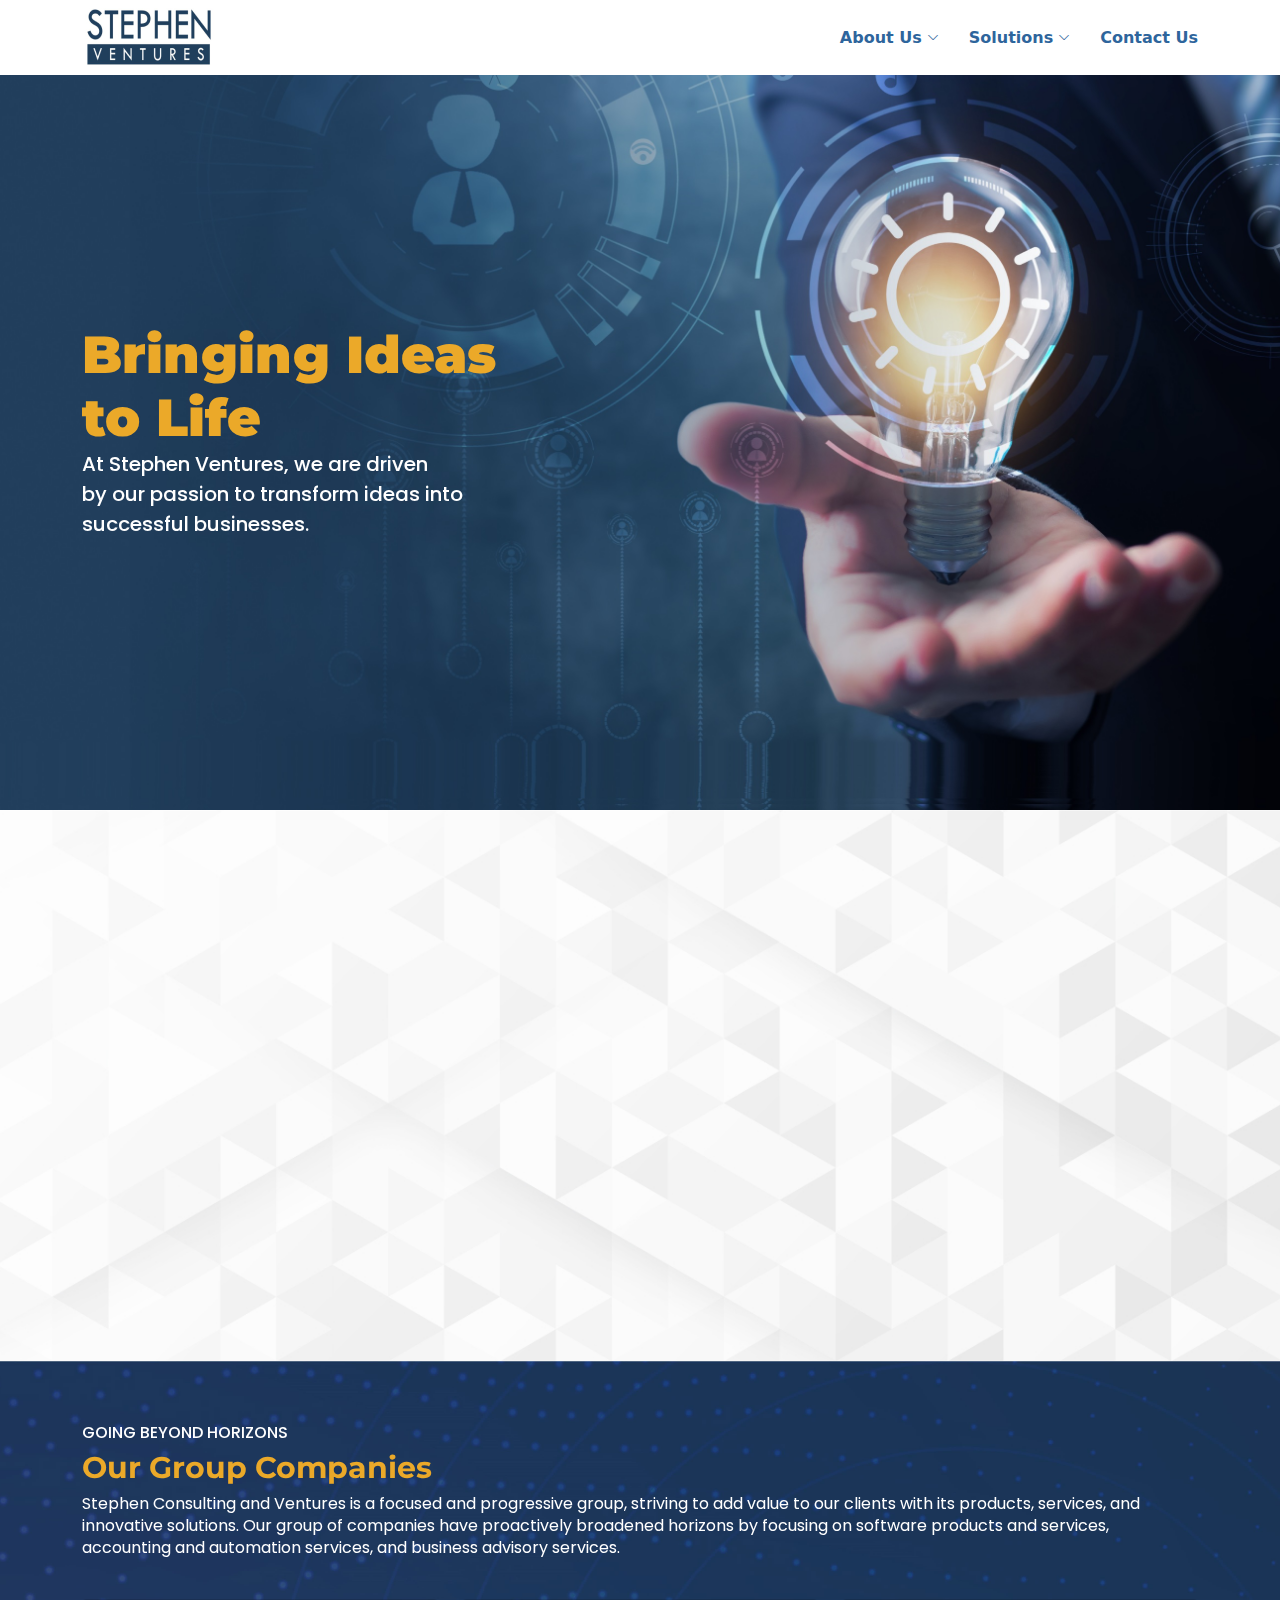
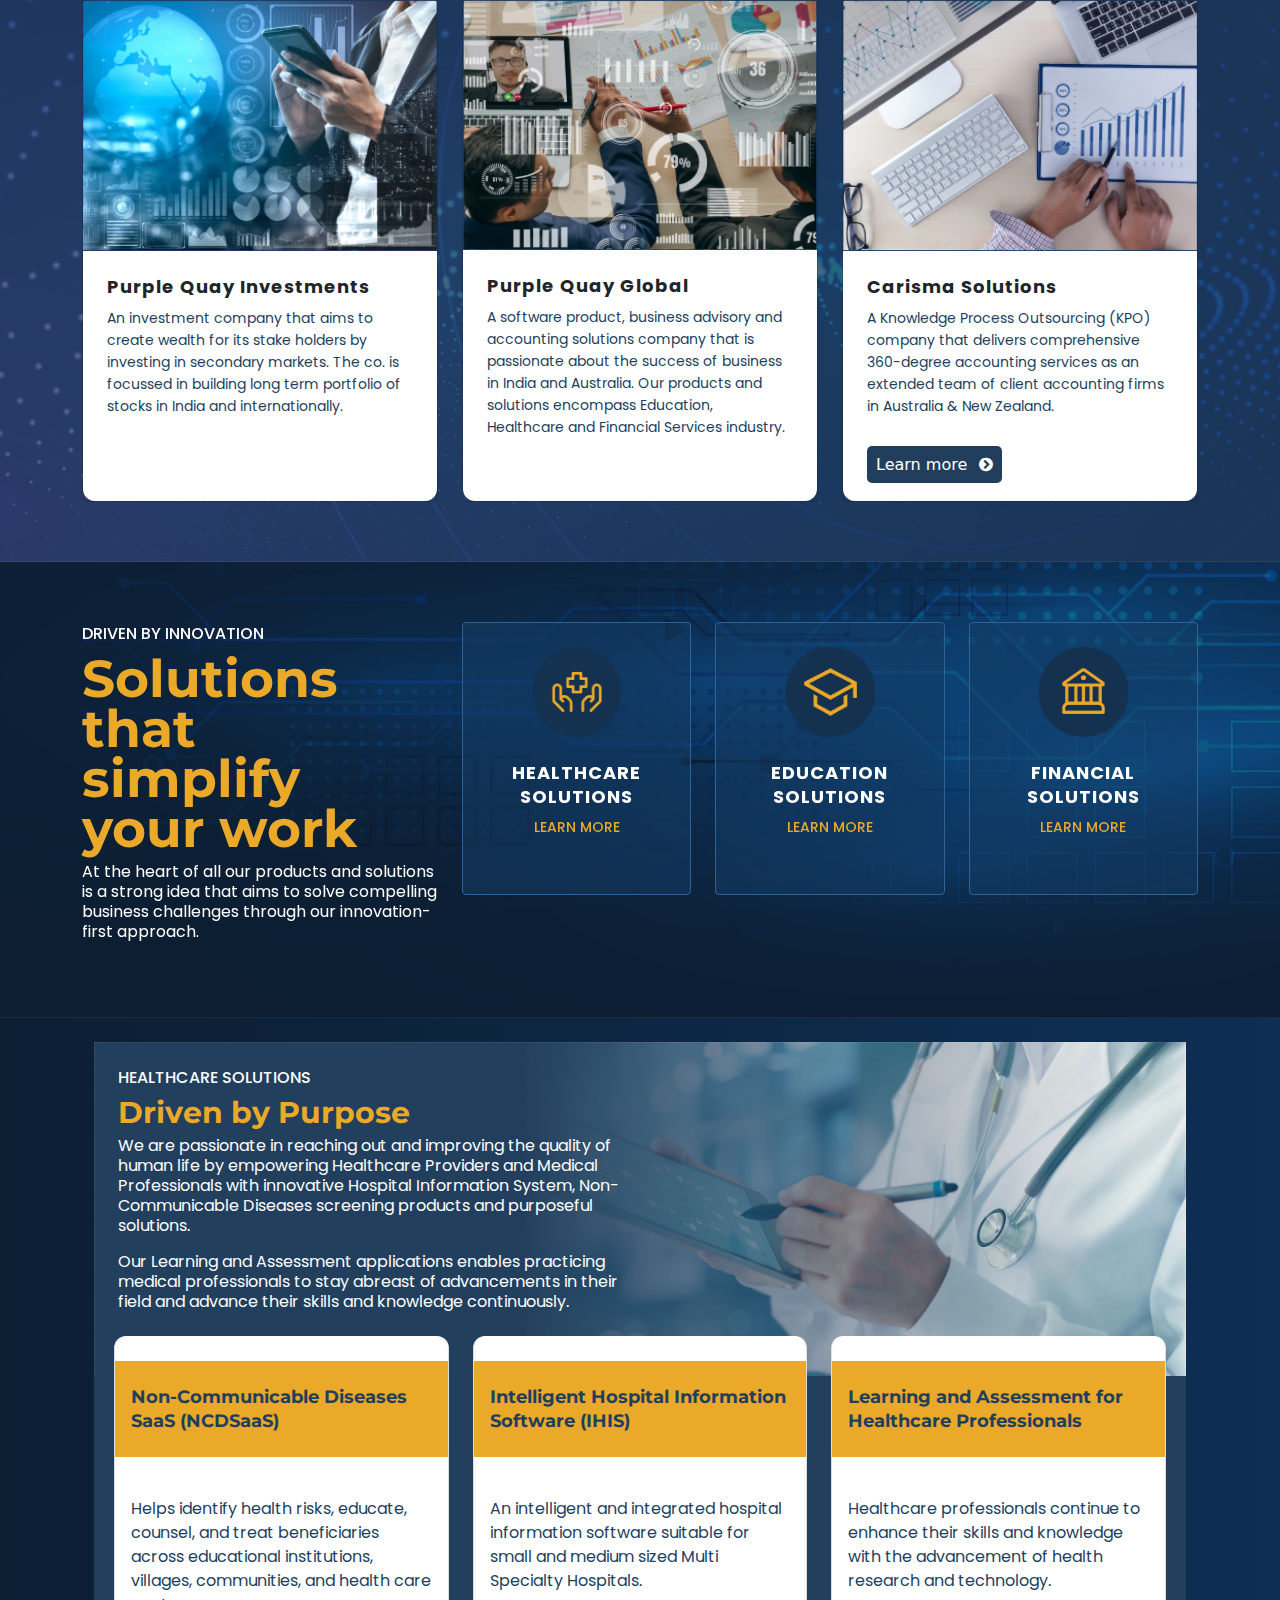
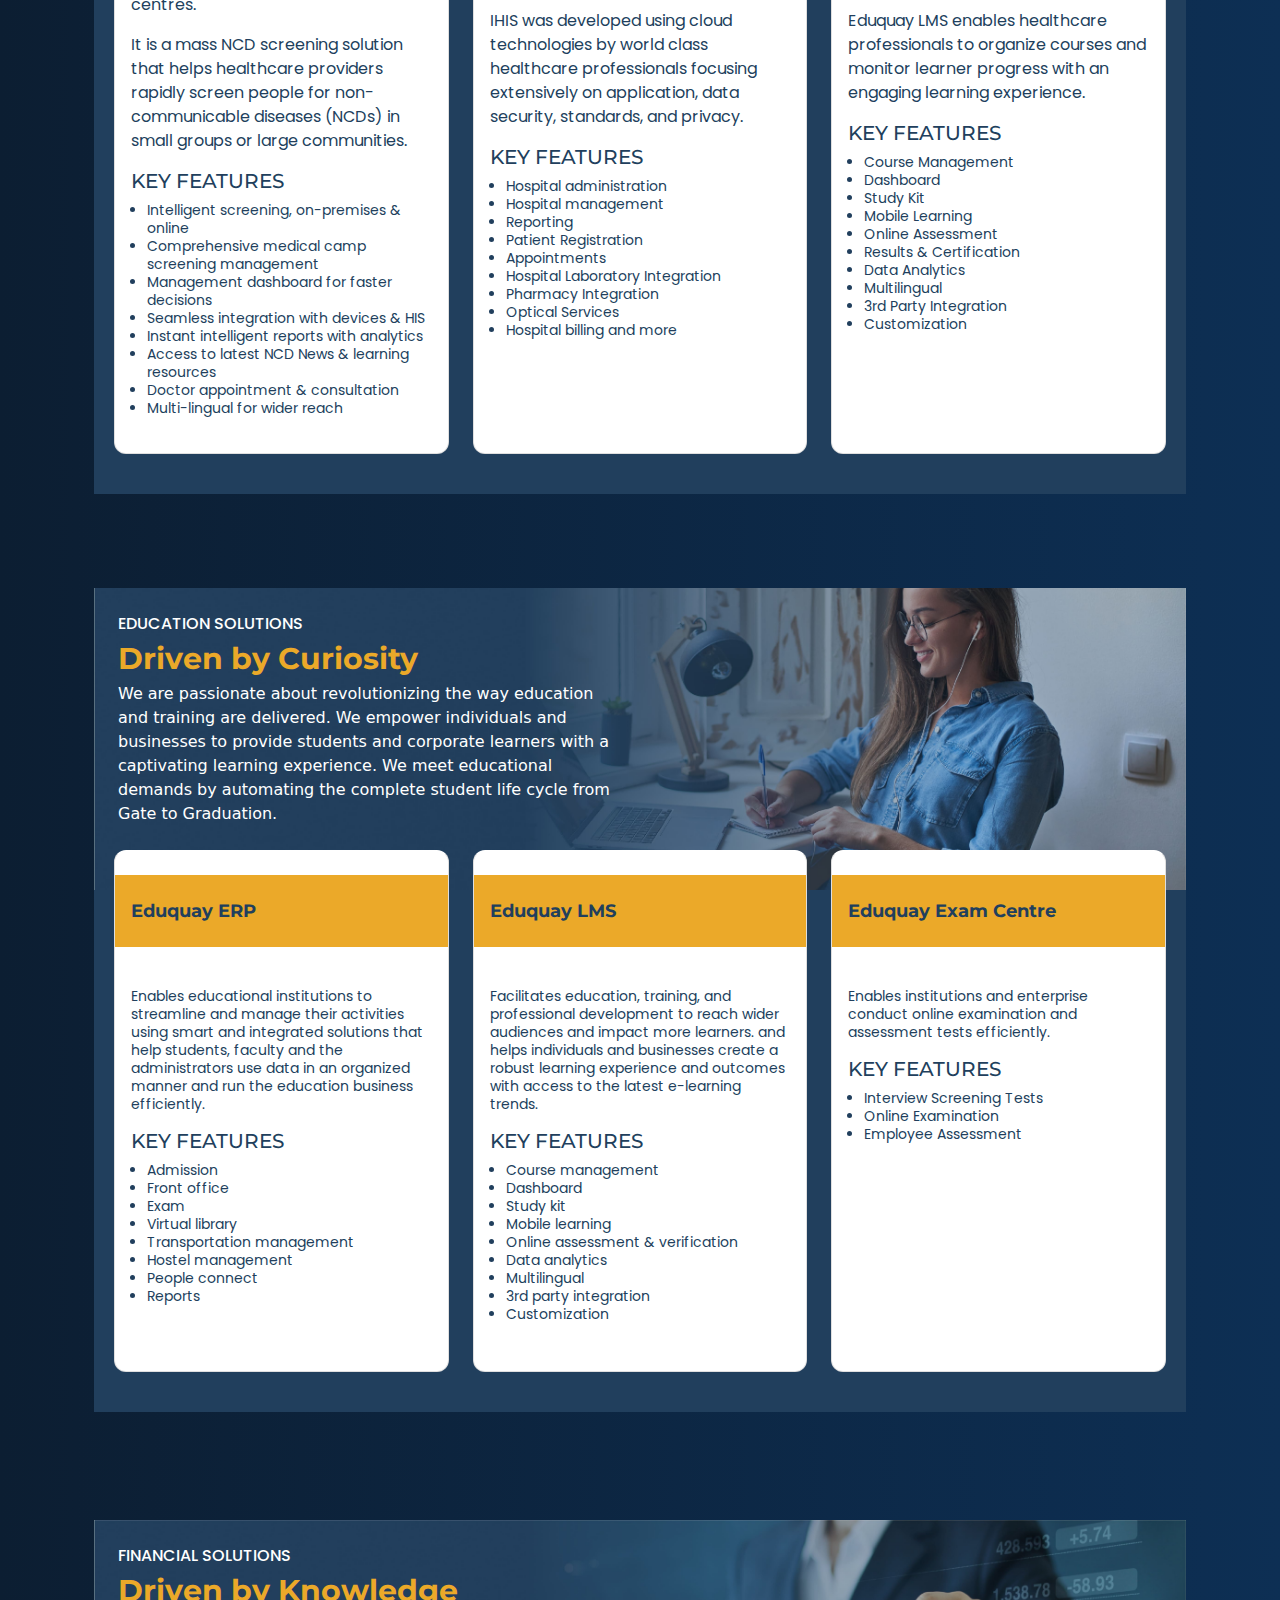
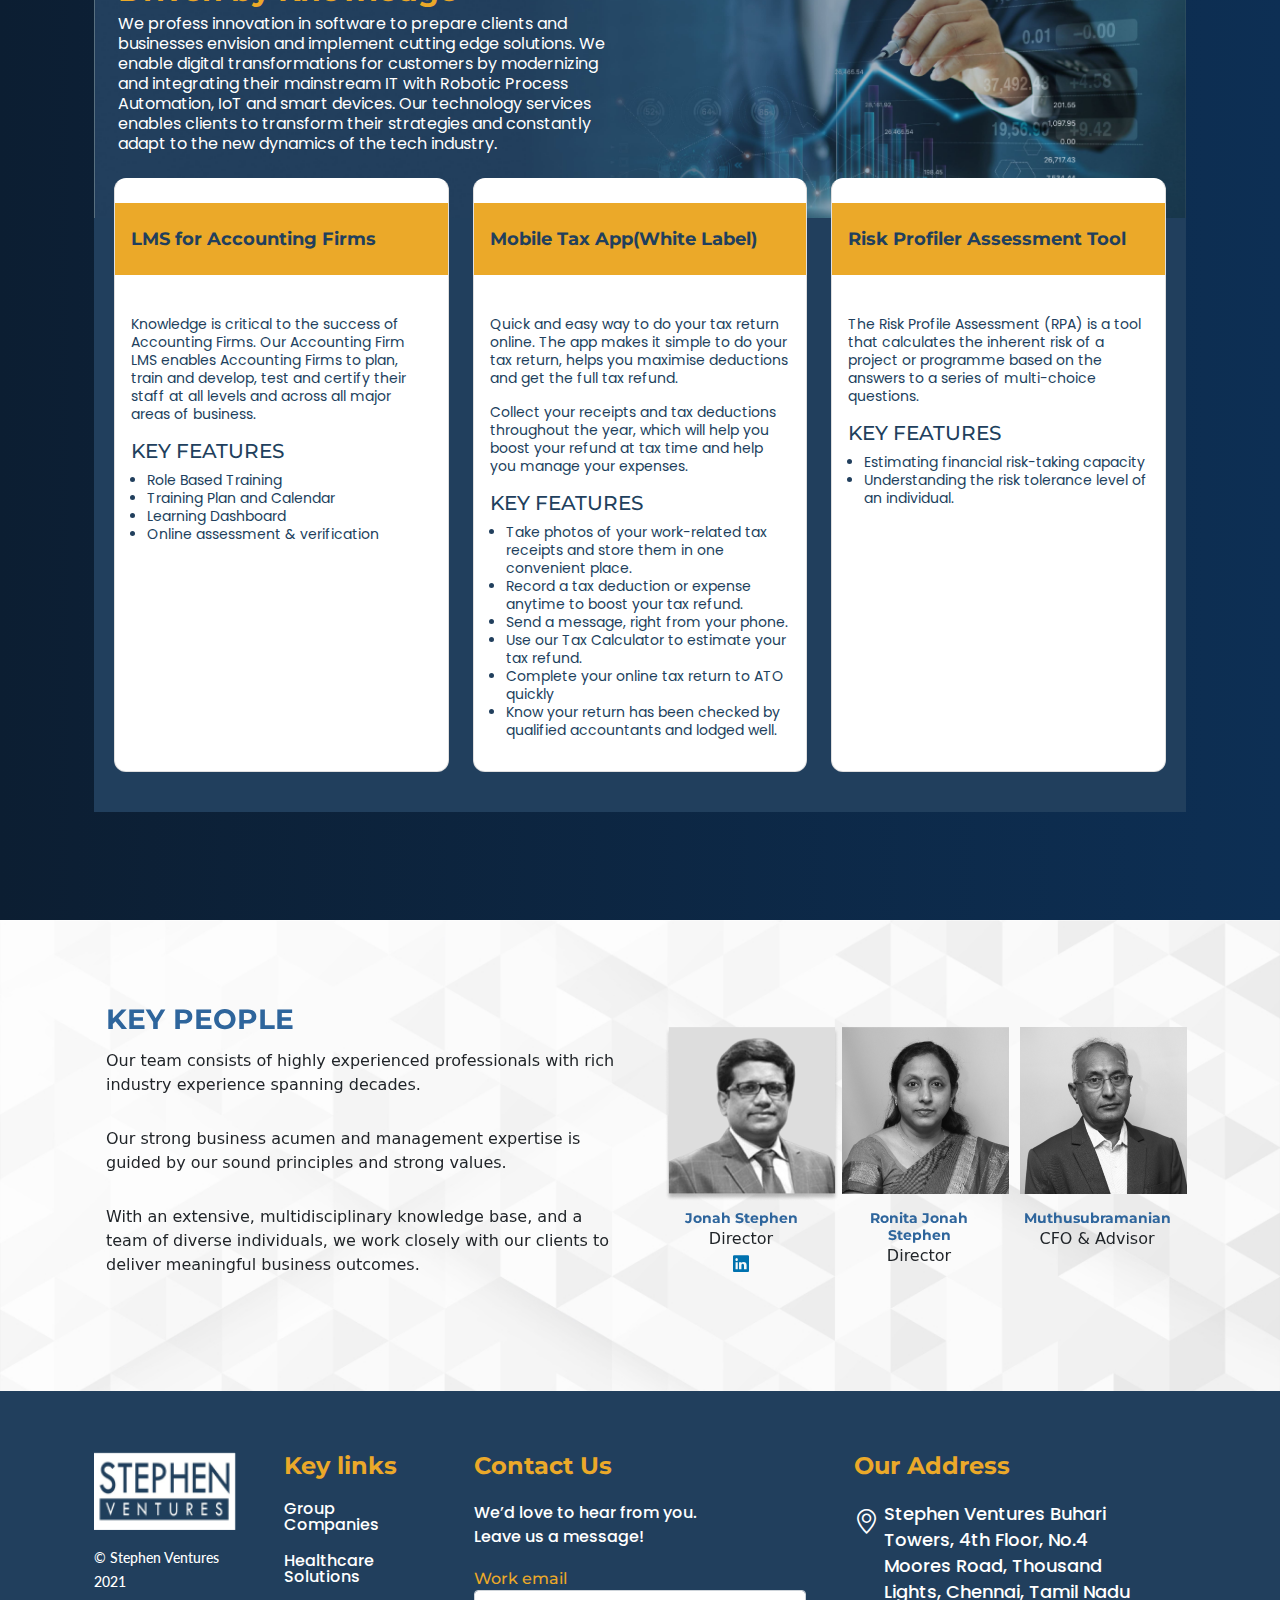
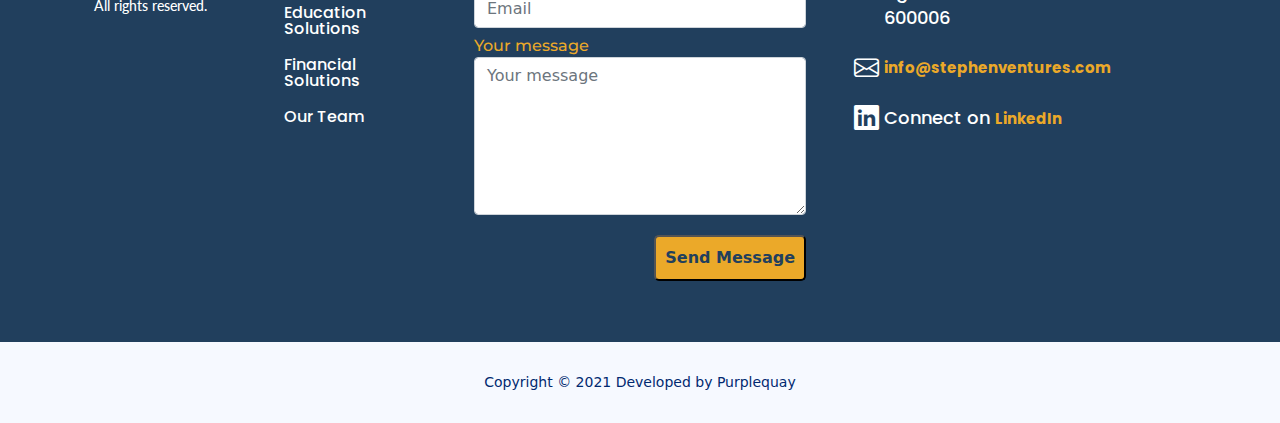
<file: index.html>
<!DOCTYPE html>
<html lang="en">

<head>
    <meta charset="utf-8">
    <meta content="width=device-width, initial-scale=1.0" name="viewport">
    <title>STEPHEN VENTURES</title>
    <meta content="" name="description">
    <meta content="" name="keywords">
    <!-- google fonts new -->
    <!-- <link rel="preconnect" href="https://fonts.googleapis.com">
    <link rel="preconnect" href="https://fonts.gstatic.com" crossorigin>
    <link href="https://fonts.googleapis.com/css2?family=Montserrat:wght@100&display=swap" rel="stylesheet">
    <link rel="stylesheet" href="https://cdnjs.cloudflare.com/ajax/libs/font-awesome/4.7.0/css/font-awesome.min.css"> -->
    <!-- google fnts new -->
    <!-- Favicons -->
    <!-- <link href="assets/img/favicon.png" rel="icon"> -->
    <link href="assets/img/apple-touch-icon.png" rel="apple-touch-icon">
    <!-- Google Fonts -->
    <!-- <link rel="preconnect" href="https://fonts.googleapis.com">
    <link rel="preconnect" href="https://fonts.gstatic.com" crossorigin>
    <link href="https://fonts.googleapis.com/css2?family=Montserrat:wght@700&display=swap" rel="stylesheet"> -->
    <!-- <link rel="preconnect" href="https://fonts.googleapis.com">
    <link rel="preconnect" href="https://fonts.gstatic.com" crossorigin>
    <link href="https://fonts.googleapis.com/css2?family=Montserrat:wght@700&family=Poppins:wght@500&display=swap" rel="stylesheet"> -->
    <link rel="stylesheet" type="text/css" href="https://fonts.googleapis.com/css?family=Poppins" />
    <link href='//fonts.googleapis.com/css?family=Montserrat:thin,extra-light,light,100,200,300,400,500,600,700,800' rel='stylesheet' type='text/css'>
    <link href='http://fonts.googleapis.com/css?family=Lato:400,700,100,200,300,500,600,800' rel='stylesheet' type='text/css'>
    <!-- Vendor CSS Files -->
    <link href="assets/vendor/bootstrap/css/bootstrap.min.css" rel="stylesheet">
    <link href="assets/vendor/bootstrap-icons/bootstrap-icons.css" rel="stylesheet">
    <link href="assets/vendor/aos/aos.css" rel="stylesheet">
    <link href="assets/vendor/remixicon/remixicon.css" rel="stylesheet">
    <link href="assets/vendor/swiper/swiper-bundle.min.css" rel="stylesheet">
    <link href="assets/vendor/glightbox/css/glightbox.min.css" rel="stylesheet">
    <link rel="stylesheet" href="https://cdnjs.cloudflare.com/ajax/libs/font-awesome/4.7.0/css/font-awesome.min.css">
    <!-- Template Main CSS File -->
    <link href="assets/css/style.css" rel="stylesheet">

</head>

<body>
    <!-- ======= Header ======= -->
    <header id="header" class="header fixed-top bg-white">
        <div class="container-fluid container-xl d-flex align-items-center justify-content-between">
            <a href="index.html" class="logo d-flex align-items-center">
                <img src="./assets/images/SVLogo 1.png" alt="logo">
            </a>
            <nav id="navbar" class="navbar">
                <ul>
                    <!-- <li><a class="nav-link scrollto active" href="#hero">Home</a></li>
                    <li><a class="nav-link scrollto" href="#about">Why Us</a></li>
                    <li><a class="nav-link scrollto" href="#services">Features</a></li>
                    <li><a class="nav-link scrollto" href="#Highlights">Highlights</a></li>
                    <li><a class="nav-link scrollto" href="#portfolio">Pricing</a></li>
                    <li><a class="nav-link scrollto" href="#team">Team</a></li>
                    <li><a href="blog.html">Blog</a></li> -->
                    <li class="dropdown"><a href="#"><span>About Us</span> <i class="bi bi-chevron-down"></i></a>
                        <ul>
                            <li class="menu-text-blue"><a href="#ourfounder">Our Founder</a></li>
                            <li class="menu-text-blue">
                                <a href="#groupcompanies">Group Companies</a>
                            </li>
                            <li class="menu-text-blue">
                                <a href="#ourteam">Our Team</a>
                            </li>
                        </ul>
                    </li>
                    <li class="dropdown"><a href="#"><span>Solutions</span> <i class="bi bi-chevron-down"></i></a>
                        <ul>
                            <li class="menu-text-blue"><a href="#healthcare">Healthcare </a></li>
                            <li class="menu-text-blue"><a href="#education">Education </a></li>
                            <li class="menu-text-blue"><a href="#financial">Financial</a></li>
                        </ul>
                    </li>
                    <li><a class="nav-link scrollto" href="#contact">Contact Us</a></li>
                    <!-- <li><a class="getstarted scrollto" href="#about">Login</a></li> -->
                </ul>
                <i class="bi bi-list mobile-nav-toggle"></i>
            </nav>
            <!-- .navbar -->
        </div>
    </header>
    <!-- End Header -->
    <!-- ======= Hero Section ======= -->
    <section class="tab-content section1">
        <!-- <div class="container">
            <div class="row">
                <div class="col-lg-6 d-flex flex-column justify-content-center">
                    <h1 data-aos="fade-up" class="baner-header1">Bringing Ideas <br> to Life</h1>
                    <h2 data-aos="fade-up" class="banner-header2" data-aos-delay="400">At Stephen Ventures, we are driven <br> by our passion to transform ideas into <br> successful businesses.</h2>
                </div>
            </div>
        </div> -->


        <div id="background" class="d-flex align-items-center">
            <div class="container">
                <div class="row">
                    <div class="col-lg-6 d-flex flex-column justify-content-center">
                        <h1 data-aos="fade-up" class="baner-header1 aos-init aos-animate">Bringing Ideas <br> to Life</h1>
                        <h2 data-aos="fade-up" class="banner-header2 aos-init aos-animate" data-aos-delay="400">At Stephen Ventures, we are driven <br> by our passion to transform ideas into <br> successful businesses.</h2>
                    </div>
                </div>
            </div>
        </div>
    </section>

    <!-- <div class="banner d-flex align-items-center">
        <div class="container">
            <div class="row">
                <div class="col-lg-6 d-flex flex-column justify-content-center">
                    <h1 data-aos="fade-up" class="baner-header1">Bringing Ideas <br> to Life</h1>
                    <h2 data-aos="fade-up" class="banner-header2" data-aos-delay="400">At Stephen Ventures, we are driven <br> by our passion to transform ideas into <br> successful businesses.</h2>
                </div>
            </div>
        </div>
    </div> -->
    <!-- End Hero -->
    <main id="main">
        <!-- ======= About Section ======= -->
        <section id="ourfounder" class="about stephen-story-bg">
            <div class="container" data-aos="fade-up">
                <div class="row">
                    <div class="col-lg-6 mt-1 align-items-center" data-aos="zoom-out" data-aos-delay="200">
                        <!-- <img src="assets/img/whyus.jpg" class="img-fluid" alt=""> -->
                        <iframe width="100%" height="400" src="https://www.youtube.com/embed/sizBesMspec" title="YouTube video player" frameborder="0" allow="" allowfullscreen></iframe>
                    </div>
                    <div class="col-lg-6 justify-content-center" data-aos="fade-up" data-aos-delay="200">
                        <div class="content">
                            <!-- <h3>Who We Are</h3> -->
                            <h5 class="meetourfounder">MEET OUR FOUNDER</h5>
                            <h2 class="stephon-story"><b> The Stephen Ventures Story </b></h2>
                            <p class="text-justify text-p">
                                Meet Jonah Stephen, the founder of Stephen Consulting and Ventures. Jonah founded Stephen Ventures in 2011 with the vision to transform ideas into businesses.
                            </p>
                            <p class="text-justify text-p">
                                Stephen is passionate about technology and how it can empower businesses and people to hold a competitive edge in pursuit of successful outcomes.
                            </p>
                            <p class="text-justify text-p">
                                Jonah Stephen and Stephen Ventures group companies - Carisma Solutions and Purple Quay, builds software solutions and products, accounting solutions and automation and provides business advisory services to various organizations across diverse industries
                                including healthcare, education, technology, and accounting.
                            </p>
                        </div>
                    </div>
                </div>
            </div>
        </section>
        <!-- End About Section -->
        <!-- ======= Recent Blog Posts Section ======= -->
        <section id="groupcompanies" class="recent-blog-posts Groupcompanies">
            <div class="container aos-init aos-animate" data-aos="fade-up">
                <header class="section-header">
                    <h4 class="heyond-horizons">GOING BEYOND HORIZONS</h4>
                    <h2 class="recent-posts">Our Group Companies</h2>
                    <p class="text-white ourgroup-p">Stephen Consulting and Ventures is a focused and progressive group, striving to add value to our clients with its products, services, and innovative solutions. Our group of companies have proactively broadened horizons by focusing
                        on software products and services, accounting and automation services, and business advisory services. </p>
                </header>
                <div class="row">
                    <div class="col-lg-4 card-mob-view">
                        <div class="card">
                            <img class="card-img-top" src="./assets/images/pq-ind.png" alt="Card image" style="width:100%">
                            <div class="card-body text-justify p-4 border-bottom-r bg-white">
                                <h2 class="card-header1">Purple Quay Investments</h2>
                                <p class="card-text height-bott">An investment company that aims to create wealth for its stake holders by investing in secondary markets. The co. is focussed in building long term portfolio of stocks in India and internationally. </p>
                                <!-- <a href="#" class="readmore mt-auto">
                                    <span class="card-btn"><span class="mr-right">Learn more</span> <i class="fa fa-chevron-circle-right"></i></span>
                                </a> -->
                            </div>
                        </div>
                    </div>
                    <div class="col-lg-4 card-mob-view">
                        <div class="card">
                            <img class="card-img-top" src="./assets/images/pq-aus.png" alt="Card image" style="width:100%">
                            <div class="card-body text-justify p-4 border-bottom-r bg-white">
                                <h2 class="card-header1">Purple Quay Global</h2>
                                <p class="card-text">A software product, business advisory and accounting solutions company that is passionate about the success of business in India and Australia. Our products and solutions encompass Education, Healthcare and Financial Services
                                    industry.
                                </p>
                                <!-- <a href="#" class="readmore mt-auto">
                                    <span class="card-btn"><span class="mr-right">Learn more</span> <i class="fa fa-chevron-circle-right"></i></span>
                                </a> -->
                            </div>
                        </div>
                    </div>
                    <div class="col-lg-4 card-mob-view">
                        <div class="card">
                            <img class="card-img-top" src="./assets/images/carisma-solution.png" alt="Card image" style="width:100%">
                            <div class="card-body text-justify p-4 border-bottom-r bg-white">
                                <h2 class="card-header1">Carisma Solutions </h2>
                                <p class="card-text height-bott">A Knowledge Process Outsourcing (KPO) company that delivers comprehensive 360-degree accounting services as an extended team of client accounting firms in Australia & New Zealand.</p>
                                <a href="https://carisma-solutions.com.au/" target="_blank" class="mt-auto">
                                    <span class="card-btn"><span class="mr-right">Learn more</span> <i class="fa fa-chevron-circle-right"></i></span>
                                </a>
                            </div>
                        </div>
                    </div>
                </div>
            </div>
        </section>
        <!-- End Recent Blog Posts Section -->
        <!-- DRIVEN BY INNOVATION START -->
        <section class="recent-blog-posts group-companies-bg">
            <div class="container aos-init aos-animate" data-aos="fade-up">
                <div class="row">
                    <div class="col-sm-6 col-xs-6 col-md-4 drive-mob-view1">
                        <h5 class="section3-header">DRIVEN BY INNOVATION</h5>
                        <h1 class="sectio3-header2"><b> Solutions that <br> simplify <br> your work </b></h1>
                        <p class="text-white solution-p">At the heart of all our products and solutions is a strong idea that aims to solve compelling business challenges through our innovation-first approach.
                        </p>
                    </div>
                    <div class="col-sm-6 col-xs-6 col-md-8 text-center drive-mob-view">
                        <div class="row">
                            <div class="col-md-4 card-mob-view">
                                <div class="card card-color remove-border p-4">
                                    <div class="col-md-12">
                                        <img class="card-img-top w-50" src="./assets/images/hc1.png" alt="Card image">
                                    </div>
                                    <div class="card-body text-justify p-4">
                                        <h2 class="card-header1 text-center text-white">HEALTHCARE SOLUTIONS</h2>
                                        <h6 class="text-center"><a href="#healthcare" class="text-orange"> LEARN MORE </a></h6>
                                    </div>
                                </div>
                            </div>
                            <div class="col-md-4 card-mob-view">
                                <div class="card card-color remove-border p-4">
                                    <div class="col-md-12">
                                        <img class="card-img-top w-50" src="./assets/images/edu1.png" alt="Card image">
                                    </div>
                                    <div class="card-body text-justify p-4">
                                        <h2 class="card-header1 text-center text-white">EDUCATION SOLUTIONS
                                        </h2>
                                        <h6 class="text-center"><a href="#education" class="text-orange"> LEARN MORE</a></h6>
                                    </div>
                                </div>
                            </div>
                            <div class="col-md-4 card-mob-view">
                                <div class="card card-color remove-border p-4">
                                    <div class="col-md-12">
                                        <img class="card-img-top w-50" src="./assets/images/fin1.png" alt="Card image">
                                    </div>
                                    <div class="card-body text-justify p-4">
                                        <h2 class="card-header1 text-center text-white">FINANCIAL SOLUTIONS
                                        </h2>
                                        <h6 class="text-orange text-center"><a href="#financial" class="text-orange"> LEARN MORE </a></h6>
                                    </div>
                                </div>
                            </div>
                        </div>
                    </div>
                </div>
            </div>
        </section>
        <!-- DRIVEN BY INNOVATION END -->
        <!-- HEALTHCARE SOLUTIONS START -->
        <div class="bg-blue">
            <div class="container aos-init aos-animate p-4">
                <section id="healthcare" class="section3">
                    <div class="hchdr p-4 innovation-bg-color">
                        <div class="row pb-4">
                            <div class="col-md-6">
                                <h5 class="section3-header">HEALTHCARE SOLUTIONS </h5>
                                <h2 class="recent-posts">Driven by Purpose</h2>
                                <p class="text-white solution-p">
                                    We are passionate in reaching out and improving the quality of human life by empowering Healthcare Providers and Medical Professionals with innovative Hospital Information System, Non-Communicable Diseases screening products and purposeful solutions.
                                </p>
                                <p class="text-white solution-p">
                                    Our Learning and Assessment applications enables practicing medical professionals to stay abreast of advancements in their field and advance their skills and knowledge continuously.
                                </p>
                            </div>
                        </div>
                    </div>
                    <div class="row mx-2 card-img-position">
                        <div class="col-md-4 card-mob-view key-people-res">
                            <div class="card bg-white card-r">
                                <h4 class="card-title px-3 py-4 my-4 card-bg-ornage">Non-Communicable Diseases SaaS (NCDSaaS) </h4>
                                <div class="card-body">
                                    <p class="p-poppins-text">Helps identify health risks, educate, counsel, and treat beneficiaries across educational institutions, villages, communities, and health care centres.</p>
                                    <p class="p-poppins-text"> It is a mass NCD screening solution that helps healthcare providers rapidly screen people for non-communicable diseases (NCDs) in small groups or large communities.</p>
                                    <h5 class="card-text-header">KEY FEATURES</h5>
                                    <ul class="ul-p-l p-card-text pb-1">
                                        <li>Intelligent screening, on-premises & online</li>
                                        <li>Comprehensive medical camp screening management</li>
                                        <li>Management dashboard for faster decisions</li>
                                        <li>Seamless integration with devices & HIS</li>
                                        <li>Instant intelligent reports with analytics</li>
                                        <li>Access to latest NCD News & learning resources</li>
                                        <li>Doctor appointment & consultation</li>
                                        <li>Multi-lingual for wider reach</li>
                                    </ul>
                                </div>
                                <!-- <div class="card-footer bg-white card-r py-4">
                                <div class="row">
                                    <div class="col-md-6 col-sm-6 col-xs-6 col-6 mt-3">
                                        <a href="#" class="">
                                            <span class="card-btn-orange"><span class="mr-right">Explore</span> <i class="fa fa-chevron-circle-right"></i></span>
                                        </a>
                                    </div>
                                    <div class="col-md-6 col-sm-6 col-xs-6 col-6 img-right">
                                        <img src="/assets/images/Group.png" alt="">
                                    </div>
                                </div>
                            </div> -->
                            </div>
                        </div>
                        <div class="col-md-4 card-mob-view key-people-res">
                            <div class="card bg-white card-r">
                                <h4 class="card-title px-3 py-4 my-4 card-bg-ornage">Intelligent Hospital Information Software (IHIS) </h4>
                                <div class="card-body">
                                    <p class="p-poppins-text">An intelligent and integrated hospital information software suitable for small and medium sized Multi Specialty Hospitals.</p>
                                    <p class="p-poppins-text"> IHIS was developed using cloud technologies by world class healthcare professionals focusing extensively on application, data security, standards, and privacy. </p>
                                    <h5 class="card-text-header">KEY FEATURES</h5>
                                    <ul class="ul-p-l p-card-text">
                                        <li>Hospital administration</li>
                                        <li>Hospital management</li>
                                        <li>Reporting</li>
                                        <li>Patient Registration</li>
                                        <li>Appointments</li>
                                        <li>Hospital Laboratory Integration</li>
                                        <li>Pharmacy Integration</li>
                                        <li>Optical Services</li>
                                        <li>Hospital billing and more</li>
                                    </ul>
                                </div>
                                <!-- <div class="card-footer bg-white card-r py-4 card-footer-p1">
                                <div class="row">
                                    <div class="col-md-6 col-sm-6 col-xs-6 col-6 mt-3">
                                        <a href="#" class="">
                                            <span class="card-btn-orange"><span class="mr-right">Explore</span> <i class="fa fa-chevron-circle-right"></i></span>
                                        </a>
                                    </div>
                                    <div class="col-md-6 col-sm-6 col-xs-6 col-6 img-right">
                                        <img src="/assets/images/Group.png" alt="">
                                    </div>
                                </div>
                            </div> -->
                            </div>
                        </div>
                        <div class="col-md-4 card-mob-view key-people-res">
                            <div class="card bg-white card-r">
                                <h4 class="card-title px-3 py-4 my-4 card-bg-ornage">Learning and Assessment for Healthcare Professionals </h4>
                                <div class="card-body">
                                    <p class="p-poppins-text">Healthcare professionals continue to enhance their skills and knowledge with the advancement of health research and technology.</p>
                                    <p class="p-poppins-text"> Eduquay LMS enables healthcare professionals to organize courses and monitor learner progress with an engaging learning experience. </p>
                                    <h5 class="card-text-header">KEY FEATURES</h5>
                                    <ul class="ul-p-l p-card-text">
                                        <li>Course Management</li>
                                        <li>Dashboard</li>
                                        <li>Study Kit</li>
                                        <li>Mobile Learning</li>
                                        <li>Online Assessment</li>
                                        <li>Results & Certification</li>
                                        <li>Data Analytics</li>
                                        <li>Multilingual</li>
                                        <li>3rd Party Integration</li>
                                        <li>Customization</li>
                                    </ul>
                                </div>
                                <!-- <div class="card-footer bg-white card-r py-4 card-footer-p2">
                                <div class="row">
                                    <div class="col-md-6 col-sm-6 col-xs-6 col-6 mt-3">
                                        <a href="#" class="">
                                            <span class="card-btn-orange"><span class="mr-right">Explore</span> <i class="fa fa-chevron-circle-right"></i></span>
                                        </a>
                                    </div>
                                    <div class="col-md-6 col-sm-6 col-xs-6 col-6 img-right">
                                        <img src="/assets/images/Group.png" alt="">
                                    </div>
                                </div>
                            </div> -->
                            </div>
                        </div>
                    </div>
                </section>
                <!-- driven by curiosity start -->
                <section id="education" class="education-section">
                    <div class="innovation-bg-color my-4">
                        <div class="healthcare-solution-bg p-4">
                            <div class="row pb-4">
                                <div class="col-md-6">
                                    <h5 class="section3-header">EDUCATION SOLUTIONS</h5>
                                    <h2 class="recent-posts">Driven by Curiosity</h2>
                                    <p class="text-white">
                                        We are passionate about revolutionizing the way education and training are delivered. We empower individuals and businesses to provide students and corporate learners with a captivating learning experience. We meet educational demands by automating the
                                        complete student life cycle from Gate to Graduation.
                                    </p>
                                </div>
                            </div>
                        </div>
                        <div class="row mx-2 card-img-position">
                            <div class="col-md-4 card-mob-view key-people-res">
                                <div class="card bg-white card-r">
                                    <h4 class="card-title px-3 py-4 my-4 card-bg-ornage">Eduquay ERP </h4>
                                    <div class="card-body">
                                        <p class="p-card-text">Enables educational institutions to streamline and manage their activities using smart and integrated solutions that help students, faculty and the administrators use data in an organized manner and run the education
                                            business efficiently. </p>
                                        <h5 class="card-text-header">KEY FEATURES</h5>
                                        <ul class="ul-p-l p-card-text">
                                            <li>Admission</li>
                                            <li>Front office</li>
                                            <li>Exam</li>
                                            <li>Virtual library</li>
                                            <li>Transportation management</li>
                                            <li>Hostel management</li>
                                            <li>People connect</li>
                                            <li>Reports</li>
                                        </ul>
                                    </div>
                                    <!-- <div class="card-footer bg-white card-r py-4 card-footer-p3">
                                    <div class="row">
                                        <div class="col-md-6 col-sm-6 col-xs-6 col-6 mt-3">
                                            <a href="#" class="">
                                                <span class="card-btn-orange"><span class="mr-right">Explore</span> <i class="fa fa-chevron-circle-right"></i></span>
                                            </a>
                                        </div>
                                        <div class="col-md-6 col-sm-6 col-xs-6 col-6 img-right">
                                            <img src="/assets/images/Vector.png" alt="">
                                        </div>
                                    </div>
                                </div> -->
                                </div>
                            </div>
                            <div class="col-md-4 card-mob-view key-people-res">
                                <div class="card bg-white card-r">
                                    <h4 class="card-title px-3 py-4 my-4 card-bg-ornage">Eduquay LMS </h4>
                                    <div class="card-body">
                                        <p class="p-card-text">Facilitates education, training, and professional development to reach wider audiences and impact more learners. and helps individuals and businesses create a robust learning experience and outcomes with access
                                            to the latest e-learning trends.
                                        </p>
                                        <h5 class="card-text-header">KEY FEATURES</h5>
                                        <ul class="ul-p-l p-card-text pb-3">
                                            <li>Course management</li>
                                            <li>Dashboard</li>
                                            <li>Study kit</li>
                                            <li>Mobile learning</li>
                                            <li>Online assessment & verification</li>
                                            <li>Data analytics</li>
                                            <li>Multilingual</li>
                                            <li>3rd party integration</li>
                                            <li>Customization</li>
                                        </ul>
                                    </div>
                                    <!-- <div class="card-footer bg-white card-r py-4">
                                    <div class="row">
                                        <div class="col-md-6 col-sm-6 col-xs-6 col-6 mt-3">
                                            <a href="#" class="">
                                                <span class="card-btn-orange"><span class="mr-right">Explore</span> <i class="fa fa-chevron-circle-right"></i></span>
                                            </a>
                                        </div>
                                        <div class="col-md-6 col-sm-6 col-xs-6 col-6 img-right">
                                            <img src="/assets/images/Vector.png" alt="">
                                        </div>
                                    </div>
                                </div> -->
                                </div>
                            </div>
                            <div class="col-md-4 card-mob-view key-people-ress">
                                <div class="card bg-white card-r">
                                    <h4 class="card-title px-3 py-4 my-4 card-bg-ornage">Eduquay Exam Centre </h4>
                                    <div class="card-body">
                                        <p class="p-card-text">Enables institutions and enterprise conduct online examination and assessment tests efficiently. </p>
                                        <h5 class="card-text-header">KEY FEATURES</h5>
                                        <ul class="ul-p-l p-card-text pb-3">
                                            <li>Interview Screening Tests </li>
                                            <li>Online Examination </li>
                                            <li>Employee Assessment </li>
                                        </ul>
                                    </div>
                                    <!-- <div class="card-footer bg-white card-r py-4 card-footer-p4">
                                    <div class="row">
                                        <div class="col-md-6 col-sm-6 col-xs-6 col-6 mt-3">
                                            <a href="#" class="">
                                                <span class="card-btn-orange"><span class="mr-right">Explore</span> <i class="fa fa-chevron-circle-right"></i></span>
                                            </a>
                                        </div>
                                        <div class="col-md-6 col-sm-6 col-xs-6 col-6 img-right">
                                            <img src="/assets/images/Vector.png" alt="">
                                        </div>
                                    </div>
                                </div> -->
                                </div>
                            </div>
                        </div>
                    </div>
                </section>
                <!-- driven by curiosity end-->
                <!-- FINANCIAL SOLUTIONS start -->
                <section id="financial" class="">
                    <div class="innovation-bg-color my-4">
                        <div class="finhdr p-4">
                            <div class="row pb-4">
                                <div class="col-md-6">
                                    <h5 class="section3-header"> FINANCIAL SOLUTIONS</h5>
                                    <h2 class="recent-posts">Driven by Knowledge</h2>
                                    <p class="text-white solution-p">
                                        We profess innovation in software to prepare clients and businesses envision and implement cutting edge solutions. We enable digital transformations for customers by modernizing and integrating their mainstream IT with Robotic Process Automation, IoT
                                        and smart devices. Our technology services enables clients to transform their strategies and constantly adapt to the new dynamics of the tech industry.
                                    </p>
                                </div>
                            </div>
                        </div>
                        <div class="row mx-2 card-img-position">
                            <div class="col-md-4 card-mob-view key-people-res">
                                <div class="card bg-white card-r">
                                    <h4 class="card-title px-3 py-4 my-4 card-bg-ornage">LMS for Accounting Firms </h4>
                                    <div class="card-body">
                                        <p class="p-card-text">Knowledge is critical to the success of Accounting Firms. Our Accounting Firm LMS enables Accounting Firms to plan, train and develop, test and certify their staff at all levels and across all major areas of business.
                                        </p>
                                        <h5 class="card-text-header">KEY FEATURES</h5>
                                        <ul class="ul-p-l p-card-text">
                                            <li>Role Based Training</li>
                                            <li>Training Plan and Calendar </li>
                                            <li>Learning Dashboard </li>
                                            <li>Online assessment & verification </li>
                                        </ul>
                                    </div>
                                    <!-- <div class="card-footer bg-white card-r py-4">
                                    <div class="row">
                                        <div class="col-md-6 col-sm-6 col-xs-6 col-6 mt-3">
                                            <a href="#" class="">
                                                <span class="card-btn-orange"><span class="mr-right">Explore</span> <i class="fa fa-chevron-circle-right"></i></span>
                                            </a>
                                        </div>
                                        <div class="col-md-6 col-sm-6 col-xs-6 col-6 img-right">
                                            <img src="/assets/images/Vector.png" alt="">
                                        </div>
                                    </div>
                                </div> -->
                                </div>
                            </div>
                            <div class="col-md-4 card-mob-view key-people-res">
                                <div class="card bg-white card-r">
                                    <h4 class="card-title px-3 py-4 my-4 card-bg-ornage">Mobile Tax App(White Label)</h4>
                                    <div class="card-body">
                                        <p class="p-card-text">Quick and easy way to do your tax return online. The app makes it simple to do your tax return, helps you maximise deductions and get the full tax refund. </p>
                                        <p class="p-card-text">Collect your receipts and tax deductions throughout the year, which will help you boost your refund at tax time and help you manage your expenses. </p>
                                        <h5 class="card-text-header">KEY FEATURES</h5>
                                        <ul class="ul-p-l p-card-text">
                                            <li>Take photos of your work-related tax receipts and store them in one convenient place. </li>
                                            <li>Record a tax deduction or expense anytime to boost your tax refund.</li>
                                            <li>Send a message, right from your phone.</li>
                                            <li>Use our Tax Calculator to estimate your tax refund. </li>
                                            <li>Complete your online tax return to ATO quickly</li>
                                            <li>Know your return has been checked by qualified accountants and lodged well. </li>
                                        </ul>
                                    </div>
                                    <!-- <div class="card-footer bg-white card-r py-4">
                                    <div class="row">
                                        <div class="col-md-6 col-sm-6 col-xs-6 col-6 mt-3">
                                            <a href="#" class="">
                                                <span class="card-btn-orange"><span class="mr-right">Explore</span> <i class="fa fa-chevron-circle-right"></i></span>
                                            </a>
                                        </div>
                                        <div class="col-md-6 col-sm-6 col-xs-6 col-6 img-right">
                                            <img src="/assets/images/Vector.png" alt="">
                                        </div>
                                    </div>
                                </div> -->
                                </div>
                            </div>
                            <div class="col-md-4 card-mob-view key-people-res">
                                <div class="card bg-white card-r">
                                    <h4 class="card-title px-3 py-4 my-4 card-bg-ornage">Risk Profiler Assessment Tool </h4>
                                    <div class="card-body">
                                        <p class="p-card-text">The Risk Profile Assessment (RPA) is a tool that calculates the inherent risk of a project or programme based on the answers to a series of multi-choice questions. </p>
                                        <h5 class="card-text-header">KEY FEATURES</h5>
                                        <ul class="ul-p-l p-card-text">
                                            <li>Estimating financial risk-taking capacity </li>
                                            <li>Understanding the risk tolerance level of an individual. </li>
                                        </ul>
                                    </div>
                                    <!-- <div class="card-footer bg-white card-r py-4">
                                    <div class="row">
                                        <div class="col-md-6 col-sm-6 col-xs-6 col-6 mt-3">
                                            <a href="#" class="">
                                                <span class="card-btn-orange"><span class="mr-right">Explore</span> <i class="fa fa-chevron-circle-right"></i></span>
                                            </a>
                                        </div>
                                        <div class="col-md-6 col-sm-6 col-xs-6 col-6 img-right">
                                            <img src="/assets/images/Vector.png" alt="">
                                        </div>
                                    </div>
                                </div> -->
                                </div>
                            </div>
                        </div>
                    </div>
                </section>
                <!-- FINANCIAL SOLUTIONS end-->
            </div>
        </div>
        <!-- HEALTHCARE SOLUTIONS END -->
        <!-- images start -->
        <section id="ourteam" class="about stephen-story-bg">
            <div class="container aos-init aos-animate" data-aos="fade-up">
                <div class="row gx-0">
                    <div class="col-md-6 p-4 d-flex flex-column justify-content-center aos-init aos-animate key-people-res" data-aos="fade-up" data-aos-delay="200">
                        <div class="content">
                            <!-- <h3>Who We Are</h3> -->
                            <!-- <h5 class="meetourfounder">EXCELLENCE THROUGH EXPERIENCE</h5> -->
                            <!-- <h5 class="meetourfounder">KEY PEOPLE </h5> -->
                            <h2 class="stephon-story"> KEY PEOPLE </b>
                            </h2>
                            <p class="text-justify text-dark">
                                Our team consists of highly experienced professionals with rich industry experience spanning decades.
                            </p>
                            <p class="text-justify text-dark">
                                Our strong business acumen and management expertise is guided by our sound principles and strong values.
                            </p>
                            <p class="text-justify text-dark">
                                With an extensive, multidisciplinary knowledge base, and a team of diverse individuals, we work closely with our clients to deliver meaningful business outcomes.
                            </p>
                        </div>
                    </div>
                    <div class="col-md-6  p-4  d-flex align-items-center aos-init aos-animate key-people-res" data-aos="zoom-out" data-aos-delay="200">
                        <div class="row">
                            <div class="col-md-4 text-center ">
                                <img src="./assets/images/JonahStephen.png" alt="">
                                <div class="my-2">
                                    <h6 class="m-0 text-center name-text">Jonah Stephen</h6>
                                    <p class="m-0 text-center">Director</p>
                                    <a href="https://www.linkedin.com/in/jonahstephen/?originalSubdomain=in" target="_blank" class="linkedin linkedin-color">
                                        <i class="bi bi-linkedin bx bxl-linkedin"></i>
                                    </a>
                                </div>
                            </div>
                            <div class="col-md-4 text-center">
                                <img src="./assets/images/Ronita.png" alt="">
                                <div class="my-3">
                                    <h6 class="m-0 text-center name-text">Ronita Jonah Stephen</h6>
                                    <p class="m-0 text-center text-center">Director</p>
                                    <!-- <a href="#" class="linkedin linkedin-color">
                                        <i class="bi bi-linkedin bx bxl-linkedin"></i>
                                    </a> -->
                                </div>
                            </div>
                            <div class="col-md-4 text-center">
                                <img src="./assets/images/Muthusubramanian.png" alt="">
                                <div class="my-3">
                                    <h6 class="m-0 text-center name-text">Muthusubramanian</h6>
                                    <p class="m-0 text-center">CFO &amp; Advisor</p>
                                    <!-- <a href="#" class="linkedin linkedin-color">
                                        <i class="bi bi-linkedin bx bxl-linkedin"></i>
                                    </a> -->
                                </div>
                            </div>
                        </div>
                    </div>
                </div>
            </div>
        </section>
        <!-- images end -->
    </main>
    <!-- End #main -->



    <!-- ======= Footer ======= -->
    <footer id="footer" class="footer">
        <!-- <div class="footer-newsletter">
            <div class="container">
                <div class="row justify-content-center">
                    <div class="col-lg-12 text-center">
                        <h4>Our Newsletter</h4>
                        <p>Tamen quem nulla quae legam multos aute sint culpa legam noster magna</p>
                    </div>
                    <div class="col-lg-6">
                        <form action="" method="post">
                            <input type="email" name="email"><input type="submit" value="Subscribe">
                        </form>
                    </div>
                </div>
            </div>
        </div> -->
        <div class="footer-top" id="contact">
            <div class="container">
                <div class="row gy-4">
                    <div class="col-lg-2 col-md-12 footer-info px-4">

                        <img src="assets/images/SVLogo 1.png" class="logo d-flex align-items-center footer-img" alt="logo">

                        <p class="text-white footer-p"> © Stephen Ventures 2021 <br> All rights reserved.</p>
                    </div>
                    <div class="col-lg-2 col-6 footer-links px-4">
                        <h4 class="footer-text-orange">Key links</h4>
                        <ul>
                            <!-- <li class="footer-li-text"> <a href="#" class="text-white">About Us</a></li> -->
                            <li class="footer-li-text"> <a href="#groupcompanies" class="text-white">Group Companies</a></li>
                            <li class="footer-li-text"> <a href="#healthcare" class="text-white">Healthcare Solutions</a></li>
                            <li class="footer-li-text"> <a href="#education" class="text-white">Education Solutions</a></li>
                            <li class="footer-li-text"> <a href="#financial" class="text-white">Financial Solutions</a></li>
                            <li class="footer-li-text"> <a href="#ourteam" class="text-white">Our Team</a></li>
                        </ul>
                    </div>
                    <div class="col-xs-12 col-sm-12 col-md-12 col-lg-4 col-6 footer-col footer-links px-4">
                        <h4 class="footer-text-orange">Contact Us</h4>
                        <p class="text-white footer-li-text">We’d love to hear from you. <br> Leave us a message!</p>
                        <form action="forms/contact.php" method="post" class="php-email-form">
                            <div class="form-group">
                                <div class="col-sm-12 col-xs-12 col-md-12 py-1">
                                    <label class="lblclass">Work email</label>
                                    <input type="text" name="name" id="email" class="form-control" placeholder="Email" required="">
                                </div>
                            </div>
                            <div class="form-group">
                                <div class="col-sm-12 col-xs-12  col-md-12 py-1">
                                    <label class="lblclass">Your message</label>
                                    <textarea class="form-control" id="messagebody" name="message" rows="6" placeholder="Your message" required=""></textarea>
                                </div>
                            </div>
                            <div class="col-sm-12 col-xs-12  col-md-12 py-3">
                                <!-- <a href="#" class="text-right">
                                    <span class="card-btn-orange">Send Message</span>
                                </a> -->
                                <!-- <input class="card-btn-orange" type="button" value="Send Message" onclick="sendMail()" /> -->
                                <input type="submit" class="card-btn-orange btn-send-massage" value="Send Message" onclick="sendMail()">
                            </div>
                        </form>
                    </div>
                    <div class="col-lg-4 col-md-12 footer-contact text-center text-md-start px-4">
                        <h4 class="footer-text-orange">Our Address</h4>
                        <div class="row">
                            <div class="col-md-1">
                                <a href="https://goo.gl/maps/xp4JLXA5f7dHwQiA8" target="_blank">
                                    <i class="bi bi-geo-alt text-white icon-size"></i>
                                </a>
                            </div>
                            <div class="col-md-10">
                                <a href="https://goo.gl/maps/xp4JLXA5f7dHwQiA8" target="_blank">
                                    <p class="text-white footer-p2">
                                        Stephen Ventures Buhari Towers, 4th Floor, No.4 Moores Road, Thousand Lights, Chennai, Tamil Nadu 600006 <br>
                                    </p>
                                </a>
                            </div>
                        </div>
                        <div class="row">
                            <div class="col-md-1">
                                <i class="bi bi-envelope text-white icon-size"></i>
                            </div>
                            <div class="col-md-10 pt-2">
                                <a href="mailto:info@stephenventures.com" target="_blank">
                                    <p class="footer-p3">info@stephenventures.com</p>
                                </a>
                            </div>
                        </div>
                        <div class="row">
                            <div class="col-md-1">
                                <a href="https://www.linkedin.com/company/stephen-ventures/" target="_blank"><i class="bi bi-linkedin text-white icon-size"></i>
                                </a>
                            </div>
                            <div class="col-md-10 pt-2">
                                <span><p class="footer-p2 text-white">Connect on <a href="https://www.linkedin.com/company/stephen-ventures/" target="_blank" class="footer-p3"> LinkedIn </a></p>
                                </span>
                            </div>
                        </div>
                        <!-- test massage start -->
                        <!-- <div class="toast" style="background-color: #ffffff;color: #213f5d;" data-autohide="false">
                            
                            <div class="">
                                <h4 style="background-color: #ffffff;color: #213f5d;">Massage Sent successfully</h4>
                            </div>

                        </div> -->

                        <div class="toast" data-autohide="false">

                            <div style="background-color: #eba929;color: #213f5d;" class="toast-body">
                                <b><i class="fa fa-check-circle"></i> Message Sent Successfully</b>
                            </div>
                        </div>
                        <!-- test massage end -->
                    </div>
                </div>
            </div>
        </div>
        <div class="container">
            <div class="copyright">
                Copyright © 2021 Developed by <a href="https://purplequay.com.au/" target="_blank" class="footer-textcolor">Purplequay</a>
            </div>
            <!-- <div class="credits">
                All the links in the footer should remain intact. You can delete the links only if you purchased the pro version. Licensing information: https://bootstrapmade.com/license/ Purchase the pro version with working PHP/AJAX contact form: https://bootstrapmade.com/flexstart-bootstrap-startup-template/
                Designed by <a href="https://bootstrapmade.com/">BootstrapMade</a>
            </div> -->
        </div>
    </footer>
    <!-- End Footer -->
    <a href="#" class="back-to-top d-flex align-items-center justify-content-center"><i class="bi bi-arrow-up-short"></i></a>
    <!-- Vendor JS Files -->
    <script>
        function sendMail() {
            let message1 = document.getElementById("messagebody").value;
            let dynEmail = document.getElementById('email').value;

            if (message1.length > 0 && dynEmail.length > 0) {
                Email.send({
                        Host: "smtpout.secureserver.net",
                        Username: "info@stephenventures.com",
                        Password: "Icon674#",
                        To: 'info@stephenventures.com',
                        From: dynEmail,
                        Subject: "Test",
                        Body: message1,
                    })
                    .then(function(message) {
                            // alert("mail sent successfully");




                            document.getElementById("messagebody").value = "";
                            document.getElementById('email').value = "";
                        },
                        $(document).ready(function() {
                            $('.toast').toast('show');
                        }));
            }
        }
    </script>





    <script src="https://ajax.googleapis.com/ajax/libs/jquery/3.5.1/jquery.min.js"></script>
    <script src="https://cdnjs.cloudflare.com/ajax/libs/popper.js/1.16.0/umd/popper.min.js"></script>
    <script src="https://maxcdn.bootstrapcdn.com/bootstrap/4.5.2/js/bootstrap.min.js"></script>

    <script src="assets/vendor/bootstrap/js/bootstrap.bundle.js"></script>
    <script src="assets/vendor/aos/aos.js"></script>
    <script src="assets/vendor/php-email-form/validate.js"></script>
    <script src="assets/vendor/swiper/swiper-bundle.min.js"></script>
    <script src="assets/vendor/purecounter/purecounter.js"></script>
    <script src="assets/vendor/isotope-layout/isotope.pkgd.min.js"></script>
    <script src="assets/vendor/glightbox/js/glightbox.min.js"></script>
    <script src="assets/js/main.js"></script>
    <script src="https://smtpjs.com/v3/smtp.js"></script>
</body>
</file>
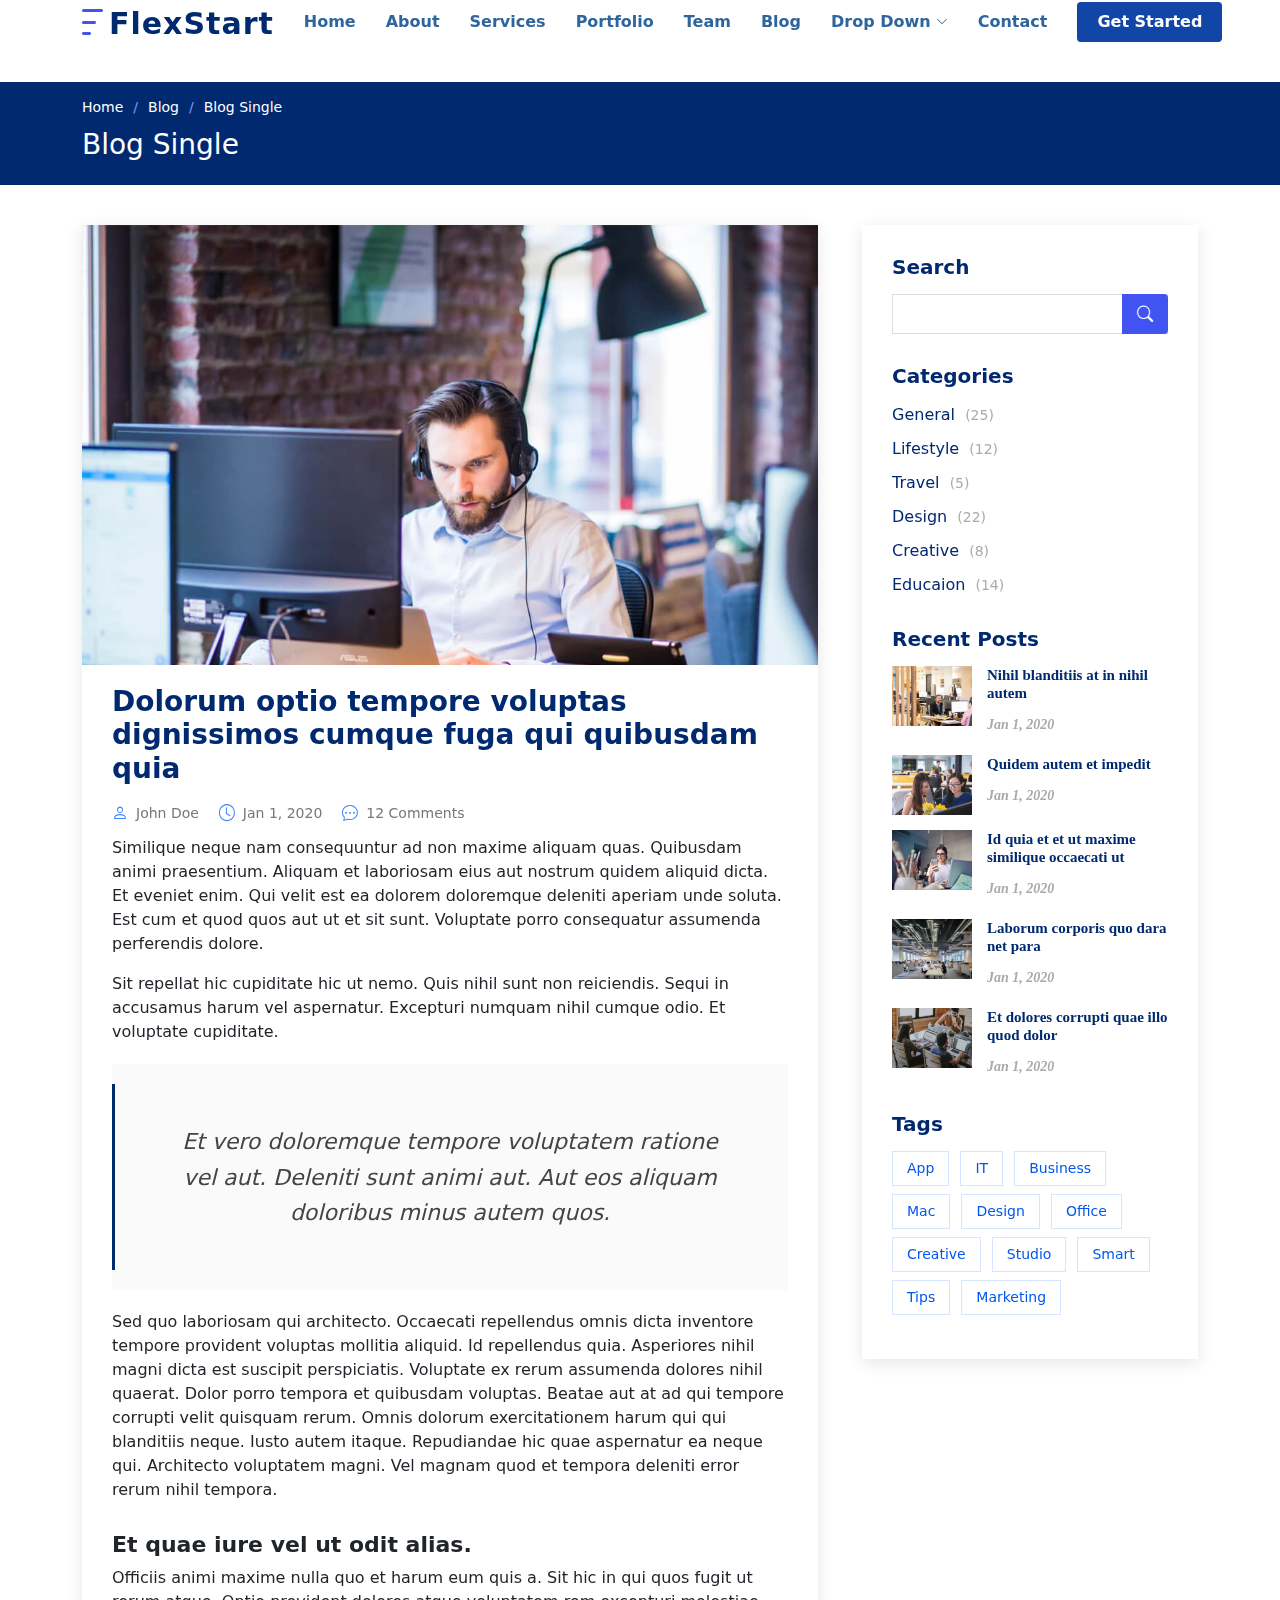
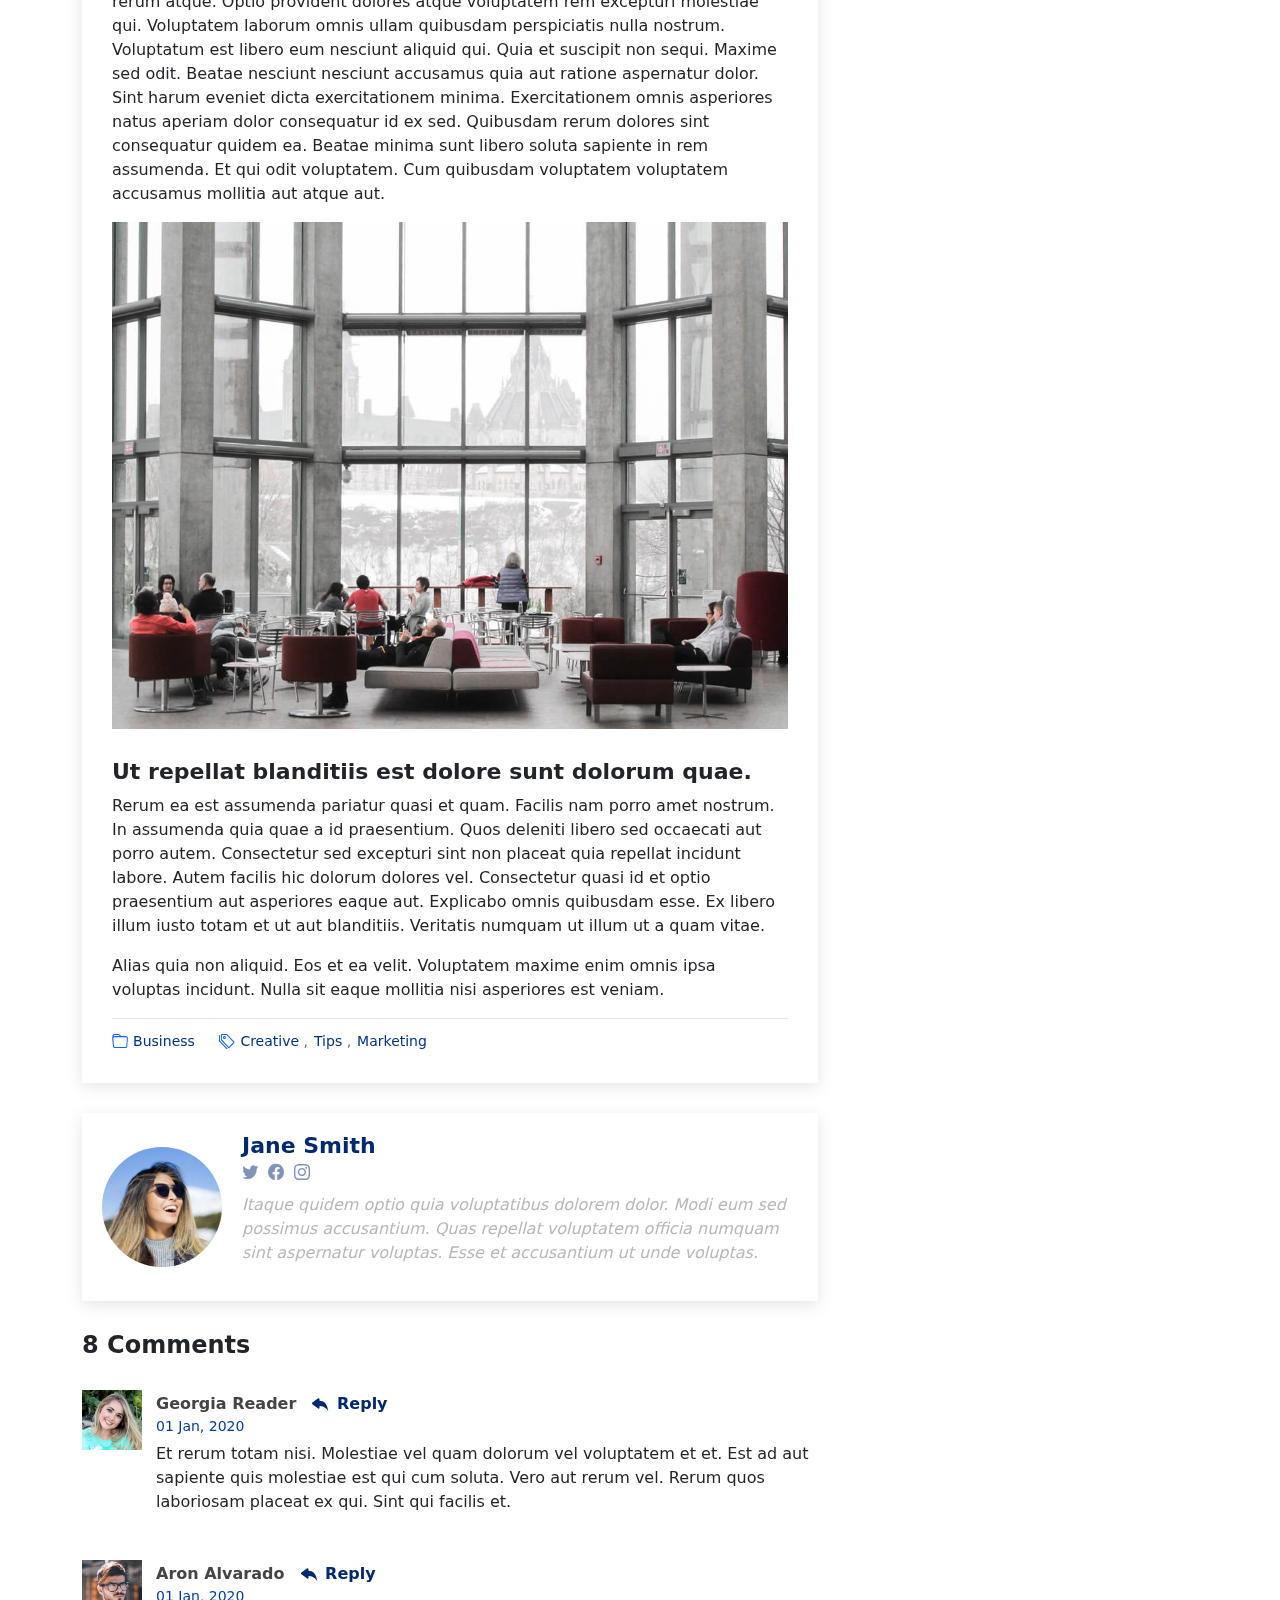
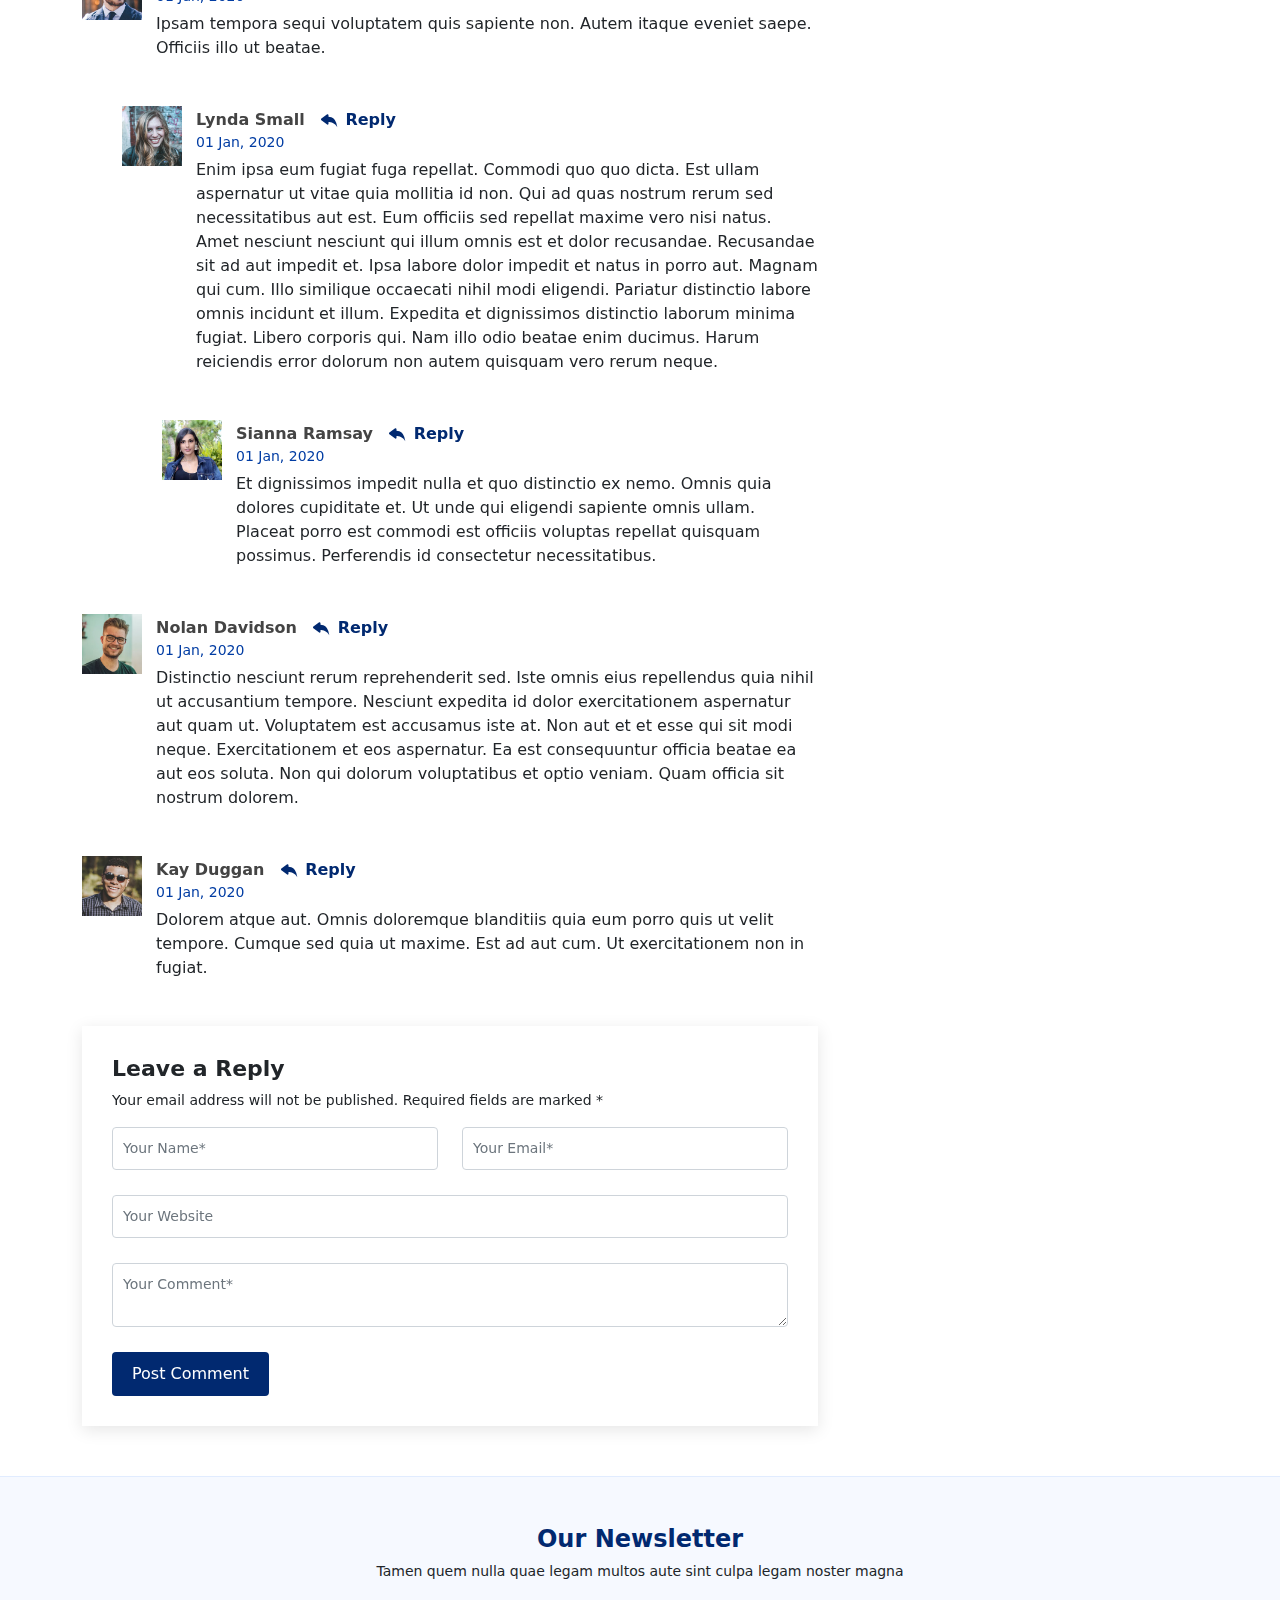
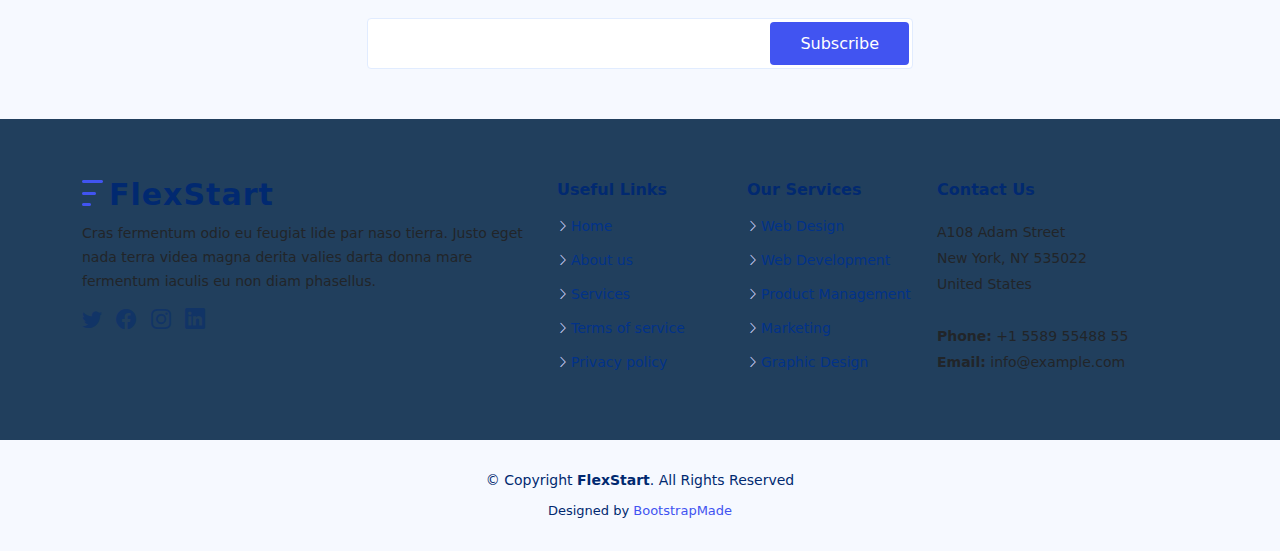
<file: blog-single.html>
<!DOCTYPE html>
<html lang="en">

<head>
  <meta charset="utf-8">
  <meta content="width=device-width, initial-scale=1.0" name="viewport">

  <title>Blog Single - FlexStart Bootstrap Template</title>
  <meta content="" name="description">
  <meta content="" name="keywords">

  <!-- Favicons -->
  <link href="assets/img/favicon.png" rel="icon">
  <link href="assets/img/apple-touch-icon.png" rel="apple-touch-icon">

  <!-- Google Fonts -->
  <link href="https://fonts.googleapis.com/css?family=Open+Sans:300,300i,400,400i,600,600i,700,700i|Nunito:300,300i,400,400i,600,600i,700,700i|Poppins:300,300i,400,400i,500,500i,600,600i,700,700i" rel="stylesheet">

  <!-- Vendor CSS Files -->
  <link href="assets/vendor/bootstrap/css/bootstrap.min.css" rel="stylesheet">
  <link href="assets/vendor/bootstrap-icons/bootstrap-icons.css" rel="stylesheet">
  <link href="assets/vendor/aos/aos.css" rel="stylesheet">
  <link href="assets/vendor/remixicon/remixicon.css" rel="stylesheet">
  <link href="assets/vendor/swiper/swiper-bundle.min.css" rel="stylesheet">
  <link href="assets/vendor/glightbox/css/glightbox.min.css" rel="stylesheet">

  <!-- Template Main CSS File -->
  <link href="assets/css/style.css" rel="stylesheet">

  <!-- =======================================================
  * Template Name: FlexStart - v1.1.0
  * Template URL: https://bootstrapmade.com/flexstart-bootstrap-startup-template/
  * Author: BootstrapMade.com
  * License: https://bootstrapmade.com/license/
  ======================================================== -->
</head>

<body>

  <!-- ======= Header ======= -->
  <header id="header" class="header fixed-top">
    <div class="container-fluid container-xl d-flex align-items-center justify-content-between">

      <a href="index.html" class="logo d-flex align-items-center">
        <img src="assets/img/logo.png" alt="">
        <span>FlexStart</span>
      </a>

      <nav id="navbar" class="navbar">
        <ul>
          <li><a class="nav-link scrollto " href="#hero">Home</a></li>
          <li><a class="nav-link scrollto" href="#about">About</a></li>
          <li><a class="nav-link scrollto" href="#services">Services</a></li>
          <li><a class="nav-link scrollto" href="#portfolio">Portfolio</a></li>
          <li><a class="nav-link scrollto" href="#team">Team</a></li>
          <li><a class="active" href="blog.html">Blog</a></li>
          <li class="dropdown"><a href="#"><span>Drop Down</span> <i class="bi bi-chevron-down"></i></a>
            <ul>
              <li><a href="#">Drop Down 1</a></li>
              <li class="dropdown"><a href="#"><span>Deep Drop Down</span> <i class="bi bi-chevron-right"></i></a>
                <ul>
                  <li><a href="#">Deep Drop Down 1</a></li>
                  <li><a href="#">Deep Drop Down 2</a></li>
                  <li><a href="#">Deep Drop Down 3</a></li>
                  <li><a href="#">Deep Drop Down 4</a></li>
                  <li><a href="#">Deep Drop Down 5</a></li>
                </ul>
              </li>
              <li><a href="#">Drop Down 2</a></li>
              <li><a href="#">Drop Down 3</a></li>
              <li><a href="#">Drop Down 4</a></li>
            </ul>
          </li>
          <li><a class="nav-link scrollto" href="#contact">Contact</a></li>
          <li><a class="getstarted scrollto" href="#about">Get Started</a></li>
        </ul>
        <i class="bi bi-list mobile-nav-toggle"></i>
      </nav><!-- .navbar -->

    </div>
  </header><!-- End Header -->

  <main id="main">

    <!-- ======= Breadcrumbs ======= -->
    <section class="breadcrumbs">
      <div class="container">

        <ol>
          <li><a href="index.html">Home</a></li>
          <li><a href="blog.html">Blog</a></li>
          <li>Blog Single</li>
        </ol>
        <h2>Blog Single</h2>

      </div>
    </section><!-- End Breadcrumbs -->

    <!-- ======= Blog Single Section ======= -->
    <section id="blog" class="blog">
      <div class="container" data-aos="fade-up">

        <div class="row">

          <div class="col-lg-8 entries">

            <article class="entry entry-single">

              <div class="entry-img">
                <img src="assets/img/blog/blog-1.jpg" alt="" class="img-fluid">
              </div>

              <h2 class="entry-title">
                <a href="blog-single.html">Dolorum optio tempore voluptas dignissimos cumque fuga qui quibusdam quia</a>
              </h2>

              <div class="entry-meta">
                <ul>
                  <li class="d-flex align-items-center"><i class="bi bi-person"></i> <a href="blog-single.html">John Doe</a></li>
                  <li class="d-flex align-items-center"><i class="bi bi-clock"></i> <a href="blog-single.html"><time datetime="2020-01-01">Jan 1, 2020</time></a></li>
                  <li class="d-flex align-items-center"><i class="bi bi-chat-dots"></i> <a href="blog-single.html">12 Comments</a></li>
                </ul>
              </div>

              <div class="entry-content">
                <p>
                  Similique neque nam consequuntur ad non maxime aliquam quas. Quibusdam animi praesentium. Aliquam et laboriosam eius aut nostrum quidem aliquid dicta.
                  Et eveniet enim. Qui velit est ea dolorem doloremque deleniti aperiam unde soluta. Est cum et quod quos aut ut et sit sunt. Voluptate porro consequatur assumenda perferendis dolore.
                </p>

                <p>
                  Sit repellat hic cupiditate hic ut nemo. Quis nihil sunt non reiciendis. Sequi in accusamus harum vel aspernatur. Excepturi numquam nihil cumque odio. Et voluptate cupiditate.
                </p>

                <blockquote>
                  <p>
                    Et vero doloremque tempore voluptatem ratione vel aut. Deleniti sunt animi aut. Aut eos aliquam doloribus minus autem quos.
                  </p>
                </blockquote>

                <p>
                  Sed quo laboriosam qui architecto. Occaecati repellendus omnis dicta inventore tempore provident voluptas mollitia aliquid. Id repellendus quia. Asperiores nihil magni dicta est suscipit perspiciatis. Voluptate ex rerum assumenda dolores nihil quaerat.
                  Dolor porro tempora et quibusdam voluptas. Beatae aut at ad qui tempore corrupti velit quisquam rerum. Omnis dolorum exercitationem harum qui qui blanditiis neque.
                  Iusto autem itaque. Repudiandae hic quae aspernatur ea neque qui. Architecto voluptatem magni. Vel magnam quod et tempora deleniti error rerum nihil tempora.
                </p>

                <h3>Et quae iure vel ut odit alias.</h3>
                <p>
                  Officiis animi maxime nulla quo et harum eum quis a. Sit hic in qui quos fugit ut rerum atque. Optio provident dolores atque voluptatem rem excepturi molestiae qui. Voluptatem laborum omnis ullam quibusdam perspiciatis nulla nostrum. Voluptatum est libero eum nesciunt aliquid qui.
                  Quia et suscipit non sequi. Maxime sed odit. Beatae nesciunt nesciunt accusamus quia aut ratione aspernatur dolor. Sint harum eveniet dicta exercitationem minima. Exercitationem omnis asperiores natus aperiam dolor consequatur id ex sed. Quibusdam rerum dolores sint consequatur quidem ea.
                  Beatae minima sunt libero soluta sapiente in rem assumenda. Et qui odit voluptatem. Cum quibusdam voluptatem voluptatem accusamus mollitia aut atque aut.
                </p>
                <img src="assets/img/blog/blog-inside-post.jpg" class="img-fluid" alt="">

                <h3>Ut repellat blanditiis est dolore sunt dolorum quae.</h3>
                <p>
                  Rerum ea est assumenda pariatur quasi et quam. Facilis nam porro amet nostrum. In assumenda quia quae a id praesentium. Quos deleniti libero sed occaecati aut porro autem. Consectetur sed excepturi sint non placeat quia repellat incidunt labore. Autem facilis hic dolorum dolores vel.
                  Consectetur quasi id et optio praesentium aut asperiores eaque aut. Explicabo omnis quibusdam esse. Ex libero illum iusto totam et ut aut blanditiis. Veritatis numquam ut illum ut a quam vitae.
                </p>
                <p>
                  Alias quia non aliquid. Eos et ea velit. Voluptatem maxime enim omnis ipsa voluptas incidunt. Nulla sit eaque mollitia nisi asperiores est veniam.
                </p>

              </div>

              <div class="entry-footer">
                <i class="bi bi-folder"></i>
                <ul class="cats">
                  <li><a href="#">Business</a></li>
                </ul>

                <i class="bi bi-tags"></i>
                <ul class="tags">
                  <li><a href="#">Creative</a></li>
                  <li><a href="#">Tips</a></li>
                  <li><a href="#">Marketing</a></li>
                </ul>
              </div>

            </article><!-- End blog entry -->

            <div class="blog-author d-flex align-items-center">
              <img src="assets/img/blog/blog-author.jpg" class="rounded-circle float-left" alt="">
              <div>
                <h4>Jane Smith</h4>
                <div class="social-links">
                  <a href="https://twitters.com/#"><i class="bi bi-twitter"></i></a>
                  <a href="https://facebook.com/#"><i class="bi bi-facebook"></i></a>
                  <a href="https://instagram.com/#"><i class="biu bi-instagram"></i></a>
                </div>
                <p>
                  Itaque quidem optio quia voluptatibus dolorem dolor. Modi eum sed possimus accusantium. Quas repellat voluptatem officia numquam sint aspernatur voluptas. Esse et accusantium ut unde voluptas.
                </p>
              </div>
            </div><!-- End blog author bio -->

            <div class="blog-comments">

              <h4 class="comments-count">8 Comments</h4>

              <div id="comment-1" class="comment">
                <div class="d-flex">
                  <div class="comment-img"><img src="assets/img/blog/comments-1.jpg" alt=""></div>
                  <div>
                    <h5><a href="">Georgia Reader</a> <a href="#" class="reply"><i class="bi bi-reply-fill"></i> Reply</a></h5>
                    <time datetime="2020-01-01">01 Jan, 2020</time>
                    <p>
                      Et rerum totam nisi. Molestiae vel quam dolorum vel voluptatem et et. Est ad aut sapiente quis molestiae est qui cum soluta.
                      Vero aut rerum vel. Rerum quos laboriosam placeat ex qui. Sint qui facilis et.
                    </p>
                  </div>
                </div>
              </div><!-- End comment #1 -->

              <div id="comment-2" class="comment">
                <div class="d-flex">
                  <div class="comment-img"><img src="assets/img/blog/comments-2.jpg" alt=""></div>
                  <div>
                    <h5><a href="">Aron Alvarado</a> <a href="#" class="reply"><i class="bi bi-reply-fill"></i> Reply</a></h5>
                    <time datetime="2020-01-01">01 Jan, 2020</time>
                    <p>
                      Ipsam tempora sequi voluptatem quis sapiente non. Autem itaque eveniet saepe. Officiis illo ut beatae.
                    </p>
                  </div>
                </div>

                <div id="comment-reply-1" class="comment comment-reply">
                  <div class="d-flex">
                    <div class="comment-img"><img src="assets/img/blog/comments-3.jpg" alt=""></div>
                    <div>
                      <h5><a href="">Lynda Small</a> <a href="#" class="reply"><i class="bi bi-reply-fill"></i> Reply</a></h5>
                      <time datetime="2020-01-01">01 Jan, 2020</time>
                      <p>
                        Enim ipsa eum fugiat fuga repellat. Commodi quo quo dicta. Est ullam aspernatur ut vitae quia mollitia id non. Qui ad quas nostrum rerum sed necessitatibus aut est. Eum officiis sed repellat maxime vero nisi natus. Amet nesciunt nesciunt qui illum omnis est et dolor recusandae.

                        Recusandae sit ad aut impedit et. Ipsa labore dolor impedit et natus in porro aut. Magnam qui cum. Illo similique occaecati nihil modi eligendi. Pariatur distinctio labore omnis incidunt et illum. Expedita et dignissimos distinctio laborum minima fugiat.

                        Libero corporis qui. Nam illo odio beatae enim ducimus. Harum reiciendis error dolorum non autem quisquam vero rerum neque.
                      </p>
                    </div>
                  </div>

                  <div id="comment-reply-2" class="comment comment-reply">
                    <div class="d-flex">
                      <div class="comment-img"><img src="assets/img/blog/comments-4.jpg" alt=""></div>
                      <div>
                        <h5><a href="">Sianna Ramsay</a> <a href="#" class="reply"><i class="bi bi-reply-fill"></i> Reply</a></h5>
                        <time datetime="2020-01-01">01 Jan, 2020</time>
                        <p>
                          Et dignissimos impedit nulla et quo distinctio ex nemo. Omnis quia dolores cupiditate et. Ut unde qui eligendi sapiente omnis ullam. Placeat porro est commodi est officiis voluptas repellat quisquam possimus. Perferendis id consectetur necessitatibus.
                        </p>
                      </div>
                    </div>

                  </div><!-- End comment reply #2-->

                </div><!-- End comment reply #1-->

              </div><!-- End comment #2-->

              <div id="comment-3" class="comment">
                <div class="d-flex">
                  <div class="comment-img"><img src="assets/img/blog/comments-5.jpg" alt=""></div>
                  <div>
                    <h5><a href="">Nolan Davidson</a> <a href="#" class="reply"><i class="bi bi-reply-fill"></i> Reply</a></h5>
                    <time datetime="2020-01-01">01 Jan, 2020</time>
                    <p>
                      Distinctio nesciunt rerum reprehenderit sed. Iste omnis eius repellendus quia nihil ut accusantium tempore. Nesciunt expedita id dolor exercitationem aspernatur aut quam ut. Voluptatem est accusamus iste at.
                      Non aut et et esse qui sit modi neque. Exercitationem et eos aspernatur. Ea est consequuntur officia beatae ea aut eos soluta. Non qui dolorum voluptatibus et optio veniam. Quam officia sit nostrum dolorem.
                    </p>
                  </div>
                </div>

              </div><!-- End comment #3 -->

              <div id="comment-4" class="comment">
                <div class="d-flex">
                  <div class="comment-img"><img src="assets/img/blog/comments-6.jpg" alt=""></div>
                  <div>
                    <h5><a href="">Kay Duggan</a> <a href="#" class="reply"><i class="bi bi-reply-fill"></i> Reply</a></h5>
                    <time datetime="2020-01-01">01 Jan, 2020</time>
                    <p>
                      Dolorem atque aut. Omnis doloremque blanditiis quia eum porro quis ut velit tempore. Cumque sed quia ut maxime. Est ad aut cum. Ut exercitationem non in fugiat.
                    </p>
                  </div>
                </div>

              </div><!-- End comment #4 -->

              <div class="reply-form">
                <h4>Leave a Reply</h4>
                <p>Your email address will not be published. Required fields are marked * </p>
                <form action="">
                  <div class="row">
                    <div class="col-md-6 form-group">
                      <input name="name" type="text" class="form-control" placeholder="Your Name*">
                    </div>
                    <div class="col-md-6 form-group">
                      <input name="email" type="text" class="form-control" placeholder="Your Email*">
                    </div>
                  </div>
                  <div class="row">
                    <div class="col form-group">
                      <input name="website" type="text" class="form-control" placeholder="Your Website">
                    </div>
                  </div>
                  <div class="row">
                    <div class="col form-group">
                      <textarea name="comment" class="form-control" placeholder="Your Comment*"></textarea>
                    </div>
                  </div>
                  <button type="submit" class="btn btn-primary">Post Comment</button>

                </form>

              </div>

            </div><!-- End blog comments -->

          </div><!-- End blog entries list -->

          <div class="col-lg-4">

            <div class="sidebar">

              <h3 class="sidebar-title">Search</h3>
              <div class="sidebar-item search-form">
                <form action="">
                  <input type="text">
                  <button type="submit"><i class="bi bi-search"></i></button>
                </form>
              </div><!-- End sidebar search formn-->

              <h3 class="sidebar-title">Categories</h3>
              <div class="sidebar-item categories">
                <ul>
                  <li><a href="#">General <span>(25)</span></a></li>
                  <li><a href="#">Lifestyle <span>(12)</span></a></li>
                  <li><a href="#">Travel <span>(5)</span></a></li>
                  <li><a href="#">Design <span>(22)</span></a></li>
                  <li><a href="#">Creative <span>(8)</span></a></li>
                  <li><a href="#">Educaion <span>(14)</span></a></li>
                </ul>
              </div><!-- End sidebar categories-->

              <h3 class="sidebar-title">Recent Posts</h3>
              <div class="sidebar-item recent-posts">
                <div class="post-item clearfix">
                  <img src="assets/img/blog/blog-recent-1.jpg" alt="">
                  <h4><a href="blog-single.html">Nihil blanditiis at in nihil autem</a></h4>
                  <time datetime="2020-01-01">Jan 1, 2020</time>
                </div>

                <div class="post-item clearfix">
                  <img src="assets/img/blog/blog-recent-2.jpg" alt="">
                  <h4><a href="blog-single.html">Quidem autem et impedit</a></h4>
                  <time datetime="2020-01-01">Jan 1, 2020</time>
                </div>

                <div class="post-item clearfix">
                  <img src="assets/img/blog/blog-recent-3.jpg" alt="">
                  <h4><a href="blog-single.html">Id quia et et ut maxime similique occaecati ut</a></h4>
                  <time datetime="2020-01-01">Jan 1, 2020</time>
                </div>

                <div class="post-item clearfix">
                  <img src="assets/img/blog/blog-recent-4.jpg" alt="">
                  <h4><a href="blog-single.html">Laborum corporis quo dara net para</a></h4>
                  <time datetime="2020-01-01">Jan 1, 2020</time>
                </div>

                <div class="post-item clearfix">
                  <img src="assets/img/blog/blog-recent-5.jpg" alt="">
                  <h4><a href="blog-single.html">Et dolores corrupti quae illo quod dolor</a></h4>
                  <time datetime="2020-01-01">Jan 1, 2020</time>
                </div>

              </div><!-- End sidebar recent posts-->

              <h3 class="sidebar-title">Tags</h3>
              <div class="sidebar-item tags">
                <ul>
                  <li><a href="#">App</a></li>
                  <li><a href="#">IT</a></li>
                  <li><a href="#">Business</a></li>
                  <li><a href="#">Mac</a></li>
                  <li><a href="#">Design</a></li>
                  <li><a href="#">Office</a></li>
                  <li><a href="#">Creative</a></li>
                  <li><a href="#">Studio</a></li>
                  <li><a href="#">Smart</a></li>
                  <li><a href="#">Tips</a></li>
                  <li><a href="#">Marketing</a></li>
                </ul>
              </div><!-- End sidebar tags-->

            </div><!-- End sidebar -->

          </div><!-- End blog sidebar -->

        </div>

      </div>
    </section><!-- End Blog Single Section -->

  </main><!-- End #main -->

  <!-- ======= Footer ======= -->
  <footer id="footer" class="footer">

    <div class="footer-newsletter">
      <div class="container">
        <div class="row justify-content-center">
          <div class="col-lg-12 text-center">
            <h4>Our Newsletter</h4>
            <p>Tamen quem nulla quae legam multos aute sint culpa legam noster magna</p>
          </div>
          <div class="col-lg-6">
            <form action="" method="post">
              <input type="email" name="email"><input type="submit" value="Subscribe">
            </form>
          </div>
        </div>
      </div>
    </div>

    <div class="footer-top">
      <div class="container">
        <div class="row gy-4">
          <div class="col-lg-5 col-md-12 footer-info">
            <a href="index.html" class="logo d-flex align-items-center">
              <img src="assets/img/logo.png" alt="">
              <span>FlexStart</span>
            </a>
            <p>Cras fermentum odio eu feugiat lide par naso tierra. Justo eget nada terra videa magna derita valies darta donna mare fermentum iaculis eu non diam phasellus.</p>
            <div class="social-links mt-3">
              <a href="#" class="twitter"><i class="bi bi-twitter"></i></a>
              <a href="#" class="facebook"><i class="bi bi-facebook"></i></a>
              <a href="#" class="instagram"><i class="bi bi-instagram bx bxl-instagram"></i></a>
              <a href="#" class="linkedin"><i class="bi bi-linkedin bx bxl-linkedin"></i></a>
            </div>
          </div>

          <div class="col-lg-2 col-6 footer-links">
            <h4>Useful Links</h4>
            <ul>
              <li><i class="bi bi-chevron-right"></i> <a href="#">Home</a></li>
              <li><i class="bi bi-chevron-right"></i> <a href="#">About us</a></li>
              <li><i class="bi bi-chevron-right"></i> <a href="#">Services</a></li>
              <li><i class="bi bi-chevron-right"></i> <a href="#">Terms of service</a></li>
              <li><i class="bi bi-chevron-right"></i> <a href="#">Privacy policy</a></li>
            </ul>
          </div>

          <div class="col-lg-2 col-6 footer-links">
            <h4>Our Services</h4>
            <ul>
              <li><i class="bi bi-chevron-right"></i> <a href="#">Web Design</a></li>
              <li><i class="bi bi-chevron-right"></i> <a href="#">Web Development</a></li>
              <li><i class="bi bi-chevron-right"></i> <a href="#">Product Management</a></li>
              <li><i class="bi bi-chevron-right"></i> <a href="#">Marketing</a></li>
              <li><i class="bi bi-chevron-right"></i> <a href="#">Graphic Design</a></li>
            </ul>
          </div>

          <div class="col-lg-3 col-md-12 footer-contact text-center text-md-start">
            <h4>Contact Us</h4>
            <p>
              A108 Adam Street <br>
              New York, NY 535022<br>
              United States <br><br>
              <strong>Phone:</strong> +1 5589 55488 55<br>
              <strong>Email:</strong> info@example.com<br>
            </p>

          </div>

        </div>
      </div>
    </div>

    <div class="container">
      <div class="copyright">
        &copy; Copyright <strong><span>FlexStart</span></strong>. All Rights Reserved
      </div>
      <div class="credits">
        <!-- All the links in the footer should remain intact. -->
        <!-- You can delete the links only if you purchased the pro version. -->
        <!-- Licensing information: https://bootstrapmade.com/license/ -->
        <!-- Purchase the pro version with working PHP/AJAX contact form: https://bootstrapmade.com/flexstart-bootstrap-startup-template/ -->
        Designed by <a href="https://bootstrapmade.com/">BootstrapMade</a>
      </div>
    </div>
  </footer><!-- End Footer -->

  <a href="#" class="back-to-top d-flex align-items-center justify-content-center"><i class="bi bi-arrow-up-short"></i></a>

  <!-- Vendor JS Files -->
  <script src="assets/vendor/bootstrap/js/bootstrap.bundle.js"></script>
  <script src="assets/vendor/aos/aos.js"></script>
  <script src="assets/vendor/php-email-form/validate.js"></script>
  <script src="assets/vendor/swiper/swiper-bundle.min.js"></script>
  <script src="assets/vendor/purecounter/purecounter.js"></script>
  <script src="assets/vendor/isotope-layout/isotope.pkgd.min.js"></script>
  <script src="assets/vendor/glightbox/js/glightbox.min.js"></script>

  <!-- Template Main JS File -->
  <script src="assets/js/main.js"></script>

</body>

</html>
</file>
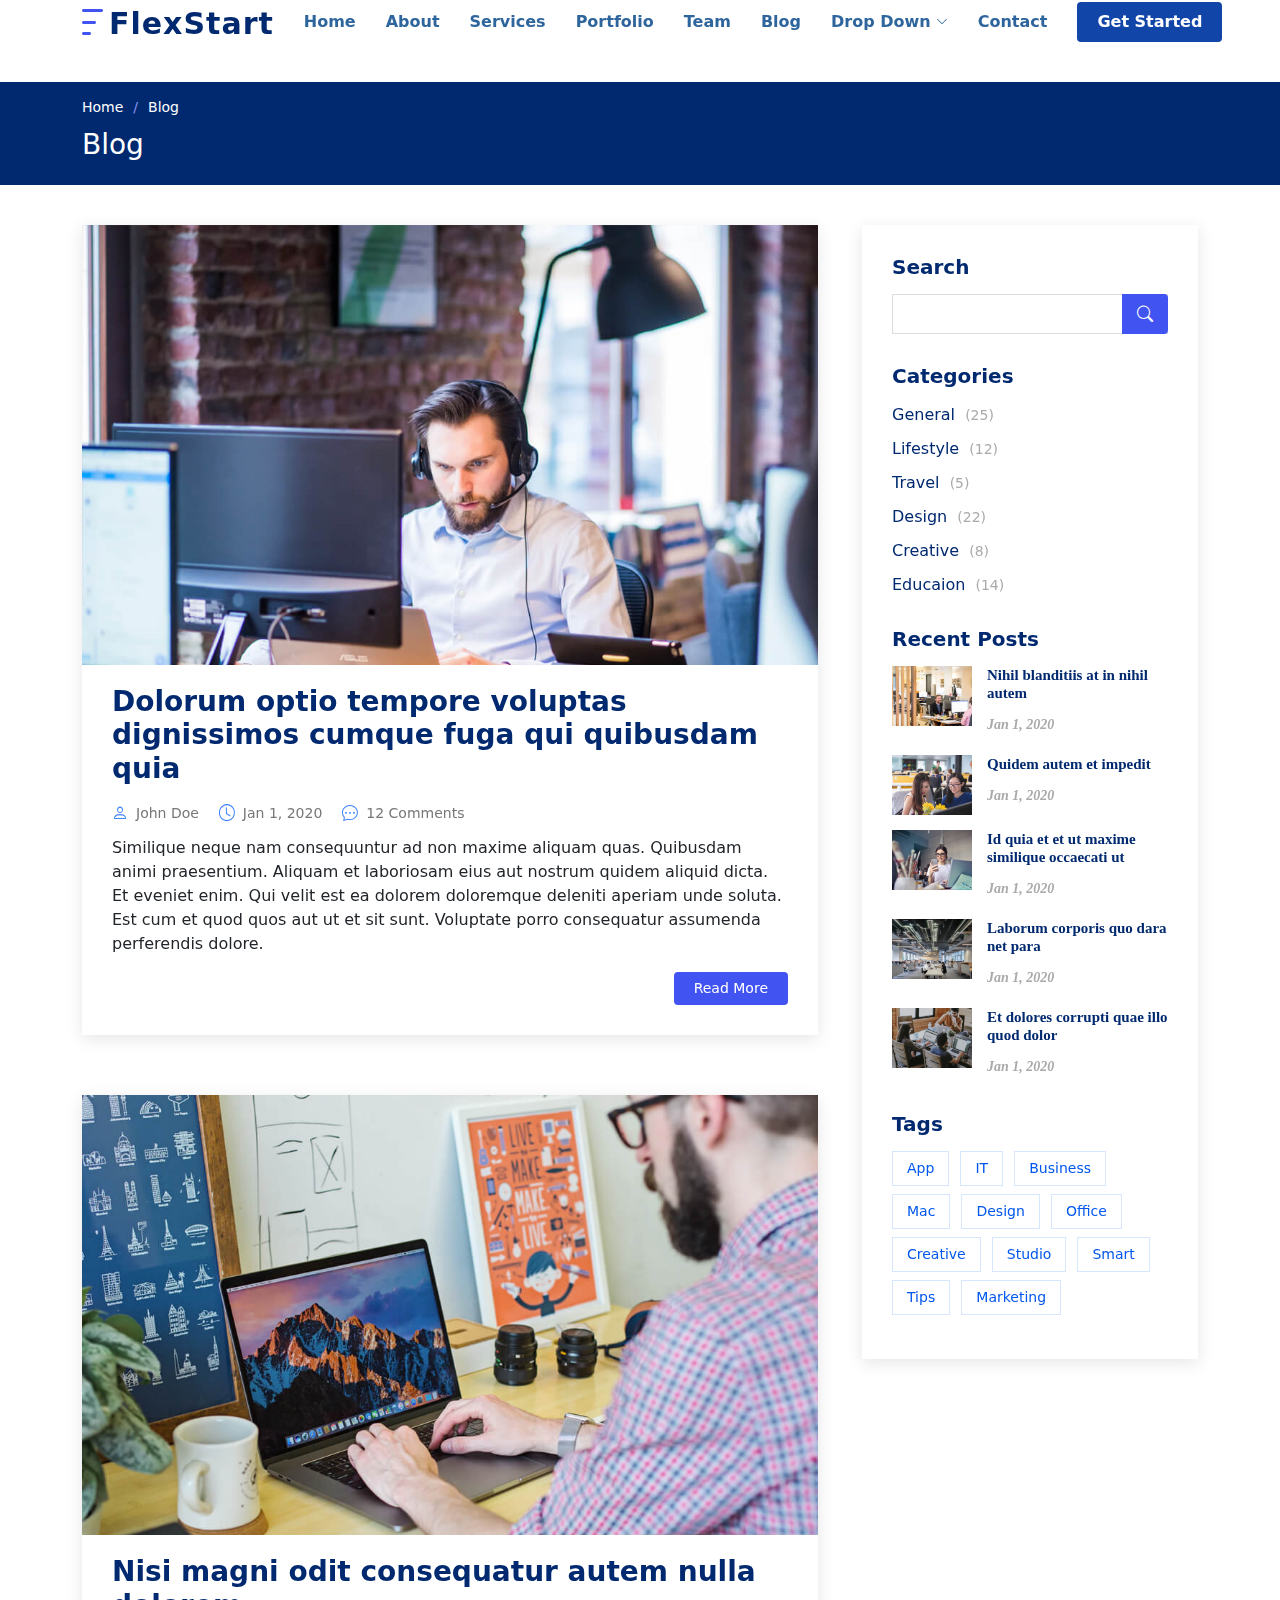
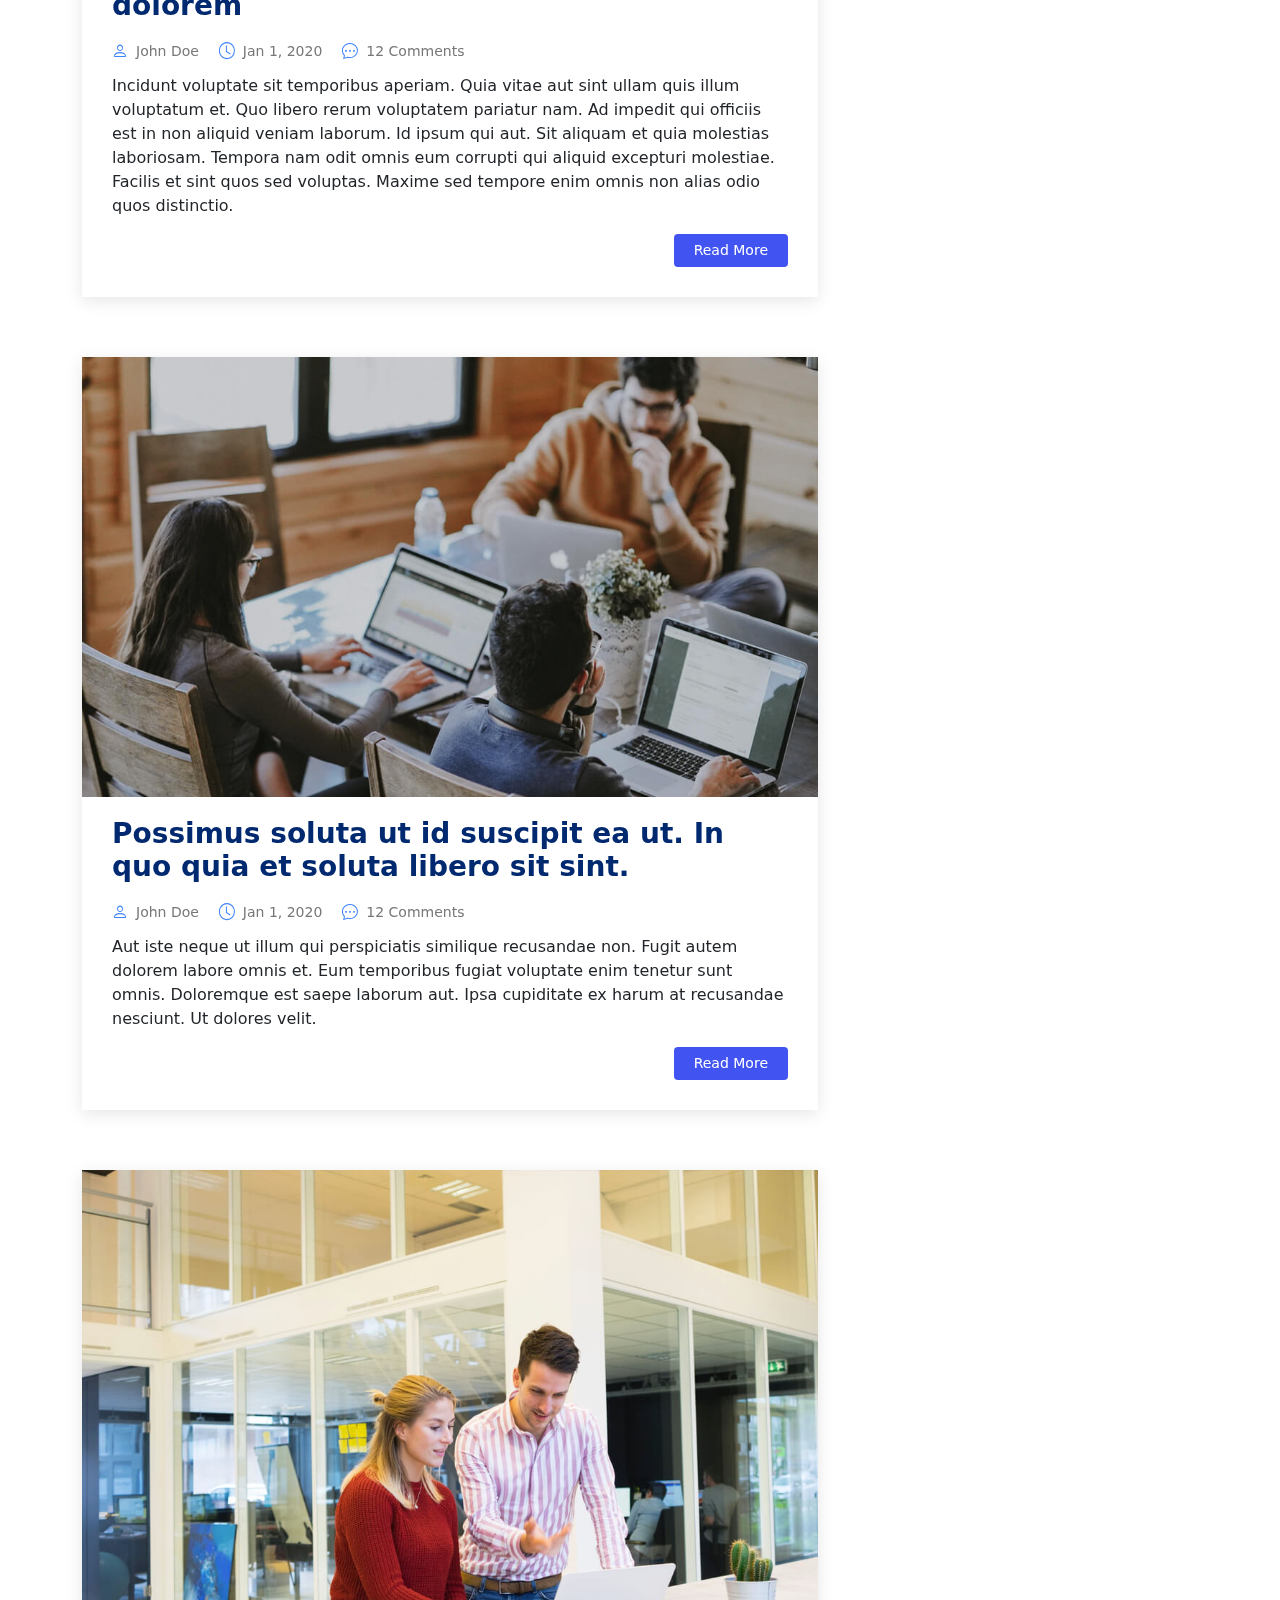
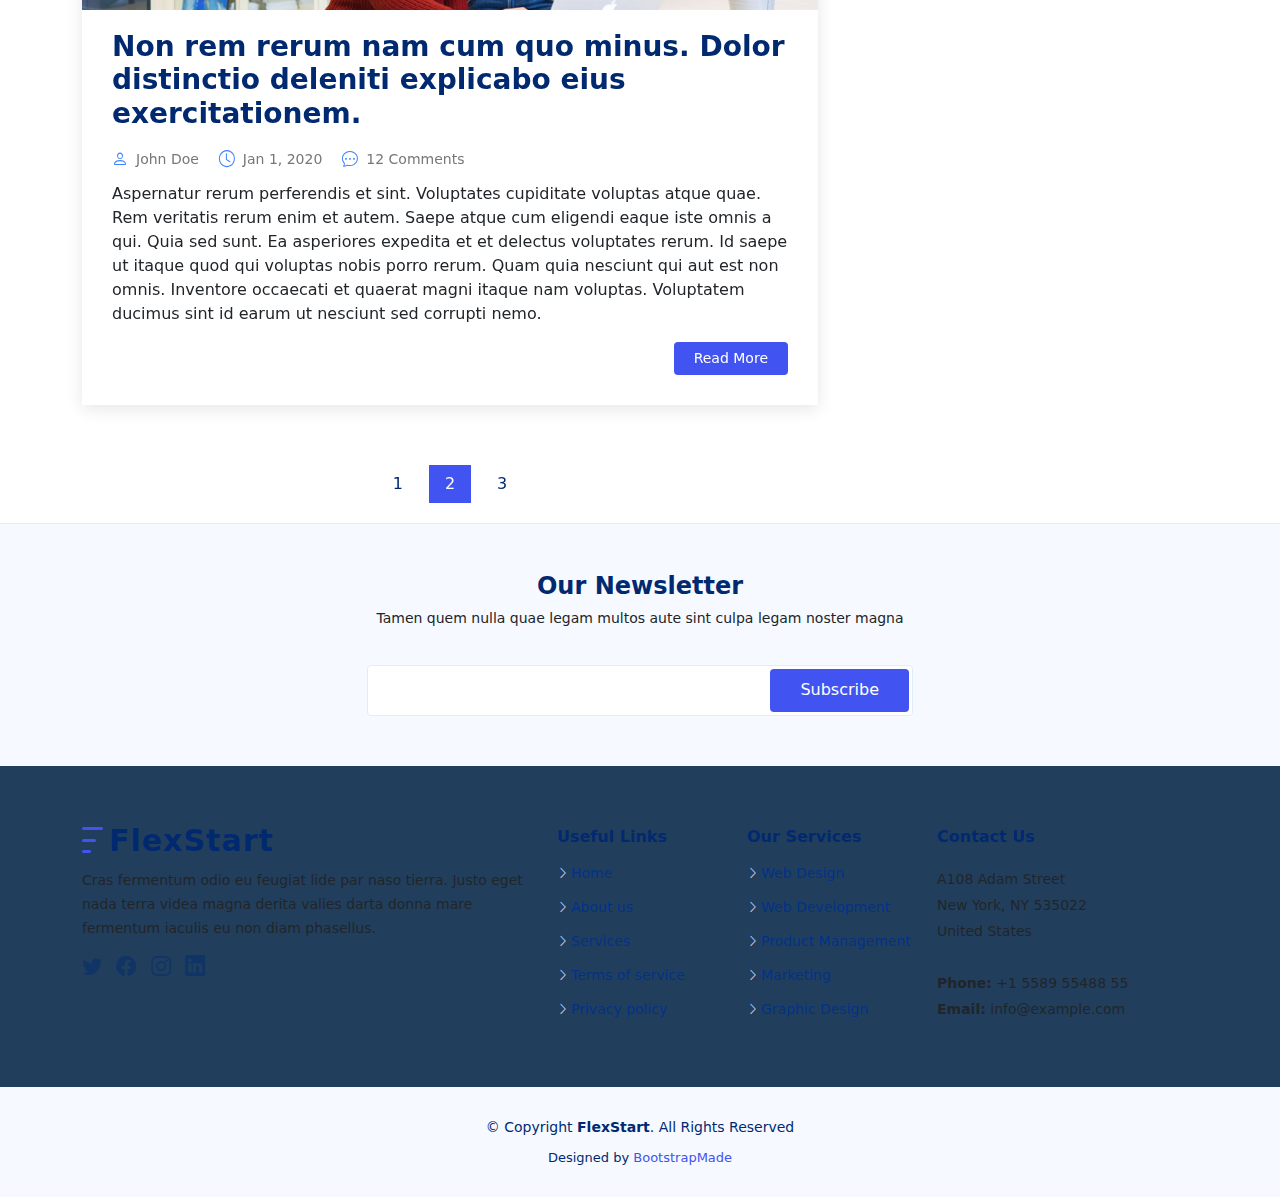
<file: blog.html>
<!DOCTYPE html>
<html lang="en">

<head>
  <meta charset="utf-8">
  <meta content="width=device-width, initial-scale=1.0" name="viewport">

  <title>Blog - FlexStart Bootstrap Template</title>
  <meta content="" name="description">
  <meta content="" name="keywords">

  <!-- Favicons -->
  <link href="assets/img/favicon.png" rel="icon">
  <link href="assets/img/apple-touch-icon.png" rel="apple-touch-icon">

  <!-- Google Fonts -->
  <link href="https://fonts.googleapis.com/css?family=Open+Sans:300,300i,400,400i,600,600i,700,700i|Nunito:300,300i,400,400i,600,600i,700,700i|Poppins:300,300i,400,400i,500,500i,600,600i,700,700i" rel="stylesheet">

  <!-- Vendor CSS Files -->
  <link href="assets/vendor/bootstrap/css/bootstrap.min.css" rel="stylesheet">
  <link href="assets/vendor/bootstrap-icons/bootstrap-icons.css" rel="stylesheet">
  <link href="assets/vendor/aos/aos.css" rel="stylesheet">
  <link href="assets/vendor/remixicon/remixicon.css" rel="stylesheet">
  <link href="assets/vendor/swiper/swiper-bundle.min.css" rel="stylesheet">
  <link href="assets/vendor/glightbox/css/glightbox.min.css" rel="stylesheet">

  <!-- Template Main CSS File -->
  <link href="assets/css/style.css" rel="stylesheet">

  <!-- =======================================================
  * Template Name: FlexStart - v1.1.0
  * Template URL: https://bootstrapmade.com/flexstart-bootstrap-startup-template/
  * Author: BootstrapMade.com
  * License: https://bootstrapmade.com/license/
  ======================================================== -->
</head>

<body>

  <!-- ======= Header ======= -->
  <header id="header" class="header fixed-top">
    <div class="container-fluid container-xl d-flex align-items-center justify-content-between">

      <a href="index.html" class="logo d-flex align-items-center">
        <img src="assets/img/logo.png" alt="">
        <span>FlexStart</span>
      </a>

      <nav id="navbar" class="navbar">
        <ul>
          <li><a class="nav-link scrollto " href="#hero">Home</a></li>
          <li><a class="nav-link scrollto" href="#about">About</a></li>
          <li><a class="nav-link scrollto" href="#services">Services</a></li>
          <li><a class="nav-link scrollto" href="#portfolio">Portfolio</a></li>
          <li><a class="nav-link scrollto" href="#team">Team</a></li>
          <li><a class="active" href="blog.html">Blog</a></li>
          <li class="dropdown"><a href="#"><span>Drop Down</span> <i class="bi bi-chevron-down"></i></a>
            <ul>
              <li><a href="#">Drop Down 1</a></li>
              <li class="dropdown"><a href="#"><span>Deep Drop Down</span> <i class="bi bi-chevron-right"></i></a>
                <ul>
                  <li><a href="#">Deep Drop Down 1</a></li>
                  <li><a href="#">Deep Drop Down 2</a></li>
                  <li><a href="#">Deep Drop Down 3</a></li>
                  <li><a href="#">Deep Drop Down 4</a></li>
                  <li><a href="#">Deep Drop Down 5</a></li>
                </ul>
              </li>
              <li><a href="#">Drop Down 2</a></li>
              <li><a href="#">Drop Down 3</a></li>
              <li><a href="#">Drop Down 4</a></li>
            </ul>
          </li>
          <li><a class="nav-link scrollto" href="#contact">Contact</a></li>
          <li><a class="getstarted scrollto" href="#about">Get Started</a></li>
        </ul>
        <i class="bi bi-list mobile-nav-toggle"></i>
      </nav><!-- .navbar -->

    </div>
  </header><!-- End Header -->

  <main id="main">

    <!-- ======= Breadcrumbs ======= -->
    <section class="breadcrumbs">
      <div class="container">

        <ol>
          <li><a href="index.html">Home</a></li>
          <li>Blog</li>
        </ol>
        <h2>Blog</h2>

      </div>
    </section><!-- End Breadcrumbs -->

    <!-- ======= Blog Section ======= -->
    <section id="blog" class="blog">
      <div class="container" data-aos="fade-up">

        <div class="row">

          <div class="col-lg-8 entries">

            <article class="entry">

              <div class="entry-img">
                <img src="assets/img/blog/blog-1.jpg" alt="" class="img-fluid">
              </div>

              <h2 class="entry-title">
                <a href="blog-single.html">Dolorum optio tempore voluptas dignissimos cumque fuga qui quibusdam quia</a>
              </h2>

              <div class="entry-meta">
                <ul>
                  <li class="d-flex align-items-center"><i class="bi bi-person"></i> <a href="blog-single.html">John Doe</a></li>
                  <li class="d-flex align-items-center"><i class="bi bi-clock"></i> <a href="blog-single.html"><time datetime="2020-01-01">Jan 1, 2020</time></a></li>
                  <li class="d-flex align-items-center"><i class="bi bi-chat-dots"></i> <a href="blog-single.html">12 Comments</a></li>
                </ul>
              </div>

              <div class="entry-content">
                <p>
                  Similique neque nam consequuntur ad non maxime aliquam quas. Quibusdam animi praesentium. Aliquam et laboriosam eius aut nostrum quidem aliquid dicta.
                  Et eveniet enim. Qui velit est ea dolorem doloremque deleniti aperiam unde soluta. Est cum et quod quos aut ut et sit sunt. Voluptate porro consequatur assumenda perferendis dolore.
                </p>
                <div class="read-more">
                  <a href="blog-single.html">Read More</a>
                </div>
              </div>

            </article><!-- End blog entry -->

            <article class="entry">

              <div class="entry-img">
                <img src="assets/img/blog/blog-2.jpg" alt="" class="img-fluid">
              </div>

              <h2 class="entry-title">
                <a href="blog-single.html">Nisi magni odit consequatur autem nulla dolorem</a>
              </h2>

              <div class="entry-meta">
                <ul>
                  <li class="d-flex align-items-center"><i class="bi bi-person"></i> <a href="blog-single.html">John Doe</a></li>
                  <li class="d-flex align-items-center"><i class="bi bi-clock"></i> <a href="blog-single.html"><time datetime="2020-01-01">Jan 1, 2020</time></a></li>
                  <li class="d-flex align-items-center"><i class="bi bi-chat-dots"></i> <a href="blog-single.html">12 Comments</a></li>
                </ul>
              </div>

              <div class="entry-content">
                <p>
                  Incidunt voluptate sit temporibus aperiam. Quia vitae aut sint ullam quis illum voluptatum et. Quo libero rerum voluptatem pariatur nam.
                  Ad impedit qui officiis est in non aliquid veniam laborum. Id ipsum qui aut. Sit aliquam et quia molestias laboriosam. Tempora nam odit omnis eum corrupti qui aliquid excepturi molestiae. Facilis et sint quos sed voluptas. Maxime sed tempore enim omnis non alias odio quos distinctio.
                </p>
                <div class="read-more">
                  <a href="blog-single.html">Read More</a>
                </div>
              </div>

            </article><!-- End blog entry -->

            <article class="entry">

              <div class="entry-img">
                <img src="assets/img/blog/blog-3.jpg" alt="" class="img-fluid">
              </div>

              <h2 class="entry-title">
                <a href="blog-single.html">Possimus soluta ut id suscipit ea ut. In quo quia et soluta libero sit sint.</a>
              </h2>

              <div class="entry-meta">
                <ul>
                  <li class="d-flex align-items-center"><i class="bi bi-person"></i> <a href="blog-single.html">John Doe</a></li>
                  <li class="d-flex align-items-center"><i class="bi bi-clock"></i> <a href="blog-single.html"><time datetime="2020-01-01">Jan 1, 2020</time></a></li>
                  <li class="d-flex align-items-center"><i class="bi bi-chat-dots"></i> <a href="blog-single.html">12 Comments</a></li>
                </ul>
              </div>

              <div class="entry-content">
                <p>
                  Aut iste neque ut illum qui perspiciatis similique recusandae non. Fugit autem dolorem labore omnis et. Eum temporibus fugiat voluptate enim tenetur sunt omnis.
                  Doloremque est saepe laborum aut. Ipsa cupiditate ex harum at recusandae nesciunt. Ut dolores velit.
                </p>
                <div class="read-more">
                  <a href="blog-single.html">Read More</a>
                </div>
              </div>

            </article><!-- End blog entry -->

            <article class="entry">

              <div class="entry-img">
                <img src="assets/img/blog/blog-4.jpg" alt="" class="img-fluid">
              </div>

              <h2 class="entry-title">
                <a href="blog-single.html">Non rem rerum nam cum quo minus. Dolor distinctio deleniti explicabo eius exercitationem.</a>
              </h2>

              <div class="entry-meta">
                <ul>
                  <li class="d-flex align-items-center"><i class="bi bi-person"></i> <a href="blog-single.html">John Doe</a></li>
                  <li class="d-flex align-items-center"><i class="bi bi-clock"></i> <a href="blog-single.html"><time datetime="2020-01-01">Jan 1, 2020</time></a></li>
                  <li class="d-flex align-items-center"><i class="bi bi-chat-dots"></i> <a href="blog-single.html">12 Comments</a></li>
                </ul>
              </div>

              <div class="entry-content">
                <p>
                  Aspernatur rerum perferendis et sint. Voluptates cupiditate voluptas atque quae. Rem veritatis rerum enim et autem. Saepe atque cum eligendi eaque iste omnis a qui.
                  Quia sed sunt. Ea asperiores expedita et et delectus voluptates rerum. Id saepe ut itaque quod qui voluptas nobis porro rerum. Quam quia nesciunt qui aut est non omnis. Inventore occaecati et quaerat magni itaque nam voluptas. Voluptatem ducimus sint id earum ut nesciunt sed corrupti nemo.
                </p>
                <div class="read-more">
                  <a href="blog-single.html">Read More</a>
                </div>
              </div>

            </article><!-- End blog entry -->

            <div class="blog-pagination">
              <ul class="justify-content-center">
                <li><a href="#">1</a></li>
                <li class="active"><a href="#">2</a></li>
                <li><a href="#">3</a></li>
              </ul>
            </div>

          </div><!-- End blog entries list -->

          <div class="col-lg-4">

            <div class="sidebar">

              <h3 class="sidebar-title">Search</h3>
              <div class="sidebar-item search-form">
                <form action="">
                  <input type="text">
                  <button type="submit"><i class="bi bi-search"></i></button>
                </form>
              </div><!-- End sidebar search formn-->

              <h3 class="sidebar-title">Categories</h3>
              <div class="sidebar-item categories">
                <ul>
                  <li><a href="#">General <span>(25)</span></a></li>
                  <li><a href="#">Lifestyle <span>(12)</span></a></li>
                  <li><a href="#">Travel <span>(5)</span></a></li>
                  <li><a href="#">Design <span>(22)</span></a></li>
                  <li><a href="#">Creative <span>(8)</span></a></li>
                  <li><a href="#">Educaion <span>(14)</span></a></li>
                </ul>
              </div><!-- End sidebar categories-->

              <h3 class="sidebar-title">Recent Posts</h3>
              <div class="sidebar-item recent-posts">
                <div class="post-item clearfix">
                  <img src="assets/img/blog/blog-recent-1.jpg" alt="">
                  <h4><a href="blog-single.html">Nihil blanditiis at in nihil autem</a></h4>
                  <time datetime="2020-01-01">Jan 1, 2020</time>
                </div>

                <div class="post-item clearfix">
                  <img src="assets/img/blog/blog-recent-2.jpg" alt="">
                  <h4><a href="blog-single.html">Quidem autem et impedit</a></h4>
                  <time datetime="2020-01-01">Jan 1, 2020</time>
                </div>

                <div class="post-item clearfix">
                  <img src="assets/img/blog/blog-recent-3.jpg" alt="">
                  <h4><a href="blog-single.html">Id quia et et ut maxime similique occaecati ut</a></h4>
                  <time datetime="2020-01-01">Jan 1, 2020</time>
                </div>

                <div class="post-item clearfix">
                  <img src="assets/img/blog/blog-recent-4.jpg" alt="">
                  <h4><a href="blog-single.html">Laborum corporis quo dara net para</a></h4>
                  <time datetime="2020-01-01">Jan 1, 2020</time>
                </div>

                <div class="post-item clearfix">
                  <img src="assets/img/blog/blog-recent-5.jpg" alt="">
                  <h4><a href="blog-single.html">Et dolores corrupti quae illo quod dolor</a></h4>
                  <time datetime="2020-01-01">Jan 1, 2020</time>
                </div>

              </div><!-- End sidebar recent posts-->

              <h3 class="sidebar-title">Tags</h3>
              <div class="sidebar-item tags">
                <ul>
                  <li><a href="#">App</a></li>
                  <li><a href="#">IT</a></li>
                  <li><a href="#">Business</a></li>
                  <li><a href="#">Mac</a></li>
                  <li><a href="#">Design</a></li>
                  <li><a href="#">Office</a></li>
                  <li><a href="#">Creative</a></li>
                  <li><a href="#">Studio</a></li>
                  <li><a href="#">Smart</a></li>
                  <li><a href="#">Tips</a></li>
                  <li><a href="#">Marketing</a></li>
                </ul>
              </div><!-- End sidebar tags-->

            </div><!-- End sidebar -->

          </div><!-- End blog sidebar -->

        </div>

      </div>
    </section><!-- End Blog Section -->

  </main><!-- End #main -->

  <!-- ======= Footer ======= -->
  <footer id="footer" class="footer">

    <div class="footer-newsletter">
      <div class="container">
        <div class="row justify-content-center">
          <div class="col-lg-12 text-center">
            <h4>Our Newsletter</h4>
            <p>Tamen quem nulla quae legam multos aute sint culpa legam noster magna</p>
          </div>
          <div class="col-lg-6">
            <form action="" method="post">
              <input type="email" name="email"><input type="submit" value="Subscribe">
            </form>
          </div>
        </div>
      </div>
    </div>

    <div class="footer-top">
      <div class="container">
        <div class="row gy-4">
          <div class="col-lg-5 col-md-12 footer-info">
            <a href="index.html" class="logo d-flex align-items-center">
              <img src="assets/img/logo.png" alt="">
              <span>FlexStart</span>
            </a>
            <p>Cras fermentum odio eu feugiat lide par naso tierra. Justo eget nada terra videa magna derita valies darta donna mare fermentum iaculis eu non diam phasellus.</p>
            <div class="social-links mt-3">
              <a href="#" class="twitter"><i class="bi bi-twitter"></i></a>
              <a href="#" class="facebook"><i class="bi bi-facebook"></i></a>
              <a href="#" class="instagram"><i class="bi bi-instagram bx bxl-instagram"></i></a>
              <a href="#" class="linkedin"><i class="bi bi-linkedin bx bxl-linkedin"></i></a>
            </div>
          </div>

          <div class="col-lg-2 col-6 footer-links">
            <h4>Useful Links</h4>
            <ul>
              <li><i class="bi bi-chevron-right"></i> <a href="#">Home</a></li>
              <li><i class="bi bi-chevron-right"></i> <a href="#">About us</a></li>
              <li><i class="bi bi-chevron-right"></i> <a href="#">Services</a></li>
              <li><i class="bi bi-chevron-right"></i> <a href="#">Terms of service</a></li>
              <li><i class="bi bi-chevron-right"></i> <a href="#">Privacy policy</a></li>
            </ul>
          </div>

          <div class="col-lg-2 col-6 footer-links">
            <h4>Our Services</h4>
            <ul>
              <li><i class="bi bi-chevron-right"></i> <a href="#">Web Design</a></li>
              <li><i class="bi bi-chevron-right"></i> <a href="#">Web Development</a></li>
              <li><i class="bi bi-chevron-right"></i> <a href="#">Product Management</a></li>
              <li><i class="bi bi-chevron-right"></i> <a href="#">Marketing</a></li>
              <li><i class="bi bi-chevron-right"></i> <a href="#">Graphic Design</a></li>
            </ul>
          </div>

          <div class="col-lg-3 col-md-12 footer-contact text-center text-md-start">
            <h4>Contact Us</h4>
            <p>
              A108 Adam Street <br>
              New York, NY 535022<br>
              United States <br><br>
              <strong>Phone:</strong> +1 5589 55488 55<br>
              <strong>Email:</strong> info@example.com<br>
            </p>

          </div>

        </div>
      </div>
    </div>

    <div class="container">
      <div class="copyright">
        &copy; Copyright <strong><span>FlexStart</span></strong>. All Rights Reserved
      </div>
      <div class="credits">
        <!-- All the links in the footer should remain intact. -->
        <!-- You can delete the links only if you purchased the pro version. -->
        <!-- Licensing information: https://bootstrapmade.com/license/ -->
        <!-- Purchase the pro version with working PHP/AJAX contact form: https://bootstrapmade.com/flexstart-bootstrap-startup-template/ -->
        Designed by <a href="https://bootstrapmade.com/">BootstrapMade</a>
      </div>
    </div>
  </footer><!-- End Footer -->

  <a href="#" class="back-to-top d-flex align-items-center justify-content-center"><i class="bi bi-arrow-up-short"></i></a>

  <!-- Vendor JS Files -->
  <script src="assets/vendor/bootstrap/js/bootstrap.bundle.js"></script>
  <script src="assets/vendor/aos/aos.js"></script>
  <script src="assets/vendor/php-email-form/validate.js"></script>
  <script src="assets/vendor/swiper/swiper-bundle.min.js"></script>
  <script src="assets/vendor/purecounter/purecounter.js"></script>
  <script src="assets/vendor/isotope-layout/isotope.pkgd.min.js"></script>
  <script src="assets/vendor/glightbox/js/glightbox.min.js"></script>

  <!-- Template Main JS File -->
  <script src="assets/js/main.js"></script>

</body>

</html>
</file>
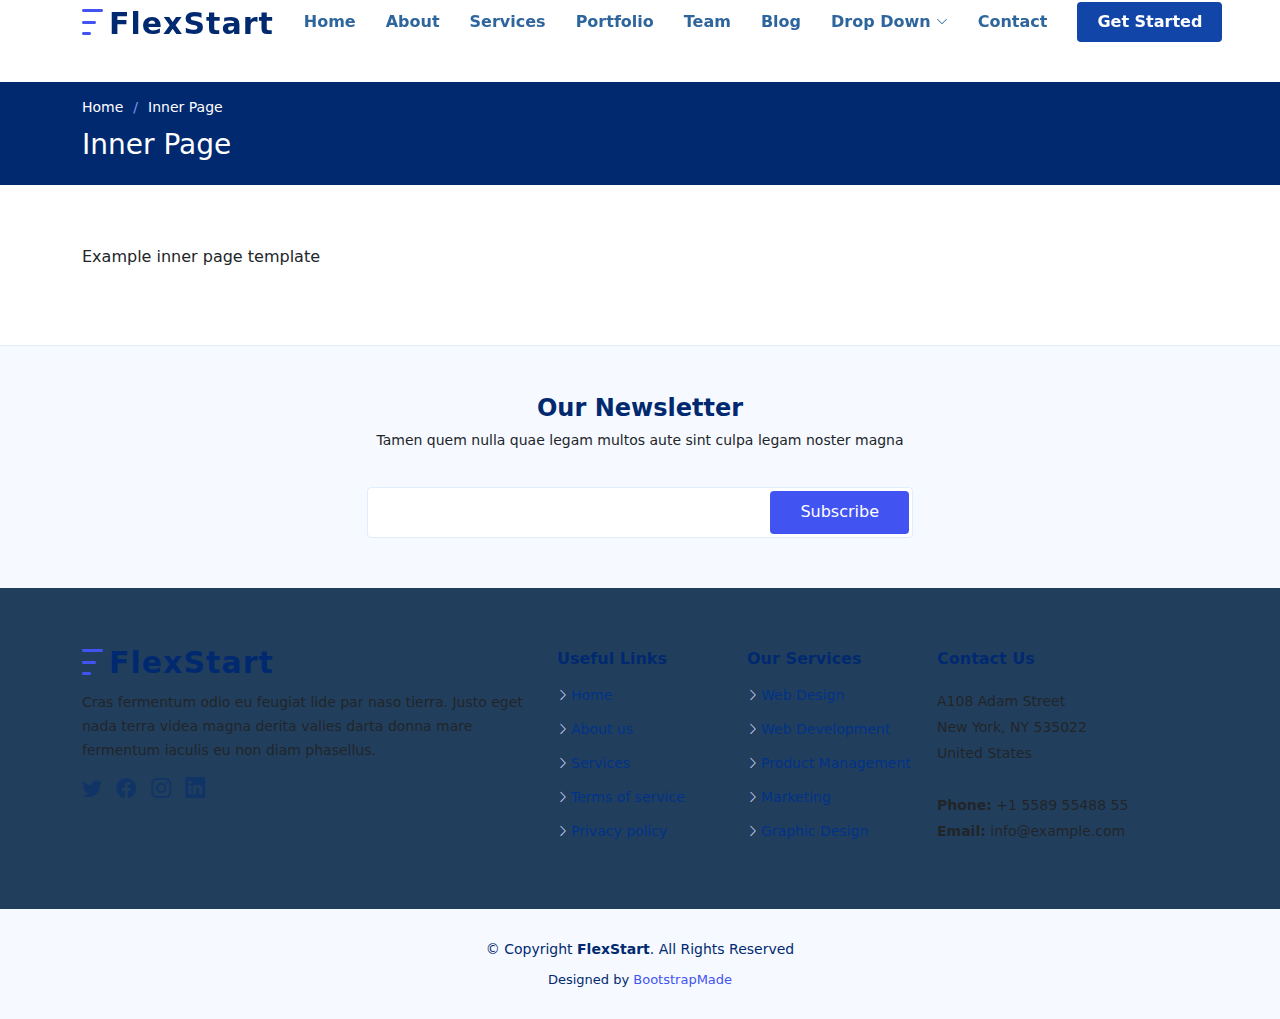
<file: inner-page.html>
<!DOCTYPE html>
<html lang="en">

<head>
  <meta charset="utf-8">
  <meta content="width=device-width, initial-scale=1.0" name="viewport">

  <title>Inner Page - FlexStart Bootstrap Template</title>
  <meta content="" name="description">
  <meta content="" name="keywords">

  <!-- Favicons -->
  <link href="assets/img/favicon.png" rel="icon">
  <link href="assets/img/apple-touch-icon.png" rel="apple-touch-icon">

  <!-- Google Fonts -->
  <link href="https://fonts.googleapis.com/css?family=Open+Sans:300,300i,400,400i,600,600i,700,700i|Nunito:300,300i,400,400i,600,600i,700,700i|Poppins:300,300i,400,400i,500,500i,600,600i,700,700i" rel="stylesheet">

  <!-- Vendor CSS Files -->
  <link href="assets/vendor/bootstrap/css/bootstrap.min.css" rel="stylesheet">
  <link href="assets/vendor/bootstrap-icons/bootstrap-icons.css" rel="stylesheet">
  <link href="assets/vendor/aos/aos.css" rel="stylesheet">
  <link href="assets/vendor/remixicon/remixicon.css" rel="stylesheet">
  <link href="assets/vendor/swiper/swiper-bundle.min.css" rel="stylesheet">
  <link href="assets/vendor/glightbox/css/glightbox.min.css" rel="stylesheet">

  <!-- Template Main CSS File -->
  <link href="assets/css/style.css" rel="stylesheet">

  <!-- =======================================================
  * Template Name: FlexStart - v1.1.0
  * Template URL: https://bootstrapmade.com/flexstart-bootstrap-startup-template/
  * Author: BootstrapMade.com
  * License: https://bootstrapmade.com/license/
  ======================================================== -->
</head>

<body>

  <!-- ======= Header ======= -->
  <header id="header" class="header fixed-top">
    <div class="container-fluid container-xl d-flex align-items-center justify-content-between">

      <a href="index.html" class="logo d-flex align-items-center">
        <img src="assets/img/logo.png" alt="">
        <span>FlexStart</span>
      </a>

      <nav id="navbar" class="navbar">
        <ul>
          <li><a class="nav-link scrollto " href="#hero">Home</a></li>
          <li><a class="nav-link scrollto" href="#about">About</a></li>
          <li><a class="nav-link scrollto" href="#services">Services</a></li>
          <li><a class="nav-link scrollto" href="#portfolio">Portfolio</a></li>
          <li><a class="nav-link scrollto" href="#team">Team</a></li>
          <li><a href="blog.html">Blog</a></li>
          <li class="dropdown"><a href="#"><span>Drop Down</span> <i class="bi bi-chevron-down"></i></a>
            <ul>
              <li><a href="#">Drop Down 1</a></li>
              <li class="dropdown"><a href="#"><span>Deep Drop Down</span> <i class="bi bi-chevron-right"></i></a>
                <ul>
                  <li><a href="#">Deep Drop Down 1</a></li>
                  <li><a href="#">Deep Drop Down 2</a></li>
                  <li><a href="#">Deep Drop Down 3</a></li>
                  <li><a href="#">Deep Drop Down 4</a></li>
                  <li><a href="#">Deep Drop Down 5</a></li>
                </ul>
              </li>
              <li><a href="#">Drop Down 2</a></li>
              <li><a href="#">Drop Down 3</a></li>
              <li><a href="#">Drop Down 4</a></li>
            </ul>
          </li>
          <li><a class="nav-link scrollto" href="#contact">Contact</a></li>
          <li><a class="getstarted scrollto" href="#about">Get Started</a></li>
        </ul>
        <i class="bi bi-list mobile-nav-toggle"></i>
      </nav><!-- .navbar -->

    </div>
  </header><!-- End Header -->

  <main id="main">

    <!-- ======= Breadcrumbs ======= -->
    <section class="breadcrumbs">
      <div class="container">

        <ol>
          <li><a href="index.html">Home</a></li>
          <li>Inner Page</li>
        </ol>
        <h2>Inner Page</h2>

      </div>
    </section><!-- End Breadcrumbs -->

    <section class="inner-page">
      <div class="container">
        <p>
          Example inner page template
        </p>
      </div>
    </section>

  </main><!-- End #main -->

  <!-- ======= Footer ======= -->
  <footer id="footer" class="footer">

    <div class="footer-newsletter">
      <div class="container">
        <div class="row justify-content-center">
          <div class="col-lg-12 text-center">
            <h4>Our Newsletter</h4>
            <p>Tamen quem nulla quae legam multos aute sint culpa legam noster magna</p>
          </div>
          <div class="col-lg-6">
            <form action="" method="post">
              <input type="email" name="email"><input type="submit" value="Subscribe">
            </form>
          </div>
        </div>
      </div>
    </div>

    <div class="footer-top">
      <div class="container">
        <div class="row gy-4">
          <div class="col-lg-5 col-md-12 footer-info">
            <a href="index.html" class="logo d-flex align-items-center">
              <img src="assets/img/logo.png" alt="">
              <span>FlexStart</span>
            </a>
            <p>Cras fermentum odio eu feugiat lide par naso tierra. Justo eget nada terra videa magna derita valies darta donna mare fermentum iaculis eu non diam phasellus.</p>
            <div class="social-links mt-3">
              <a href="#" class="twitter"><i class="bi bi-twitter"></i></a>
              <a href="#" class="facebook"><i class="bi bi-facebook"></i></a>
              <a href="#" class="instagram"><i class="bi bi-instagram bx bxl-instagram"></i></a>
              <a href="#" class="linkedin"><i class="bi bi-linkedin bx bxl-linkedin"></i></a>
            </div>
          </div>

          <div class="col-lg-2 col-6 footer-links">
            <h4>Useful Links</h4>
            <ul>
              <li><i class="bi bi-chevron-right"></i> <a href="#">Home</a></li>
              <li><i class="bi bi-chevron-right"></i> <a href="#">About us</a></li>
              <li><i class="bi bi-chevron-right"></i> <a href="#">Services</a></li>
              <li><i class="bi bi-chevron-right"></i> <a href="#">Terms of service</a></li>
              <li><i class="bi bi-chevron-right"></i> <a href="#">Privacy policy</a></li>
            </ul>
          </div>

          <div class="col-lg-2 col-6 footer-links">
            <h4>Our Services</h4>
            <ul>
              <li><i class="bi bi-chevron-right"></i> <a href="#">Web Design</a></li>
              <li><i class="bi bi-chevron-right"></i> <a href="#">Web Development</a></li>
              <li><i class="bi bi-chevron-right"></i> <a href="#">Product Management</a></li>
              <li><i class="bi bi-chevron-right"></i> <a href="#">Marketing</a></li>
              <li><i class="bi bi-chevron-right"></i> <a href="#">Graphic Design</a></li>
            </ul>
          </div>

          <div class="col-lg-3 col-md-12 footer-contact text-center text-md-start">
            <h4>Contact Us</h4>
            <p>
              A108 Adam Street <br>
              New York, NY 535022<br>
              United States <br><br>
              <strong>Phone:</strong> +1 5589 55488 55<br>
              <strong>Email:</strong> info@example.com<br>
            </p>

          </div>

        </div>
      </div>
    </div>

    <div class="container">
      <div class="copyright">
        &copy; Copyright <strong><span>FlexStart</span></strong>. All Rights Reserved
      </div>
      <div class="credits">
        <!-- All the links in the footer should remain intact. -->
        <!-- You can delete the links only if you purchased the pro version. -->
        <!-- Licensing information: https://bootstrapmade.com/license/ -->
        <!-- Purchase the pro version with working PHP/AJAX contact form: https://bootstrapmade.com/flexstart-bootstrap-startup-template/ -->
        Designed by <a href="https://bootstrapmade.com/">BootstrapMade</a>
      </div>
    </div>
  </footer><!-- End Footer -->

  <a href="#" class="back-to-top d-flex align-items-center justify-content-center"><i class="bi bi-arrow-up-short"></i></a>

  <!-- Vendor JS Files -->
  <script src="assets/vendor/bootstrap/js/bootstrap.bundle.js"></script>
  <script src="assets/vendor/aos/aos.js"></script>
  <script src="assets/vendor/php-email-form/validate.js"></script>
  <script src="assets/vendor/swiper/swiper-bundle.min.js"></script>
  <script src="assets/vendor/purecounter/purecounter.js"></script>
  <script src="assets/vendor/isotope-layout/isotope.pkgd.min.js"></script>
  <script src="assets/vendor/glightbox/js/glightbox.min.js"></script>

  <!-- Template Main JS File -->
  <script src="assets/js/main.js"></script>

</body>

</html>
</file>
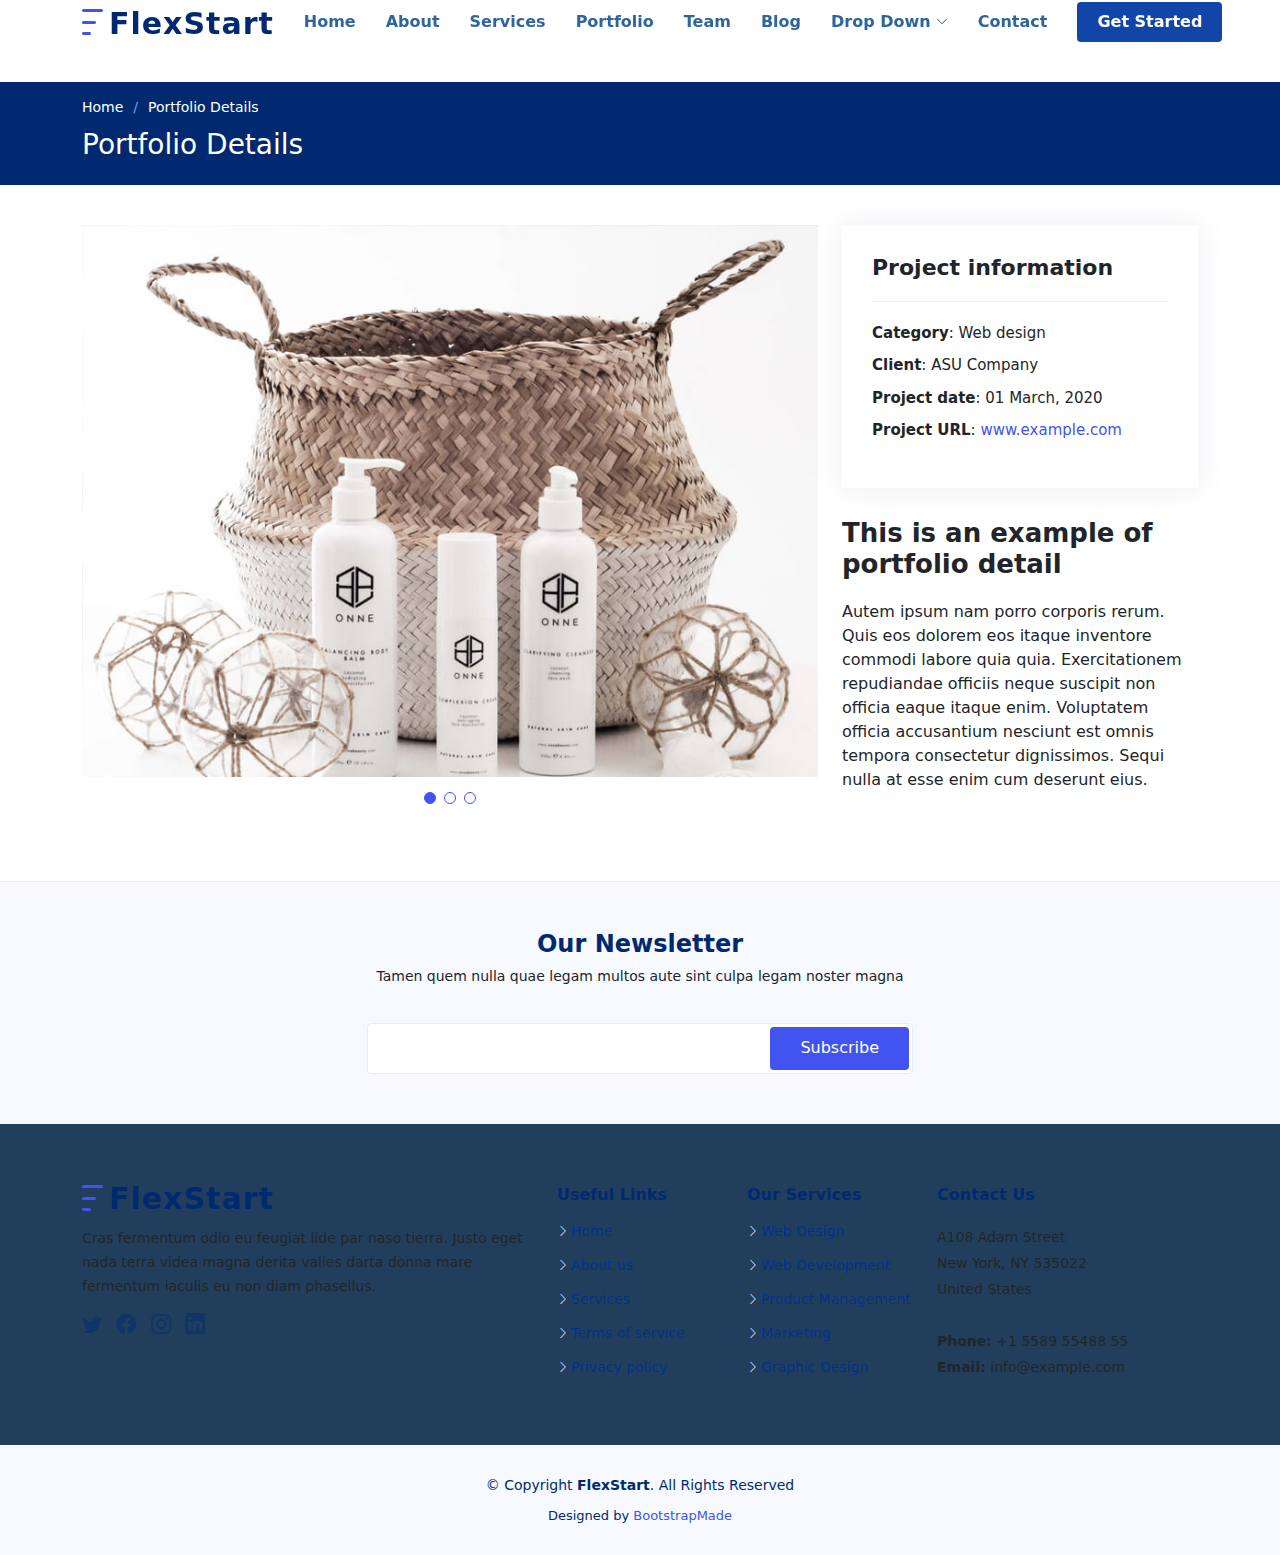
<file: portfolio-details.html>
<!DOCTYPE html>
<html lang="en">

<head>
  <meta charset="utf-8">
  <meta content="width=device-width, initial-scale=1.0" name="viewport">

  <title>Portfolio Details - FlexStart Bootstrap Template</title>
  <meta content="" name="description">
  <meta content="" name="keywords">

  <!-- Favicons -->
  <link href="assets/img/favicon.png" rel="icon">
  <link href="assets/img/apple-touch-icon.png" rel="apple-touch-icon">

  <!-- Google Fonts -->
  <link href="https://fonts.googleapis.com/css?family=Open+Sans:300,300i,400,400i,600,600i,700,700i|Nunito:300,300i,400,400i,600,600i,700,700i|Poppins:300,300i,400,400i,500,500i,600,600i,700,700i" rel="stylesheet">

  <!-- Vendor CSS Files -->
  <link href="assets/vendor/bootstrap/css/bootstrap.min.css" rel="stylesheet">
  <link href="assets/vendor/bootstrap-icons/bootstrap-icons.css" rel="stylesheet">
  <link href="assets/vendor/aos/aos.css" rel="stylesheet">
  <link href="assets/vendor/remixicon/remixicon.css" rel="stylesheet">
  <link href="assets/vendor/swiper/swiper-bundle.min.css" rel="stylesheet">
  <link href="assets/vendor/glightbox/css/glightbox.min.css" rel="stylesheet">

  <!-- Template Main CSS File -->
  <link href="assets/css/style.css" rel="stylesheet">

  <!-- =======================================================
  * Template Name: FlexStart - v1.1.0
  * Template URL: https://bootstrapmade.com/flexstart-bootstrap-startup-template/
  * Author: BootstrapMade.com
  * License: https://bootstrapmade.com/license/
  ======================================================== -->
</head>

<body>

  <!-- ======= Header ======= -->
  <header id="header" class="header fixed-top">
    <div class="container-fluid container-xl d-flex align-items-center justify-content-between">

      <a href="index.html" class="logo d-flex align-items-center">
        <img src="assets/img/logo.png" alt="">
        <span>FlexStart</span>
      </a>

      <nav id="navbar" class="navbar">
        <ul>
          <li><a class="nav-link scrollto " href="#hero">Home</a></li>
          <li><a class="nav-link scrollto" href="#about">About</a></li>
          <li><a class="nav-link scrollto" href="#services">Services</a></li>
          <li><a class="nav-link scrollto" href="#portfolio">Portfolio</a></li>
          <li><a class="nav-link scrollto" href="#team">Team</a></li>
          <li><a href="blog.html">Blog</a></li>
          <li class="dropdown"><a href="#"><span>Drop Down</span> <i class="bi bi-chevron-down"></i></a>
            <ul>
              <li><a href="#">Drop Down 1</a></li>
              <li class="dropdown"><a href="#"><span>Deep Drop Down</span> <i class="bi bi-chevron-right"></i></a>
                <ul>
                  <li><a href="#">Deep Drop Down 1</a></li>
                  <li><a href="#">Deep Drop Down 2</a></li>
                  <li><a href="#">Deep Drop Down 3</a></li>
                  <li><a href="#">Deep Drop Down 4</a></li>
                  <li><a href="#">Deep Drop Down 5</a></li>
                </ul>
              </li>
              <li><a href="#">Drop Down 2</a></li>
              <li><a href="#">Drop Down 3</a></li>
              <li><a href="#">Drop Down 4</a></li>
            </ul>
          </li>
          <li><a class="nav-link scrollto" href="#contact">Contact</a></li>
          <li><a class="getstarted scrollto" href="#about">Get Started</a></li>
        </ul>
        <i class="bi bi-list mobile-nav-toggle"></i>
      </nav><!-- .navbar -->

    </div>
  </header><!-- End Header -->

  <main id="main">

    <!-- ======= Breadcrumbs ======= -->
    <section class="breadcrumbs">
      <div class="container">

        <ol>
          <li><a href="index.html">Home</a></li>
          <li>Portfolio Details</li>
        </ol>
        <h2>Portfolio Details</h2>

      </div>
    </section><!-- End Breadcrumbs -->

    <!-- ======= Portfolio Details Section ======= -->
    <section id="portfolio-details" class="portfolio-details">
      <div class="container">

        <div class="row gy-4">

          <div class="col-lg-8">
            <div class="portfolio-details-slider swiper-container">
              <div class="swiper-wrapper align-items-center">

                <div class="swiper-slide">
                  <img src="assets/img/portfolio/portfolio-1.jpg" alt="">
                </div>

                <div class="swiper-slide">
                  <img src="assets/img/portfolio/portfolio-2.jpg" alt="">
                </div>

                <div class="swiper-slide">
                  <img src="assets/img/portfolio/portfolio-3.jpg" alt="">
                </div>

              </div>
              <div class="swiper-pagination"></div>
            </div>
          </div>

          <div class="col-lg-4">
            <div class="portfolio-info">
              <h3>Project information</h3>
              <ul>
                <li><strong>Category</strong>: Web design</li>
                <li><strong>Client</strong>: ASU Company</li>
                <li><strong>Project date</strong>: 01 March, 2020</li>
                <li><strong>Project URL</strong>: <a href="#">www.example.com</a></li>
              </ul>
            </div>
            <div class="portfolio-description">
              <h2>This is an example of portfolio detail</h2>
              <p>
                Autem ipsum nam porro corporis rerum. Quis eos dolorem eos itaque inventore commodi labore quia quia. Exercitationem repudiandae officiis neque suscipit non officia eaque itaque enim. Voluptatem officia accusantium nesciunt est omnis tempora consectetur dignissimos. Sequi nulla at esse enim cum deserunt eius.
              </p>
            </div>
          </div>

        </div>

      </div>
    </section><!-- End Portfolio Details Section -->

  </main><!-- End #main -->

  <!-- ======= Footer ======= -->
  <footer id="footer" class="footer">

    <div class="footer-newsletter">
      <div class="container">
        <div class="row justify-content-center">
          <div class="col-lg-12 text-center">
            <h4>Our Newsletter</h4>
            <p>Tamen quem nulla quae legam multos aute sint culpa legam noster magna</p>
          </div>
          <div class="col-lg-6">
            <form action="" method="post">
              <input type="email" name="email"><input type="submit" value="Subscribe">
            </form>
          </div>
        </div>
      </div>
    </div>

    <div class="footer-top">
      <div class="container">
        <div class="row gy-4">
          <div class="col-lg-5 col-md-12 footer-info">
            <a href="index.html" class="logo d-flex align-items-center">
              <img src="assets/img/logo.png" alt="">
              <span>FlexStart</span>
            </a>
            <p>Cras fermentum odio eu feugiat lide par naso tierra. Justo eget nada terra videa magna derita valies darta donna mare fermentum iaculis eu non diam phasellus.</p>
            <div class="social-links mt-3">
              <a href="#" class="twitter"><i class="bi bi-twitter"></i></a>
              <a href="#" class="facebook"><i class="bi bi-facebook"></i></a>
              <a href="#" class="instagram"><i class="bi bi-instagram bx bxl-instagram"></i></a>
              <a href="#" class="linkedin"><i class="bi bi-linkedin bx bxl-linkedin"></i></a>
            </div>
          </div>

          <div class="col-lg-2 col-6 footer-links">
            <h4>Useful Links</h4>
            <ul>
              <li><i class="bi bi-chevron-right"></i> <a href="#">Home</a></li>
              <li><i class="bi bi-chevron-right"></i> <a href="#">About us</a></li>
              <li><i class="bi bi-chevron-right"></i> <a href="#">Services</a></li>
              <li><i class="bi bi-chevron-right"></i> <a href="#">Terms of service</a></li>
              <li><i class="bi bi-chevron-right"></i> <a href="#">Privacy policy</a></li>
            </ul>
          </div>

          <div class="col-lg-2 col-6 footer-links">
            <h4>Our Services</h4>
            <ul>
              <li><i class="bi bi-chevron-right"></i> <a href="#">Web Design</a></li>
              <li><i class="bi bi-chevron-right"></i> <a href="#">Web Development</a></li>
              <li><i class="bi bi-chevron-right"></i> <a href="#">Product Management</a></li>
              <li><i class="bi bi-chevron-right"></i> <a href="#">Marketing</a></li>
              <li><i class="bi bi-chevron-right"></i> <a href="#">Graphic Design</a></li>
            </ul>
          </div>

          <div class="col-lg-3 col-md-12 footer-contact text-center text-md-start">
            <h4>Contact Us</h4>
            <p>
              A108 Adam Street <br>
              New York, NY 535022<br>
              United States <br><br>
              <strong>Phone:</strong> +1 5589 55488 55<br>
              <strong>Email:</strong> info@example.com<br>
            </p>

          </div>

        </div>
      </div>
    </div>

    <div class="container">
      <div class="copyright">
        &copy; Copyright <strong><span>FlexStart</span></strong>. All Rights Reserved
      </div>
      <div class="credits">
        <!-- All the links in the footer should remain intact. -->
        <!-- You can delete the links only if you purchased the pro version. -->
        <!-- Licensing information: https://bootstrapmade.com/license/ -->
        <!-- Purchase the pro version with working PHP/AJAX contact form: https://bootstrapmade.com/flexstart-bootstrap-startup-template/ -->
        Designed by <a href="https://bootstrapmade.com/">BootstrapMade</a>
      </div>
    </div>
  </footer><!-- End Footer -->

  <a href="#" class="back-to-top d-flex align-items-center justify-content-center"><i class="bi bi-arrow-up-short"></i></a>

  <!-- Vendor JS Files -->
  <script src="assets/vendor/bootstrap/js/bootstrap.bundle.js"></script>
  <script src="assets/vendor/aos/aos.js"></script>
  <script src="assets/vendor/php-email-form/validate.js"></script>
  <script src="assets/vendor/swiper/swiper-bundle.min.js"></script>
  <script src="assets/vendor/purecounter/purecounter.js"></script>
  <script src="assets/vendor/isotope-layout/isotope.pkgd.min.js"></script>
  <script src="assets/vendor/glightbox/js/glightbox.min.js"></script>

  <!-- Template Main JS File -->
  <script src="assets/js/main.js"></script>

</body>

</html>
</file>
<file: assets/css/style.css>
/**
* Template Name: FlexStart - v1.1.0
* Template URL: https://bootstrapmade.com/flexstart-bootstrap-startup-template/
* Author: BootstrapMade.com
* License: https://bootstrapmade.com/license/
*/


/*--------------------------------------------------------------
# General
--------------------------------------------------------------*/

:root {
    scroll-behavior: smooth;
}


/* body {
    font-family: "Open Sans", sans-serif;
    color: #444444;
} */

body {
    scroll-behavior: smooth;
}

a {
    color: #4154f1;
    text-decoration: none;
}

a:hover {
    color: #717ff5;
    text-decoration: none;
}


/* h1,
h2,
h3,
h4,
h5,
h6 {
    font-family: "Nunito", sans-serif;
} */


/*--------------------------------------------------------------
# Sections
--------------------------------------------------------------*/

section {
    padding: 60px 0;
    overflow: hidden;
}

.section-header {
    text-align: center;
    padding-bottom: 40px;
}


/* .section-header h2 {
    font-size: 13px;
    letter-spacing: 1px;
    font-weight: 700;
    margin: 0;
    color: #4154f1;
    text-transform: uppercase;
} */

.section-header p {
    margin: 10px 0 0 0;
    padding: 0;
    font-size: 16px;
    line-height: 22px;
    font-weight: 500;
    text-align: left;
}

@media (max-width: 768px) {
    .section-header p {
        font-size: 28px;
        line-height: 32px;
    }
}


/*--------------------------------------------------------------
# Breadcrumbs
--------------------------------------------------------------*/

.breadcrumbs {
    padding: 15px 0;
    background: #012970;
    min-height: 40px;
    margin-top: 82px;
    color: #fff;
}

@media (max-width: 992px) {
    .breadcrumbs {
        margin-top: 57px;
    }
}

.breadcrumbs h2 {
    font-size: 28px;
    font-weight: 500;
}

.breadcrumbs ol {
    display: flex;
    flex-wrap: wrap;
    list-style: none;
    padding: 0 0 10px 0;
    margin: 0;
    font-size: 14px;
}

.breadcrumbs ol a {
    color: #fff;
    transition: 0.3s;
}

.breadcrumbs ol a:hover {
    text-decoration: underline;
}

.breadcrumbs ol li+li {
    padding-left: 10px;
}

.breadcrumbs ol li+li::before {
    display: inline-block;
    padding-right: 10px;
    color: #8894f6;
    content: "/";
}


/*--------------------------------------------------------------
# Back to top button
--------------------------------------------------------------*/

.back-to-top {
    position: fixed;
    visibility: hidden;
    opacity: 0;
    right: 15px;
    bottom: 15px;
    z-index: 99999;
    /* background: ; */
    width: 40px;
    height: 40px;
    border-radius: 4px;
    transition: all 0.4s;
}

.back-to-top i {
    font-size: 24px;
    color: #213f5d;
    line-height: 0;
    background-color: #eba929;
    border-radius: 15px;
}

.footer-p3:hover {
    color: #eba929;
}

.back-to-top:hover {
    background: transparent;
    color: #fff;
}

.back-to-top.active {
    visibility: visible;
    opacity: 1;
}


/*--------------------------------------------------------------
# Disable aos animation delay on mobile devices
--------------------------------------------------------------*/

@media screen and (max-width: 768px) {
    [data-aos-delay] {
        transition-delay: 0 !important;
    }
}


/*--------------------------------------------------------------
# Header
--------------------------------------------------------------*/

.header {
    transition: all 0.5s;
    z-index: 997;
    /* padding: 20px 0; */
}

.header.header-scrolled {
    background: #fff;
    padding: 15px 0;
    box-shadow: 0px 2px 20px rgba(1, 41, 112, 0.1);
}

.header .logo {
    line-height: 0;
}

.header .logo img {
    /* max-height: 60px; */
    margin-right: 6px;
}

.header .logo span {
    font-size: 30px;
    font-weight: 700;
    letter-spacing: 1px;
    color: #012970;
    /* font-family: "Nunito", sans-serif; */
    margin-top: 3px;
}


/*--------------------------------------------------------------
# Navigation Menu
--------------------------------------------------------------*/


/**
* Desktop Navigation 
*/

.navbar {
    padding: 0;
}

.navbar ul {
    margin: 0;
    padding: 0;
    display: flex;
    list-style: none;
    align-items: center;
}

.navbar li {
    position: relative;
}

.navbar a {
    display: flex;
    align-items: center;
    justify-content: space-between;
    padding: 10px 0 10px 30px;
    /* font-family: "Nunito", sans-serif; */
    font-size: 16px;
    font-weight: 700;
    color: #2e659c;
    white-space: nowrap;
    transition: 0.3s;
}

.navbar a i {
    font-size: 12px;
    line-height: 0;
    margin-left: 5px;
}

.navbar a:hover,
.navbar .active,
.navbar li:hover>a {
    color: #4154f1;
}

.navbar .getstarted {
    background: #1245a8;
    padding: 8px 20px;
    margin-left: 30px;
    border-radius: 4px;
    color: #fff;
}

.navbar .getstarted:hover {
    color: #fff;
    background: #1245a8;
}

.navbar .dropdown ul {
    display: block;
    position: absolute;
    left: 14px;
    top: calc(100% + 30px);
    margin: 0;
    padding: 10px 0;
    z-index: 99;
    opacity: 0;
    visibility: hidden;
    background: #fff;
    box-shadow: 0px 0px 30px rgba(127, 137, 161, 0.25);
    transition: 0.3s;
    border-radius: 4px;
}

.navbar .dropdown ul li {
    min-width: 200px;
}

.navbar .dropdown ul a {
    padding: 10px 20px;
    font-size: 15px;
    text-transform: none;
    font-weight: 600;
}

.navbar .dropdown ul a i {
    font-size: 12px;
}

.navbar .dropdown ul a:hover,
.navbar .dropdown ul .active:hover,
.navbar .dropdown ul li:hover>a {
    color: #4154f1;
}

.navbar .dropdown:hover>ul {
    opacity: 1;
    top: 100%;
    visibility: visible;
}

.navbar .dropdown .dropdown ul {
    top: 0;
    left: calc(100% - 30px);
    visibility: hidden;
}

.navbar .dropdown .dropdown:hover>ul {
    opacity: 1;
    top: 0;
    left: 100%;
    visibility: visible;
}

@media (max-width: 1366px) {
    .navbar .dropdown .dropdown ul {
        left: -90%;
    }
    .navbar .dropdown .dropdown:hover>ul {
        left: -100%;
    }
}


/**
* Mobile Navigation 
*/

.mobile-nav-toggle {
    color: #012970;
    font-size: 28px;
    cursor: pointer;
    display: none;
    line-height: 0;
    transition: 0.5s;
}

.mobile-nav-toggle.bi-x {
    color: #fff;
}

@media (max-width: 991px) {
    .mobile-nav-toggle {
        display: block;
    }
    .navbar ul {
        display: none;
    }
}

.navbar-mobile {
    position: fixed;
    overflow: hidden;
    top: 0;
    right: 0;
    left: 0;
    bottom: 0;
    background: rgba(1, 22, 61, 0.9);
    transition: 0.3s;
}

.navbar-mobile .mobile-nav-toggle {
    position: absolute;
    top: 15px;
    right: 15px;
}

.navbar-mobile ul {
    display: block;
    position: absolute;
    top: 55px;
    right: 15px;
    bottom: 15px;
    left: 15px;
    padding: 10px 0;
    border-radius: 10px;
    background-color: #fff;
    overflow-y: auto;
    transition: 0.3s;
}

.navbar-mobile a {
    padding: 10px 20px;
    font-size: 15px;
    color: #012970;
}

.navbar-mobile a:hover,
.navbar-mobile .active,
.navbar-mobile li:hover>a {
    color: #4154f1;
}

.navbar-mobile .getstarted {
    margin: 15px;
}

.navbar-mobile .dropdown ul {
    position: static;
    display: none;
    margin: 10px 20px;
    padding: 10px 0;
    z-index: 99;
    opacity: 1;
    visibility: visible;
    background: #fff;
    box-shadow: 0px 0px 30px rgba(127, 137, 161, 0.25);
}

.navbar-mobile .dropdown ul li {
    min-width: 200px;
}

.navbar-mobile .dropdown ul a {
    padding: 10px 20px;
}

.navbar-mobile .dropdown ul a i {
    font-size: 12px;
}

.navbar-mobile .dropdown ul a:hover,
.navbar-mobile .dropdown ul .active:hover,
.navbar-mobile .dropdown ul li:hover>a {
    color: #4154f1;
}

.navbar-mobile .dropdown>.dropdown-active {
    display: block;
}


/*--------------------------------------------------------------
# Hero Section
--------------------------------------------------------------*/


/* custom css start*/

.card-img-position {
    position: relative;
    bottom: 40px;
}

.footer-img {
    width: 100%;
}

.baner-header1 {
    margin: 0;
    color: #eba929;
    font-size: 52px;
    font-style: normal;
    font-weight: 900;
    line-height: 63px;
    letter-spacing: 0em;
    font-family: 'Montserrat';
}

.banner-header2 {
    font-family: 'Poppins';
    font-size: 20px;
    line-height: 30px;
    font-weight: 500;
    color: #fff;
}

.banner {
    width: 100%;
    height: 854px;
    background-image: url(../images/herobanner.jpg);
    background-position: center center;
    background-size: contain;
    background-repeat: no-repeat;
}

.stephen-story-bg {
    background: url(../images/Meet-Our-Team-bg.jpg) top center no-repeat;
    background-size: cover;
}

.Groupcompanies {
    background: url(../images/Groupcompanies.jpg) top center no-repeat;
    background-size: cover;
}

.group-companies-bg {
    background: url(../images/Solutions.jpg) top center no-repeat;
    background-size: cover;
    height: auto !important;
    width: 100% !important;
}

.healthcare-solution-bg {
    background: url(../images/eduhdr.jpg) top center no-repeat;
    background-size: cover;
}

.finhdr {
    background: url(../images/finhdr.jpg) top center no-repeat;
    background-size: cover;
}

.hchdr {
    background: url(../images/hchdr.jpg) top center no-repeat;
    background-size: cover;
}

.meetourfounder {
    font-family: 'Poppins';
    font-size: 16px !important;
    font-weight: 500;
    line-height: 24px;
    color: #213F5D;
}

.stephon-story {
    font-family: Montserrat !important;
    font-size: 28px !important;
    line-height: 30px !important;
    font-weight: 700 !important;
    color: #2E659C !important;
}

.heyond-horizons {
    font-family: 'Poppins';
    font-size: 16px !important;
    font-weight: 500;
    line-height: 24px;
    color: #fff;
    text-align: left;
}

.recent-posts {
    color: #eba929 !important;
    font-family: Montserrat !important;
    font-size: 30px !important;
    line-height: 30px;
    text-align: left;
    font-weight: 700;
}

.card-text {
    color: #213F5D;
    font-family: 'Poppins';
    font-size: 14px;
    line-height: 22px;
}

.card-header1 {
    font-family: 'Poppins' !important;
    font-size: 18px;
    line-height: 24px;
    font-weight: 700;
    letter-spacing: 1px;
}

.card-btn {
    background-color: #213f5d;
    color: #fff;
    padding: 9px;
    border-radius: 5px;
}

.card-btn-orange {
    background-color: #eba929;
    color: #fff;
    padding: 9px;
    border-radius: 5px;
}

.border-bottom-r {
    border-bottom-left-radius: 12px;
    border-bottom-right-radius: 12px;
}

.mr-right {
    margin-right: 7px;
}

.section3-header {
    font-family: 'Poppins';
    font-size: 16px !important;
    line-height: 24px !important;
    font-weight: 500 !important;
    color: #fff;
}

.sectio3-header2 {
    color: #eba929;
}

.sectio3-header2 {
    font-family: 'Montserrat';
    font-size: 52px !important;
    line-height: 50px !important;
    font-weight: 500 !important;
}

.text-orange {
    color: #eba929;
    font-family: 'Poppins';
    font-weight: 500;
    font-size: 14px;
    line-height: 21px;
}

a:hover.text-orange {
    color: #eba929;
}

.card {
    background-color: transparent;
}

.bg-blue {
    background-image: linear-gradient(to right, #0c1e32, #0d2f54);
}

.card-bg-NCDSaaS {
    background-color: #213F5D;
}

.innovation-bg-color {
    background-color: #213f5d;
}

.card-bg-ornage {
    background-color: #eba929;
    font-family: 'Montserrat';
    font-weight: 700;
    font-size: 18px;
    line-height: 24px;
    color: #213F5D;
}

.p-poppins-text {
    color: #213F5D;
    font-family: 'Poppins';
}

.p-card-text {
    color: #213F5D;
    font-family: 'Poppins';
    font-size: 14px;
    line-height: 18px;
    font-weight: 400;
}

.card-text-header {
    font-family: 'Montserrat';
    color: #213F5D;
}

.ul-p-l {
    padding-left: 1rem;
}

.img-right {
    text-align: right;
}

.card-r {
    border-radius: 12px !important;
    border-top: 1px solid #fff;
}

.linkedin-color {
    color: #0072af;
}

.linkedin-colora:hover {
    color: #0072af;
    text-decoration: none;
}

.menu-text-blue {
    color: #2E659C;
}

.navbar a:hover,
.navbar .active,
.navbar li:hover>a {
    color: #2e659c !important;
}

.footer-text-orange {
    color: #eba929 !important;
    font-family: Montserrat !important;
    font-weight: 700 !important;
    font-size: 24px !important;
}

.card-color {
    background-color: rgb(20 61 102 / 55%) !important;
    border: 1px solid #2e6398 !important;
}

.text-p {
    font-family: 'Poppins';
    font-weight: 400;
    color: #414141;
    font-size: 16px;
    line-height: 22px;
}

.ourgroup-p {
    font-family: 'Poppins' !important;
    font-weight: 400 !important;
    font-size: 16px !important;
    line-height: 22px !important;
}

.solution-p {
    font-family: 'Poppins' !important;
    font-weight: 400 !important;
    font-size: 16px !important;
    line-height: 20px !important;
}

.card-text-header1 {
    font-family: 'Montserrat';
    color: #213F5D;
    font-weight: 600;
    font-size: 16px;
    line-height: 24px;
}

.name-text {
    font-family: 'Montserrat';
    font-weight: 700;
    color: #2E659C !important;
    font-size: 14px;
}

.footer-p {
    font-family: "Lato";
    font-weight: 500;
    font-size: 14px;
    line-height: 16.8px;
}

.footer-li-text {
    font-family: 'Poppins';
    font-weight: 500;
    font-size: 16px;
    line-height: 24px;
}

.lblclass {
    color: #eba929;
    font-size: 16px;
    width: 500;
    font-weight: 500;
    line-height: 19.5px;
    font-family: 'Montserrat';
}

.footer-p2 {
    font-family: 'Poppins';
    font-weight: 500;
    font-size: 18px;
    line-height: 22px;
}

.footer-p3 {
    color: #eba929;
    font-family: 'Poppins';
    font-weight: 700;
    font-size: 15px;
    line-height: 22px;
}

.icon-size {
    font-size: 25px;
}

.height-bott {
    padding-bottom: 20px;
    /* height: 109px; */
}

.card-footer-p1 {
    padding-top: 7% !important;
}

.card-footer-p2 {
    padding-top: 3% !important;
}

.card-footer-p3 {
    padding-top: 9% !important;
}

.card-footer-p4 {
    padding-top: 42% !important;
}

.footer-textcolor {
    color: #012970;
}

.card-pb {
    padding-bottom: 33%;
}

.card-pb1 {
    padding-bottom: 39%;
}

.card {
    height: 100% !important;
}

@media only screen and (max-width: 768px) {
    .key-people-res {
        width: 100% !important;
    }
}

@media only screen and (max-width: 768px) {
    .card-mob-view {
        margin-top: 20px !important;
    }
}

@media only screen and (max-width: 768px) {
    .card-mob-view {
        margin-top: 20px !important;
    }
}

@media only screen and (max-width: 768px) {
    .footer-col {
        width: 100% !important;
    }
}

@media only screen and (max-width: 768px) {
    .drive-mob-view {
        width: 100% !important;
    }
}

@media only screen and (max-width: 768px) {
    .drive-mob-view1 {
        width: 100% !important;
    }
}

.btn-send-massage {
    float: right;
    color: #213f5d;
    font-weight: 700;
    font-size: 16px;
}

.section1 {
    padding: 60px 0px 0px 0px !important;
}

.section2 {
    padding: 2px 0px 0px 0px !important;
}

.section3 {
    background-color: #213f5d;
    padding-top: 0px !important;
    padding-bottom: 0px !important;
}

.nopadding {
    padding: 0px !important;
}


/* custom css end*/

.hero {
    /* width: 100%;
    height: 100vh;
    background: url(../images/herobanner.jpg) top center no-repeat;
    background-size: cover; */
    width: 100%;
    height: 700px;
    background: url(../images/herobanner.jpg) top center no-repeat;
    background-size: contain;
}

#background {
    background: url(../images/herobanner.jpg);
    background-position: center;
    background-size: cover;
    height: 750px;
    width: 100%;
}


/* @media (min-width: 480px) {
    #background {
        height: 300px !important;
    }
} */


/* @media only screen and (max-width: 480px) {
    #background {
        height: 350px !important;
    }
} */

@media only screen and (max-width: 768px) {
    #background {
        height: 350px !important;
    }
}

@media (min-width: 992px) {
    #background {
        height: 750px !important;
    }
}

.education-section {
    padding-top: 70px !important;
    padding-bottom: 0px;
}

.hero h1 {
    margin: 0;
    color: #eba929;
    font-size: 52px;
    font-style: normal;
    font-weight: 900;
    line-height: 63px;
    letter-spacing: 0em;
    font-family: 'Montserrat';
}

.hero h2 {
    font-family: 'Poppins';
    font-size: 20px;
    line-height: 30px;
    font-weight: 500;
    color: #fff;
}

.hero .btn-get-started {
    margin-top: 30px;
    line-height: 0;
    padding: 15px 40px;
    border-radius: 4px;
    transition: 0.5s;
    color: #fff;
    background: #1245a8;
    box-shadow: 0px 5px 30px rgba(65, 84, 241, 0.4);
}

.hero .btn-get-started span {
    /* font-family: "Nunito", sans-serif; */
    font-weight: 600;
    font-size: 16px;
    letter-spacing: 1px;
}

.hero .btn-get-started i {
    margin-left: 5px;
    font-size: 18px;
    transition: 0.3s;
}

.hero .btn-get-started:hover i {
    transform: translateX(5px);
}

.hero .hero-img {
    text-align: right;
}

@media (min-width: 1024px) {
    .hero {
        background-attachment: fixed;
    }
}

@media (max-width: 991px) {
    .hero {
        height: auto;
        padding: 120px 0 60px 0;
    }
    .hero .hero-img {
        text-align: center;
        margin-top: 80px;
    }
    .hero .hero-img img {
        width: 80%;
    }
}

@media (max-width: 768px) {
    .hero {
        text-align: center;
    }
    .hero h1 {
        font-size: 32px;
    }
    .hero h2 {
        font-size: 24px;
    }
    .hero .hero-img img {
        width: 100%;
    }
}


/*--------------------------------------------------------------
# Index Page
--------------------------------------------------------------*/


/*--------------------------------------------------------------
# About
--------------------------------------------------------------*/


/* 
.about .content {
    padding: 0px 40px 40px 40px;
} */

.about h3 {
    font-size: 14px;
    font-weight: 700;
    color: #4154f1;
    text-transform: uppercase;
}

.about h2 {
    font-size: 24px;
    font-weight: 700;
    color: #012970;
}

.about p {
    margin: 15px 0 30px 0;
    line-height: 24px;
}

.about .btn-read-more {
    line-height: 0;
    padding: 15px 40px;
    border-radius: 4px;
    transition: 0.5s;
    color: #fff;
    background: #4154f1;
    box-shadow: 0px 5px 25px rgba(65, 84, 241, 0.3);
}

.about .btn-read-more span {
    /* font-family: "Nunito", sans-serif; */
    font-weight: 600;
    font-size: 16px;
    letter-spacing: 1px;
}

.about .btn-read-more i {
    margin-left: 5px;
    font-size: 18px;
    transition: 0.3s;
}

.about .btn-read-more:hover i {
    transform: translateX(5px);
}


/*--------------------------------------------------------------
# Values
--------------------------------------------------------------*/

.values .box {
    padding: 30px;
    box-shadow: 0px 0 5px rgba(1, 41, 112, 0.08);
    text-align: center;
    transition: 0.3s;
    height: 100%;
}

.values .box img {
    padding: 30px 50px;
    transition: 0.5s;
    transform: scale(1.1);
}

.values .box h3 {
    font-size: 24px;
    color: #012970;
    font-weight: 700;
    margin-bottom: 18px;
}

.values .box:hover {
    box-shadow: 0px 0 30px rgba(1, 41, 112, 0.08);
}

.values .box:hover img {
    transform: scale(1);
}


/*--------------------------------------------------------------
# Counts
--------------------------------------------------------------*/

.counts {
    padding: 70px 0 60px;
}

.counts .count-box {
    display: flex;
    align-items: center;
    padding: 30px;
    width: 100%;
    background: #fff;
    box-shadow: 0px 0 30px rgba(1, 41, 112, 0.08);
}

.counts .count-box i {
    font-size: 42px;
    line-height: 0;
    margin-right: 20px;
    color: #4154f1;
}

.counts .count-box span {
    font-size: 36px;
    display: block;
    font-weight: 600;
    color: #0b198f;
}

.counts .count-box p {
    padding: 0;
    margin: 0;
    /* font-family: "Nunito", sans-serif; */
    font-size: 14px;
}


/*--------------------------------------------------------------
# Features
--------------------------------------------------------------*/

.features .feature-box {
    padding: 24px 20px;
    box-shadow: 0px 0 30px rgba(1, 41, 112, 0.08);
    transition: 0.3s;
    height: 100%;
}

.features .feature-box h3 {
    font-size: 18px;
    color: #012970;
    font-weight: 700;
    margin: 0;
}

.features .feature-box i {
    line-height: 0;
    background: #ecf3ff;
    padding: 4px;
    margin-right: 10px;
    font-size: 24px;
    border-radius: 3px;
    transition: 0.3s;
}

.features .feature-box:hover i {
    background: #4154f1;
    color: #fff;
}

.features .feture-tabs {
    margin-top: 120px;
}

.features .feture-tabs h3 {
    color: #012970;
    font-weight: 700;
    font-size: 32px;
    margin-bottom: 10px;
}

@media (max-width: 768px) {
    .features .feture-tabs h3 {
        font-size: 28px;
    }
}

.features .feture-tabs .nav-pills {
    border-bottom: 1px solid #eee;
}

.features .feture-tabs .nav-link {
    background: none;
    text-transform: uppercase;
    font-size: 15px;
    font-weight: 600;
    color: #012970;
    padding: 12px 0;
    margin-right: 25px;
    margin-bottom: -2px;
    border-radius: 0;
}

.features .feture-tabs .nav-link.active {
    color: #4154f1;
    border-bottom: 3px solid #4154f1;
}

.features .feture-tabs .tab-content h4 {
    font-size: 18px;
    margin: 0;
    font-weight: 700;
    color: #012970;
}

.features .feture-tabs .tab-content i {
    font-size: 24px;
    line-height: 0;
    margin-right: 8px;
    color: #4154f1;
}

.features .feature-icons {
    margin-top: 120px;
}

.features .feature-icons h3 {
    color: #012970;
    font-weight: 700;
    font-size: 32px;
    margin-bottom: 20px;
    text-align: center;
}

@media (max-width: 768px) {
    .features .feature-icons h3 {
        font-size: 28px;
    }
}

.features .feature-icons .content .icon-box {
    display: flex;
}

.features .feature-icons .content .icon-box h4 {
    font-size: 20px;
    font-weight: 700;
    margin: 0 0 10px 0;
    color: #012970;
}

.features .feature-icons .content .icon-box i {
    font-size: 44px;
    line-height: 44px;
    color: #0245bc;
    margin-right: 15px;
}

.features .feature-icons .content .icon-box p {
    font-size: 15px;
    color: #848484;
}


/*--------------------------------------------------------------
# Services
--------------------------------------------------------------*/

.services .service-box {
    box-shadow: 0px 0 30px rgba(1, 41, 112, 0.08);
    height: 100%;
    padding: 60px 30px;
    text-align: center;
    transition: 0.3s;
    border-radius: 5px;
}

.services .service-box .icon {
    font-size: 36px;
    padding: 40px 20px;
    border-radius: 4px;
    position: relative;
    margin-bottom: 25px;
    display: inline-block;
    line-height: 0;
    transition: 0.3s;
}

.services .service-box h3 {
    color: #444444;
    font-weight: 700;
}

.services .service-box .read-more {
    display: inline-flex;
    align-items: center;
    justify-content: center;
    font-weight: 600;
    font-size: 16px;
    padding: 8px 20px;
}

.services .service-box .read-more i {
    line-height: 0;
    margin-left: 5px;
    font-size: 18px;
}

.services .service-box.blue {
    border-bottom: 3px solid #2db6fa;
}

.services .service-box.blue .icon {
    color: #2db6fa;
    background: #dbf3fe;
}

.services .service-box.blue .read-more {
    color: #2db6fa;
}

.services .service-box.blue:hover {
    background: #2db6fa;
}

.services .service-box.orange {
    border-bottom: 3px solid #f68c09;
}

.services .service-box.orange .icon {
    color: #f68c09;
    background: #fde3c4;
}

.services .service-box.orange .read-more {
    color: #f68c09;
}

.services .service-box.orange:hover {
    background: #f68c09;
}

.services .service-box.green {
    border-bottom: 3px solid #08da4e;
}

.services .service-box.green .icon {
    color: #08da4e;
    background: #cffddf;
}

.services .service-box.green .read-more {
    color: #08da4e;
}

.services .service-box.green:hover {
    background: #08da4e;
}

.services .service-box.red {
    border-bottom: 3px solid #e9222c;
}

.services .service-box.red .icon {
    color: #e9222c;
    background: #fef7f8;
}

.services .service-box.red .read-more {
    color: #e9222c;
}

.services .service-box.red:hover {
    background: #e9222c;
}

.services .service-box.purple {
    border-bottom: 3px solid #b50edf;
}

.services .service-box.purple .icon {
    color: #b50edf;
    background: #f8e4fd;
}

.services .service-box.purple .read-more {
    color: #b50edf;
}

.services .service-box.purple:hover {
    background: #b50edf;
}

.services .service-box.pink {
    border-bottom: 3px solid #f51f9c;
}

.services .service-box.pink .icon {
    color: #f51f9c;
    background: #feecf7;
}

.services .service-box.pink .read-more {
    color: #f51f9c;
}

.services .service-box.pink:hover {
    background: #f51f9c;
}

.services .service-box:hover h3,
.services .service-box:hover p,
.services .service-box:hover .read-more {
    color: #fff;
}

.services .service-box:hover .icon {
    background: #fff;
}


/*--------------------------------------------------------------
# Pricing
--------------------------------------------------------------*/

.pricing .box {
    padding: 40px 20px;
    background: #fff;
    text-align: center;
    box-shadow: 0px 0 30px rgba(1, 41, 112, 0.08);
    border-radius: 4px;
    position: relative;
    overflow: hidden;
    transition: 0.3s;
}

.pricing .box:hover {
    transform: scale(1.1);
    box-shadow: 0px 0 30px rgba(1, 41, 112, 0.1);
}

.pricing h3 {
    font-weight: 700;
    font-size: 18px;
    margin-bottom: 15px;
}

.pricing .price {
    font-size: 36px;
    color: #444444;
    font-weight: 600;
    font-family: "Poppins", sans-serif;
}

.pricing .price sup {
    font-size: 20px;
    top: -15px;
    left: -3px;
}

.pricing .price span {
    color: #bababa;
    font-size: 16px;
    font-weight: 300;
}

.pricing img {
    padding: 30px 40px;
}

.pricing ul {
    padding: 0;
    list-style: none;
    color: #444444;
    text-align: center;
    line-height: 26px;
    font-size: 16px;
    margin-bottom: 25px;
}

.pricing ul li {
    padding-bottom: 10px;
}

.pricing ul .na {
    color: #ccc;
    text-decoration: line-through;
}

.pricing .btn-buy {
    display: inline-block;
    padding: 8px 40px 10px 40px;
    border-radius: 50px;
    color: #4154f1;
    transition: none;
    font-size: 16px;
    font-weight: 400;
    /* font-family: "Nunito", sans-serif; */
    font-weight: 600;
    transition: 0.3s;
    border: 1px solid #4154f1;
}

.pricing .btn-buy:hover {
    background: #4154f1;
    color: #fff;
}

.pricing .featured {
    width: 200px;
    position: absolute;
    top: 18px;
    right: -68px;
    transform: rotate(45deg);
    z-index: 1;
    font-size: 14px;
    padding: 1px 0 3px 0;
    background: #4154f1;
    color: #fff;
}


/*--------------------------------------------------------------
# F.A.Q
--------------------------------------------------------------*/

.faq .accordion-collapse {
    border: 0;
}

.faq .accordion-button {
    padding: 15px 15px 20px 0;
    font-weight: 600;
    border: 0;
    font-size: 18px;
    color: #444444;
    text-align: left;
}

.faq .accordion-button:focus {
    box-shadow: none;
}

.faq .accordion-button:not(.collapsed) {
    background: none;
    color: #4154f1;
    border-bottom: 0;
}

.faq .accordion-body {
    padding: 0 0 25px 0;
    border: 0;
}


/*--------------------------------------------------------------
# Portfolio
--------------------------------------------------------------*/

.portfolio #portfolio-flters {
    padding: 0;
    margin: 0 auto 25px auto;
    list-style: none;
    text-align: center;
    background: white;
    border-radius: 50px;
    padding: 2px 15px;
}

.portfolio #portfolio-flters li {
    cursor: pointer;
    display: inline-block;
    padding: 8px 20px 10px 20px;
    font-size: 15px;
    font-weight: 600;
    line-height: 1;
    color: #444444;
    margin: 0 4px 8px 4px;
    transition: 0.3s;
    border-radius: 50px;
    border: 1px solid #fff;
}

.portfolio #portfolio-flters li:hover,
.portfolio #portfolio-flters li.filter-active {
    color: #4154f1;
    border-color: #4154f1;
}

.portfolio #portfolio-flters li:last-child {
    margin-right: 0;
}

.portfolio .portfolio-wrap {
    transition: 0.3s;
    position: relative;
    overflow: hidden;
    z-index: 1;
    background: rgba(255, 255, 255, 0.75);
}

.portfolio .portfolio-wrap::before {
    content: "";
    background: rgba(255, 255, 255, 0.75);
    position: absolute;
    left: 30px;
    right: 30px;
    top: 30px;
    bottom: 30px;
    transition: all ease-in-out 0.3s;
    z-index: 2;
    opacity: 0;
}

.portfolio .portfolio-wrap img {
    transition: 1s;
}

.portfolio .portfolio-wrap .portfolio-info {
    opacity: 0;
    position: absolute;
    top: 0;
    left: 0;
    right: 0;
    bottom: 0;
    text-align: center;
    z-index: 3;
    transition: all ease-in-out 0.3s;
    display: flex;
    flex-direction: column;
    justify-content: center;
    align-items: center;
}

.portfolio .portfolio-wrap .portfolio-info::before {
    display: block;
    content: "";
    width: 48px;
    height: 48px;
    position: absolute;
    top: 35px;
    left: 35px;
    border-top: 3px solid rgba(1, 41, 112, 0.2);
    border-left: 3px solid rgba(1, 41, 112, 0.2);
    transition: all 0.5s ease 0s;
    z-index: 9994;
}

.portfolio .portfolio-wrap .portfolio-info::after {
    display: block;
    content: "";
    width: 48px;
    height: 48px;
    position: absolute;
    bottom: 35px;
    right: 35px;
    border-bottom: 3px solid rgba(1, 41, 112, 0.2);
    border-right: 3px solid rgba(1, 41, 112, 0.2);
    transition: all 0.5s ease 0s;
    z-index: 9994;
}

.portfolio .portfolio-wrap .portfolio-info h4 {
    font-size: 20px;
    color: #012970;
    font-weight: 700;
}

.portfolio .portfolio-wrap .portfolio-info p {
    color: #012970;
    font-weight: 600;
    font-size: 14px;
    text-transform: uppercase;
    padding: 0;
    margin: 0;
}

.portfolio .portfolio-wrap .portfolio-links {
    text-align: center;
    z-index: 4;
}

.portfolio .portfolio-wrap .portfolio-links a {
    color: #fff;
    background: #4154f1;
    margin: 10px 2px;
    width: 36px;
    height: 36px;
    display: inline-flex;
    align-items: center;
    justify-content: center;
    border-radius: 50%;
    transition: 0.3s;
}

.portfolio .portfolio-wrap .portfolio-links a i {
    font-size: 24px;
    line-height: 0;
}

.portfolio .portfolio-wrap .portfolio-links a:hover {
    background: #5969f3;
}

.portfolio .portfolio-wrap:hover img {
    transform: scale(1.1);
}

.portfolio .portfolio-wrap:hover::before {
    top: 0;
    left: 0;
    right: 0;
    bottom: 0;
    opacity: 1;
}

.portfolio .portfolio-wrap:hover .portfolio-info {
    opacity: 1;
}

.portfolio .portfolio-wrap:hover .portfolio-info::before {
    top: 15px;
    left: 15px;
}

.portfolio .portfolio-wrap:hover .portfolio-info::after {
    bottom: 15px;
    right: 15px;
}


/*--------------------------------------------------------------
# Portfolio Details
--------------------------------------------------------------*/

.portfolio-details {
    padding-top: 40px;
}

.portfolio-details .portfolio-details-slider img {
    width: 100%;
}

.portfolio-details .portfolio-details-slider .swiper-pagination {
    margin-top: 20px;
    position: relative;
}

.portfolio-details .portfolio-details-slider .swiper-pagination .swiper-pagination-bullet {
    width: 12px;
    height: 12px;
    background-color: #fff;
    opacity: 1;
    border: 1px solid #4154f1;
}

.portfolio-details .portfolio-details-slider .swiper-pagination .swiper-pagination-bullet-active {
    background-color: #4154f1;
}

.portfolio-details .portfolio-info {
    padding: 30px;
    box-shadow: 0px 0 30px rgba(1, 41, 112, 0.08);
}

.portfolio-details .portfolio-info h3 {
    font-size: 22px;
    font-weight: 700;
    margin-bottom: 20px;
    padding-bottom: 20px;
    border-bottom: 1px solid #eee;
}

.portfolio-details .portfolio-info ul {
    list-style: none;
    padding: 0;
    font-size: 15px;
}

.portfolio-details .portfolio-info ul li+li {
    margin-top: 10px;
}

.portfolio-details .portfolio-description {
    padding-top: 30px;
}

.portfolio-details .portfolio-description h2 {
    font-size: 26px;
    font-weight: 700;
    margin-bottom: 20px;
}

.portfolio-details .portfolio-description p {
    padding: 0;
}


/*--------------------------------------------------------------
# Testimonials
--------------------------------------------------------------*/

.testimonials .testimonial-item {
    box-sizing: content-box;
    padding: 30px;
    margin: 40px 30px;
    box-shadow: 0px 0 20px rgba(1, 41, 112, 0.1);
    background: #fff;
    min-height: 320px;
    display: flex;
    flex-direction: column;
    text-align: center;
    transition: 0.3s;
}

.testimonials .testimonial-item .stars {
    margin-bottom: 15px;
}

.testimonials .testimonial-item .stars i {
    color: #ffc107;
    margin: 0 1px;
}

.testimonials .testimonial-item .testimonial-img {
    width: 90px;
    border-radius: 50%;
    border: 4px solid #fff;
    margin: 0 auto;
}

.testimonials .testimonial-item h3 {
    font-size: 18px;
    font-weight: bold;
    margin: 10px 0 5px 0;
    color: #111;
}

.testimonials .testimonial-item h4 {
    font-size: 14px;
    color: #999;
    margin: 0;
}

.testimonials .testimonial-item p {
    font-style: italic;
    margin: 0 auto 15px auto;
}

.testimonials .swiper-pagination {
    margin-top: 20px;
    position: relative;
}

.testimonials .swiper-pagination .swiper-pagination-bullet {
    width: 12px;
    height: 12px;
    background-color: #fff;
    opacity: 1;
    border: 1px solid #4154f1;
}

.testimonials .swiper-pagination .swiper-pagination-bullet-active {
    background-color: #4154f1;
}

.testimonials .swiper-slide {
    opacity: .3;
}

@media (max-width: 1199px) {
    .testimonials .swiper-slide-active {
        opacity: 1;
    }
    .testimonials .swiper-pagination {
        margin-top: 0;
    }
}

@media (min-width: 1200px) {
    .testimonials .swiper-slide-next {
        opacity: 1;
        transform: scale(1.12);
    }
}


/*--------------------------------------------------------------
# Team
--------------------------------------------------------------*/

.team {
    background: #fff;
    padding: 60px 0;
}

.team .member {
    overflow: hidden;
    text-align: center;
    border-radius: 5px;
    background: #fff;
    box-shadow: 0px 0 30px rgba(1, 41, 112, 0.08);
    transition: 0.3s;
}

.team .member .member-img {
    position: relative;
    overflow: hidden;
}

.team .member .member-img:after {
    position: absolute;
    content: "";
    left: 0;
    bottom: 0;
    height: 100%;
    width: 100%;
    background: url(../img/team-shape.svg) no-repeat center bottom;
    background-size: contain;
    z-index: 1;
}

.team .member .social {
    position: absolute;
    right: -100%;
    top: 30px;
    opacity: 0;
    border-radius: 4px;
    transition: 0.5s;
    background: rgba(255, 255, 255, 0.3);
    z-index: 2;
}

.team .member .social a {
    transition: color 0.3s;
    color: rgba(1, 41, 112, 0.5);
    margin: 15px 12px;
    display: block;
    line-height: 0;
    text-align: center;
}

.team .member .social a:hover {
    color: rgba(1, 41, 112, 0.8);
}

.team .member .social i {
    font-size: 18px;
}

.team .member .member-info {
    padding: 10px 15px 20px 15px;
}

.team .member .member-info h4 {
    font-weight: 700;
    margin-bottom: 5px;
    font-size: 20px;
    color: #012970;
}

.team .member .member-info span {
    display: block;
    font-size: 14px;
    font-weight: 400;
    color: #aaaaaa;
}

.team .member .member-info p {
    font-style: italic;
    font-size: 14px;
    padding-top: 15px;
    line-height: 26px;
    color: #5e5e5e;
}

.team .member:hover {
    transform: scale(1.08);
    box-shadow: 0px 0 30px rgba(1, 41, 112, 0.1);
}

.team .member:hover .social {
    right: 8px;
    opacity: 1;
}


/*--------------------------------------------------------------
# Clients
--------------------------------------------------------------*/

.clients .clients-slider .swiper-slide img {
    opacity: 0.5;
    transition: 0.3s;
}

.clients .clients-slider .swiper-slide img:hover {
    opacity: 1;
}

.clients .clients-slider .swiper-pagination {
    margin-top: 20px;
    position: relative;
}

.clients .clients-slider .swiper-pagination .swiper-pagination-bullet {
    width: 12px;
    height: 12px;
    background-color: #fff;
    opacity: 1;
    border: 1px solid #4154f1;
}

.clients .clients-slider .swiper-pagination .swiper-pagination-bullet-active {
    background-color: #4154f1;
}


/*--------------------------------------------------------------
# Recent Blog Posts
--------------------------------------------------------------*/

.recent-blog-posts .post-box {
    box-shadow: 0px 0 30px rgba(1, 41, 112, 0.08);
    transition: 0.3s;
    height: 100%;
    overflow: hidden;
    padding: 30px;
    border-radius: 0px 0px 12px 12px;
    position: relative;
    display: flex;
    flex-direction: column;
}

.recent-blog-posts .post-box .post-img {
    overflow: hidden;
    margin: -30px -30px 15px -30px;
    position: relative;
}

.recent-blog-posts .post-box .post-img img {
    transition: 0.5s;
}

.recent-blog-posts .post-box .post-date {
    font-size: 16px;
    font-weight: 600;
    color: rgba(1, 41, 112, 0.6);
    display: block;
    margin-bottom: 10px;
}

.recent-blog-posts .post-box .post-title {
    font-size: 24px;
    color: #012970;
    font-weight: 700;
    margin-bottom: 18px;
    position: relative;
    transition: 0.3s;
}

.recent-blog-posts .post-box .readmore {
    display: flex;
    align-items: center;
    font-weight: 600;
    line-height: 1;
    transition: 0.3s;
}

.recent-blog-posts .post-box .readmore i {
    line-height: 0;
    margin-left: 4px;
    font-size: 18px;
}

.recent-blog-posts .post-box:hover .post-title {
    color: #4154f1;
}

.recent-blog-posts .post-box:hover .post-img img {
    transform: rotate(6deg) scale(1.2);
}


/*--------------------------------------------------------------
# Contact
--------------------------------------------------------------*/

.contact .info-box {
    color: #444444;
    background: #fafbff;
    padding: 30px;
}

.contact .info-box i {
    font-size: 38px;
    line-height: 0;
    color: #4154f1;
}

.contact .info-box h3 {
    font-size: 20px;
    color: #012970;
    font-weight: 700;
    margin: 20px 0 10px 0;
}

.contact .info-box p {
    padding: 0;
    line-height: 24px;
    font-size: 14px;
    margin-bottom: 0;
}

.contact .php-email-form {
    background: #fafbff;
    padding: 30px;
    height: 100%;
}

.contact .php-email-form .error-message {
    display: none;
    color: #fff;
    background: #ed3c0d;
    text-align: left;
    padding: 15px;
    margin-bottom: 24px;
    font-weight: 600;
}

.contact .php-email-form .sent-message {
    display: none;
    color: #fff;
    background: #18d26e;
    text-align: center;
    padding: 15px;
    margin-bottom: 24px;
    font-weight: 600;
}

.contact .php-email-form .loading {
    display: none;
    background: #fff;
    text-align: center;
    padding: 15px;
    margin-bottom: 24px;
}

.contact .php-email-form .loading:before {
    content: "";
    display: inline-block;
    border-radius: 50%;
    width: 24px;
    height: 24px;
    margin: 0 10px -6px 0;
    border: 3px solid #18d26e;
    border-top-color: #eee;
    -webkit-animation: animate-loading 1s linear infinite;
    animation: animate-loading 1s linear infinite;
}

.contact .php-email-form input,
.contact .php-email-form textarea {
    border-radius: 0;
    box-shadow: none;
    font-size: 14px;
    border-radius: 0;
}

.contact .php-email-form input:focus,
.contact .php-email-form textarea:focus {
    border-color: #4154f1;
}

.contact .php-email-form input {
    padding: 10px 15px;
}

.contact .php-email-form textarea {
    padding: 12px 15px;
}

.contact .php-email-form button[type="submit"] {
    background: #4154f1;
    border: 0;
    padding: 10px 30px;
    color: #fff;
    transition: 0.4s;
    border-radius: 4px;
}

.contact .php-email-form button[type="submit"]:hover {
    background: #5969f3;
}

@-webkit-keyframes animate-loading {
    0% {
        transform: rotate(0deg);
    }
    100% {
        transform: rotate(360deg);
    }
}

@keyframes animate-loading {
    0% {
        transform: rotate(0deg);
    }
    100% {
        transform: rotate(360deg);
    }
}


/*--------------------------------------------------------------
# Blog
--------------------------------------------------------------*/

.blog {
    padding: 40px 0 20px 0;
}

.blog .entry {
    padding: 30px;
    margin-bottom: 60px;
    box-shadow: 0 4px 16px rgba(0, 0, 0, 0.1);
}

.blog .entry .entry-img {
    max-height: 440px;
    margin: -30px -30px 20px -30px;
    overflow: hidden;
}

.blog .entry .entry-title {
    font-size: 28px;
    font-weight: bold;
    padding: 0;
    margin: 0 0 20px 0;
}

.blog .entry .entry-title a {
    color: #012970;
    transition: 0.3s;
}

.blog .entry .entry-title a:hover {
    color: #4154f1;
}

.blog .entry .entry-meta {
    margin-bottom: 15px;
    color: #4084fd;
}

.blog .entry .entry-meta ul {
    display: flex;
    flex-wrap: wrap;
    list-style: none;
    align-items: center;
    padding: 0;
    margin: 0;
}

.blog .entry .entry-meta ul li+li {
    padding-left: 20px;
}

.blog .entry .entry-meta i {
    font-size: 16px;
    margin-right: 8px;
    line-height: 0;
}

.blog .entry .entry-meta a {
    color: #777777;
    font-size: 14px;
    display: inline-block;
    line-height: 1;
}

.blog .entry .entry-content p {
    line-height: 24px;
}

.blog .entry .entry-content .read-more {
    -moz-text-align-last: right;
    text-align-last: right;
}

.blog .entry .entry-content .read-more a {
    display: inline-block;
    background: #4154f1;
    color: #fff;
    padding: 6px 20px;
    transition: 0.3s;
    font-size: 14px;
    border-radius: 4px;
}

.blog .entry .entry-content .read-more a:hover {
    background: #5969f3;
}

.blog .entry .entry-content h3 {
    font-size: 22px;
    margin-top: 30px;
    font-weight: bold;
}

.blog .entry .entry-content blockquote {
    overflow: hidden;
    background-color: #fafafa;
    padding: 60px;
    position: relative;
    text-align: center;
    margin: 20px 0;
}

.blog .entry .entry-content blockquote p {
    color: #444444;
    line-height: 1.6;
    margin-bottom: 0;
    font-style: italic;
    font-weight: 500;
    font-size: 22px;
}

.blog .entry .entry-content blockquote::after {
    content: '';
    position: absolute;
    left: 0;
    top: 0;
    bottom: 0;
    width: 3px;
    background-color: #012970;
    margin-top: 20px;
    margin-bottom: 20px;
}

.blog .entry .entry-footer {
    padding-top: 10px;
    border-top: 1px solid #e6e6e6;
}

.blog .entry .entry-footer i {
    color: #0d64fd;
    display: inline;
}

.blog .entry .entry-footer a {
    color: #013289;
    transition: 0.3s;
}

.blog .entry .entry-footer a:hover {
    color: #4154f1;
}

.blog .entry .entry-footer .cats {
    list-style: none;
    display: inline;
    padding: 0 20px 0 0;
    font-size: 14px;
}

.blog .entry .entry-footer .cats li {
    display: inline-block;
}

.blog .entry .entry-footer .tags {
    list-style: none;
    display: inline;
    padding: 0;
    font-size: 14px;
}

.blog .entry .entry-footer .tags li {
    display: inline-block;
}

.blog .entry .entry-footer .tags li+li::before {
    padding-right: 6px;
    color: #6c757d;
    content: ",";
}

.blog .entry .entry-footer .share {
    font-size: 16px;
}

.blog .entry .entry-footer .share i {
    padding-left: 5px;
}

.blog .entry-single {
    margin-bottom: 30px;
}

.blog .blog-author {
    padding: 20px;
    margin-bottom: 30px;
    box-shadow: 0 4px 16px rgba(0, 0, 0, 0.1);
}

.blog .blog-author img {
    width: 120px;
    margin-right: 20px;
}

.blog .blog-author h4 {
    font-weight: 600;
    font-size: 22px;
    margin-bottom: 0px;
    padding: 0;
    color: #012970;
}

.blog .blog-author .social-links {
    margin: 0 10px 10px 0;
}

.blog .blog-author .social-links a {
    color: rgba(1, 41, 112, 0.5);
    margin-right: 5px;
}

.blog .blog-author p {
    font-style: italic;
    color: #b7b7b7;
}

.blog .blog-comments {
    margin-bottom: 30px;
}

.blog .blog-comments .comments-count {
    font-weight: bold;
}

.blog .blog-comments .comment {
    margin-top: 30px;
    position: relative;
}

.blog .blog-comments .comment .comment-img {
    margin-right: 14px;
}

.blog .blog-comments .comment .comment-img img {
    width: 60px;
}

.blog .blog-comments .comment h5 {
    font-size: 16px;
    margin-bottom: 2px;
}

.blog .blog-comments .comment h5 a {
    font-weight: bold;
    color: #444444;
    transition: 0.3s;
}

.blog .blog-comments .comment h5 a:hover {
    color: #4154f1;
}

.blog .blog-comments .comment h5 .reply {
    padding-left: 10px;
    color: #012970;
}

.blog .blog-comments .comment h5 .reply i {
    font-size: 20px;
}

.blog .blog-comments .comment time {
    display: block;
    font-size: 14px;
    color: #013ca3;
    margin-bottom: 5px;
}

.blog .blog-comments .comment.comment-reply {
    padding-left: 40px;
}

.blog .blog-comments .reply-form {
    margin-top: 30px;
    padding: 30px;
    box-shadow: 0 4px 16px rgba(0, 0, 0, 0.1);
}

.blog .blog-comments .reply-form h4 {
    font-weight: bold;
    font-size: 22px;
}

.blog .blog-comments .reply-form p {
    font-size: 14px;
}

.blog .blog-comments .reply-form input {
    border-radius: 4px;
    padding: 10px 10px;
    font-size: 14px;
}

.blog .blog-comments .reply-form input:focus {
    box-shadow: none;
    border-color: #a0aaf8;
}

.blog .blog-comments .reply-form textarea {
    border-radius: 4px;
    padding: 10px 10px;
    font-size: 14px;
}

.blog .blog-comments .reply-form textarea:focus {
    box-shadow: none;
    border-color: #a0aaf8;
}

.blog .blog-comments .reply-form .form-group {
    margin-bottom: 25px;
}

.blog .blog-comments .reply-form .btn-primary {
    border-radius: 4px;
    padding: 10px 20px;
    border: 0;
    background-color: #012970;
}

.blog .blog-comments .reply-form .btn-primary:hover {
    background-color: #013289;
}

.blog .blog-pagination {
    color: #024ed5;
}

.blog .blog-pagination ul {
    display: flex;
    padding: 0;
    margin: 0;
    list-style: none;
}

.blog .blog-pagination li {
    margin: 0 5px;
    transition: 0.3s;
}

.blog .blog-pagination li a {
    color: #012970;
    padding: 7px 16px;
    display: flex;
    align-items: center;
    justify-content: center;
}

.blog .blog-pagination li.active,
.blog .blog-pagination li:hover {
    background: #4154f1;
}

.blog .blog-pagination li.active a,
.blog .blog-pagination li:hover a {
    color: #fff;
}

.blog .sidebar {
    padding: 30px;
    margin: 0 0 60px 20px;
    box-shadow: 0 4px 16px rgba(0, 0, 0, 0.1);
}

.blog .sidebar .sidebar-title {
    font-size: 20px;
    font-weight: 700;
    padding: 0 0 0 0;
    margin: 0 0 15px 0;
    color: #012970;
    position: relative;
}

.blog .sidebar .sidebar-item {
    margin-bottom: 30px;
}

.blog .sidebar .search-form form {
    background: #fff;
    border: 1px solid #ddd;
    padding: 3px 10px;
    position: relative;
}

.blog .sidebar .search-form form input[type="text"] {
    border: 0;
    padding: 4px;
    border-radius: 4px;
    width: calc(100% - 40px);
}

.blog .sidebar .search-form form button {
    position: absolute;
    top: 0;
    right: 0;
    bottom: 0;
    border: 0;
    background: none;
    font-size: 16px;
    padding: 0 15px;
    margin: -1px;
    background: #4154f1;
    color: #fff;
    transition: 0.3s;
    border-radius: 0 4px 4px 0;
    line-height: 0;
}

.blog .sidebar .search-form form button i {
    line-height: 0;
}

.blog .sidebar .search-form form button:hover {
    background: #5465f2;
}

.blog .sidebar .categories ul {
    list-style: none;
    padding: 0;
}

.blog .sidebar .categories ul li+li {
    padding-top: 10px;
}

.blog .sidebar .categories ul a {
    color: #012970;
    transition: 0.3s;
}

.blog .sidebar .categories ul a:hover {
    color: #4154f1;
}

.blog .sidebar .categories ul a span {
    padding-left: 5px;
    color: #aaaaaa;
    font-size: 14px;
}

.blog .sidebar .recent-posts .post-item+.post-item {
    margin-top: 15px;
}

.blog .sidebar .recent-posts img {
    width: 80px;
    float: left;
}

.blog .sidebar .recent-posts h4 {
    font-size: 15px;
    margin-left: 95px;
    font-weight: bold;
}

.blog .sidebar .recent-posts h4 a {
    color: #012970;
    transition: 0.3s;
}

.blog .sidebar .recent-posts h4 a:hover {
    color: #4154f1;
}

.blog .sidebar .recent-posts time {
    display: block;
    margin-left: 95px;
    font-style: italic;
    font-size: 14px;
    color: #aaaaaa;
}

.blog .sidebar .tags {
    margin-bottom: -10px;
}

.blog .sidebar .tags ul {
    list-style: none;
    padding: 0;
}

.blog .sidebar .tags ul li {
    display: inline-block;
}

.blog .sidebar .tags ul a {
    color: #0257ee;
    font-size: 14px;
    padding: 6px 14px;
    margin: 0 6px 8px 0;
    border: 1px solid #d7e6ff;
    display: inline-block;
    transition: 0.3s;
}

.blog .sidebar .tags ul a:hover {
    color: #fff;
    border: 1px solid #4154f1;
    background: #4154f1;
}

.blog .sidebar .tags ul a span {
    padding-left: 5px;
    color: #a5c5fe;
    font-size: 14px;
}


/*--------------------------------------------------------------
# Footer
--------------------------------------------------------------*/

.footer {
    background: #f6f9ff;
    padding: 0 0 30px 0;
    font-size: 14px;
}

.footer .footer-newsletter {
    padding: 50px 0;
    background: #f6f9ff;
    border-top: 1px solid #e1ecff;
}

.footer .footer-newsletter h4 {
    font-size: 24px;
    margin: 0 0 10px 0;
    padding: 0;
    line-height: 1;
    font-weight: 700;
    color: #012970;
}

.footer .footer-newsletter form {
    margin-top: 20px;
    background: #fff;
    padding: 6px 10px;
    position: relative;
    border-radius: 4px;
    border: 1px solid #e1ecff;
}

.footer .footer-newsletter form input[type="email"] {
    border: 0;
    padding: 8px;
    width: calc(100% - 140px);
}

.footer .footer-newsletter form input[type="submit"] {
    position: absolute;
    top: 0;
    right: 0;
    bottom: 0;
    border: 0;
    background: none;
    font-size: 16px;
    padding: 0 30px;
    margin: 3px;
    background: #4154f1;
    color: #fff;
    transition: 0.3s;
    border-radius: 4px;
}

.footer .footer-newsletter form input[type="submit"]:hover {
    background: #5969f3;
}

.footer .footer-top {
    background-color: #213F5D;
    background-size: contain;
    border-top: 1px solid #213F5D;
    border-bottom: 1px solid #213F5D;
    padding: 60px 0 30px 0;
}

@media (max-width: 992px) {
    .footer .footer-top {
        background-position: center bottom;
    }
}

.footer .footer-top .footer-info {
    margin-bottom: 30px;
}

.footer .footer-top .footer-info .logo {
    line-height: 0;
    margin-bottom: 15px;
}

.footer .footer-top .footer-info .logo img {
    /* max-height: 40px; */
    margin-right: 6px;
}

.footer .footer-top .footer-info .logo span {
    font-size: 30px;
    font-weight: 700;
    letter-spacing: 1px;
    color: #012970;
    /* font-family: "Nunito", sans-serif; */
    margin-top: 3px;
}

.footer .footer-top .footer-info p {
    font-size: 14px;
    line-height: 24px;
    margin-bottom: 0;
    /* font-family: "Nunito", sans-serif; */
}

.footer .footer-top .social-links a {
    font-size: 20px;
    display: inline-block;
    color: rgba(1, 41, 112, 0.5);
    line-height: 0;
    margin-right: 10px;
    transition: 0.3s;
}

.footer .footer-top .social-links a:hover {
    color: #012970;
}

.footer .footer-top h4 {
    font-size: 16px;
    font-weight: bold;
    color: #012970;
    /* text-transform: uppercase; */
    position: relative;
    padding-bottom: 12px;
}

.footer .footer-top .footer-links {
    margin-bottom: 30px;
}

.footer .footer-top .footer-links ul {
    list-style: none;
    padding: 0;
    margin: 0;
}

.footer .footer-top .footer-links ul i {
    padding-right: 2px;
    color: #d0d4fc;
    font-size: 12px;
    line-height: 0;
}

.footer .footer-top .footer-links ul li {
    padding: 10px 0;
    display: flex;
    align-items: center;
}

.footer .footer-top .footer-links ul li:first-child {
    padding-top: 0;
}

.footer .footer-top .footer-links ul a {
    color: #013289;
    transition: 0.3s;
    display: inline-block;
    line-height: 1;
}

.footer .footer-top .footer-links ul a:hover {
    color: #4154f1;
}

.footer .footer-top .footer-contact p {
    line-height: 26px;
}

.footer .copyright {
    text-align: center;
    padding-top: 30px;
    color: #012970;
}

.footer .credits {
    padding-top: 10px;
    text-align: center;
    font-size: 13px;
    color: #012970;
}
</file>
